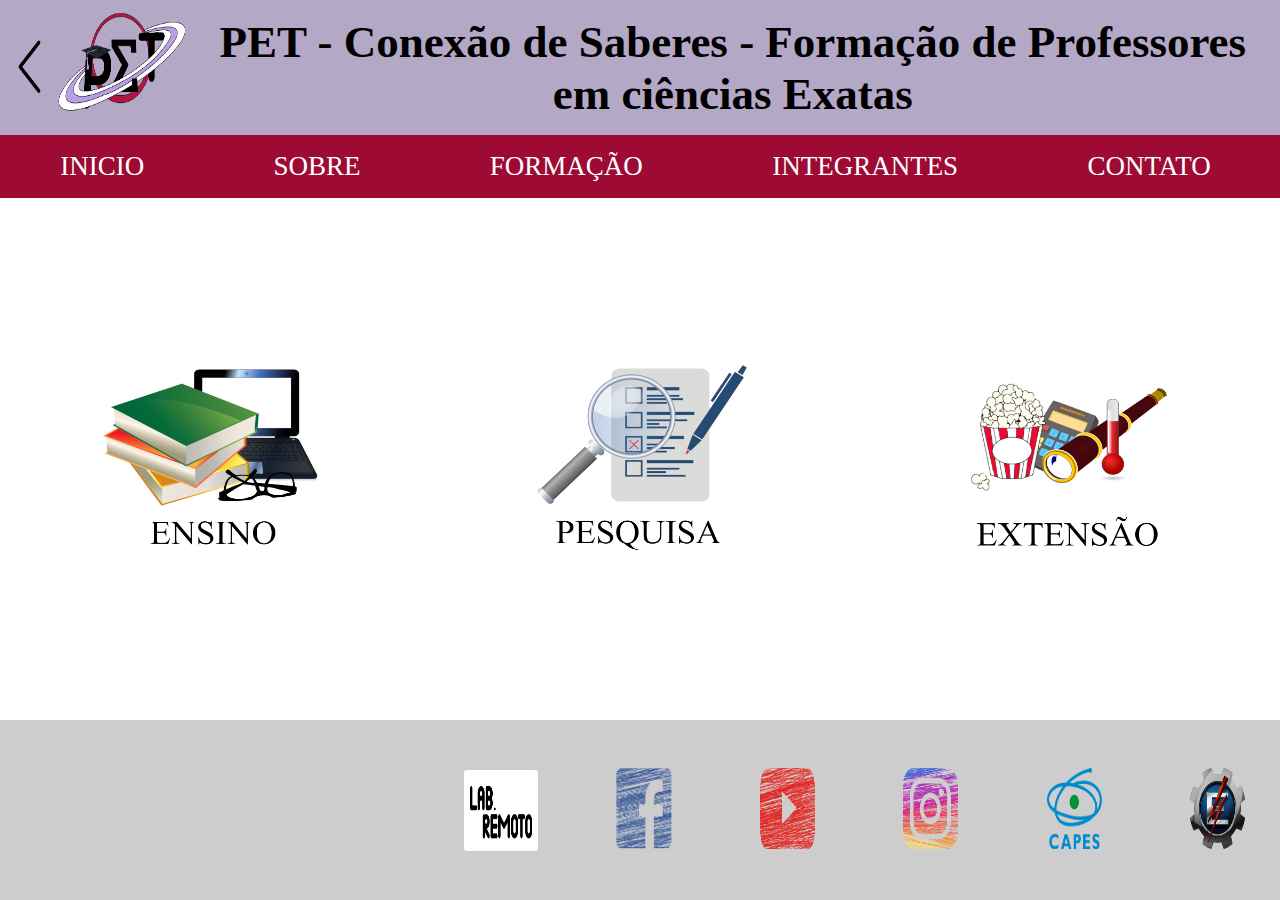
<file: index.html>
<!DOCTYPE html>
<html lang="pt-br">
	<link rel="shortcut icon" href="img/logo.ico">
	<head >
		<meta name="viewport" content="width=device-width, initial-scale=1.0">
		<title>PET LICENCIATURAS</title>
		<meta charset="utf-8"/>	
		<link rel="stylesheet" type="text/css" href="css/header_footer_nav.css">
		<link rel="stylesheet" type="text/css" href="css/reset.css">
		<link rel="stylesheet" type="text/css" href="css/index.css">
	</head>
	<div vw class="enabled">
    <div vw-access-button class="active"></div>
    <div vw-plugin-wrapper>
      <div class="vw-plugin-top-wrapper"></div>
    </div>
  </div>
  <script src="https://vlibras.gov.br/app/vlibras-plugin.js"></script>
  <script>
    new window.VLibras.Widget('https://vlibras.gov.br/app');
  </script>
	<body class="body-n0">
		<section class="body-n1">
			<header id="header-n0">
					<a href="index.html" class="voltar"><img class="voltar-ico" src="img/back-3.ico"></a>
					<img id="header-n1-img-logo" src="img/logo.png">
					<h1 id="title-index">PET - Conexão de Saberes - Formação de Professores em ciências Exatas</h1>
			</header>
			<nav class="nav-n0">
				<section class="nav-n1">
					<div class="nav-n2">
						<button class="nav-n3-but">
							<a class="nav-n4-but-txt" href="index.html">INICIO</a>
						</button>
					</div>
					<div class="nav-n2">
						<button class="nav-n3-but">
							<a class="nav-n4-but-txt" href="sobre.html">SOBRE</a>
						</button>
					</div>
					<div class="nav-n2">
						<button class="nav-n3-but">
							<a class="nav-n4-but-txt" href="formacao.html">FORMAÇÃO</a>
						</button>
					</div>
					<div class="nav-n2">
						<button class="nav-n3-but">
							<a class="nav-n4-but-txt" href="integrantes.html">INTEGRANTES</a>
						</button>
					</div>
					<div class="nav-n2">
						<button class="nav-n3-but">
							<a class="nav-n4-but-txt" href="contato.html">CONTATO</a>
						</button>
					</div>						
				</section>
				<div class="nav-portrait-menu">
					<p class="portrait-menu-txt">MENU</p>
				</div>		
			</nav>
			<article class="home">
				<div class="home-div">
					<a class="home-a" href="ensino.html" target="_self" id="pg.ensino">
						<img class="home-img" src="img/pg_en.png">
					</a>
					<a class="home-a" href="pesquisa.html" target="_self" id="pg.pesquisa">
						<img class="home-img" src="img/pg_pe.png">
					</a>
					<a class="home-a" href="extensao.html" target="_self">
						<img class="home-img" src="img/pg_ex.png">
					</a>
				</div>
			</article>
			<footer class="footer-n0">
				<section class="footer-n1">
					<div class="footer-n2-a">
						<a class="footer-n2-a-n1" href="http://www.espacointerciencias.com.br/" target="blank">
							<img class="footer-n2-a-n2-img animacao-footer"  src="img/inter3.png">
							<img class="footer-n2-a-n2-img animacao-footer"  src="img/inter4.png">
							<img class="footer-n2-a-n2-img animacao-footer"  src="img/inter2.png">
							<img class="footer-n2-a-n2-img animacao-footer"  src="img/inter1.png">
						</a>
					</div>
					<div class="footer-n2-b lab">
						<span class="lab-hover">
							<a class="footer-n2-a-n1" href="https://labremoto.unifei.edu.br/src/welcome.php" target="blank">
								<img class="footer-n2-b-n2-img" src="img/lab-remoto.png">
							</a>
						</span>
						<div class="lab_remoto">
							<div class="lab_remoto-div">								
								<div class="lab-div-txt">
									<p class="lab-txt bold center">LABORATÓRIO REMOTO - UNIFEI</p>
									<p class="lab-txt justify">Em parceria com o nosso PET, ele busca disponibilizar experimentos reais que podem ser operados de forma remota, através da internet, diretamente de sua casa ou de qualquer outro lugar com acesso.</p>
								</div>
								<div class="lab-div-2">
									<img class="lab-img animacao-footer"  src="img/lab_remoto4.png">
									<img class="lab-img animacao-footer"  src="img/lab_remoto2.png">
									<img class="lab-img animacao-footer"  src="img/lab_remoto1.png">
									<img class="lab-img animacao-footer"  src="img/lab_remoto3.png">
								</div>								
							</div>
						</div>												
					</div>	
					<div class="footer-n2-b">
						<button>
							<a class="footer-n2-b-n1" href="https://pt-br.facebook.com/petlicenciaturas" target="blank">
								<img class="footer-n2-b-n2-img" src="img/f.png">
							</a>
						</button>
					</div>
					<div class="footer-n2-b">
						<button>
							<a class="footer-n2-b-n1" href="" target="blank">
									<img class="footer-n2-b-n2-img" src="img/y.png">
							</a>
						</button>
					</div>
					<div class="footer-n2-b">
						<button>
							<a class="footer-n2-b-n1" href="https://www.instagram.com/petlicenciaturas_unifei/" target="blank">
								<img class="footer-n2-b-n2-img" src="img/i.png">
							</a>
						</button>
					</div>
					
					<div class="footer-n2-b">
						<button>
							<a class="footer-n2-b-n1" href="https://www.capes.gov.br/" target="blank">
								<img class="footer-n2-b-n2-img" src="img/c.png">
							</a>
						</button>
					</div>
					<div class="footer-n2-b">
						<button>
							<a href="https://unifei.edu.br/" target="blank">
								<img class="footer-n2-b-n2-img" src="img/u.png">
							</a>
						</button>
					</div>
				</section>
			</footer>
		</section>
	</body>
</html>
</file>
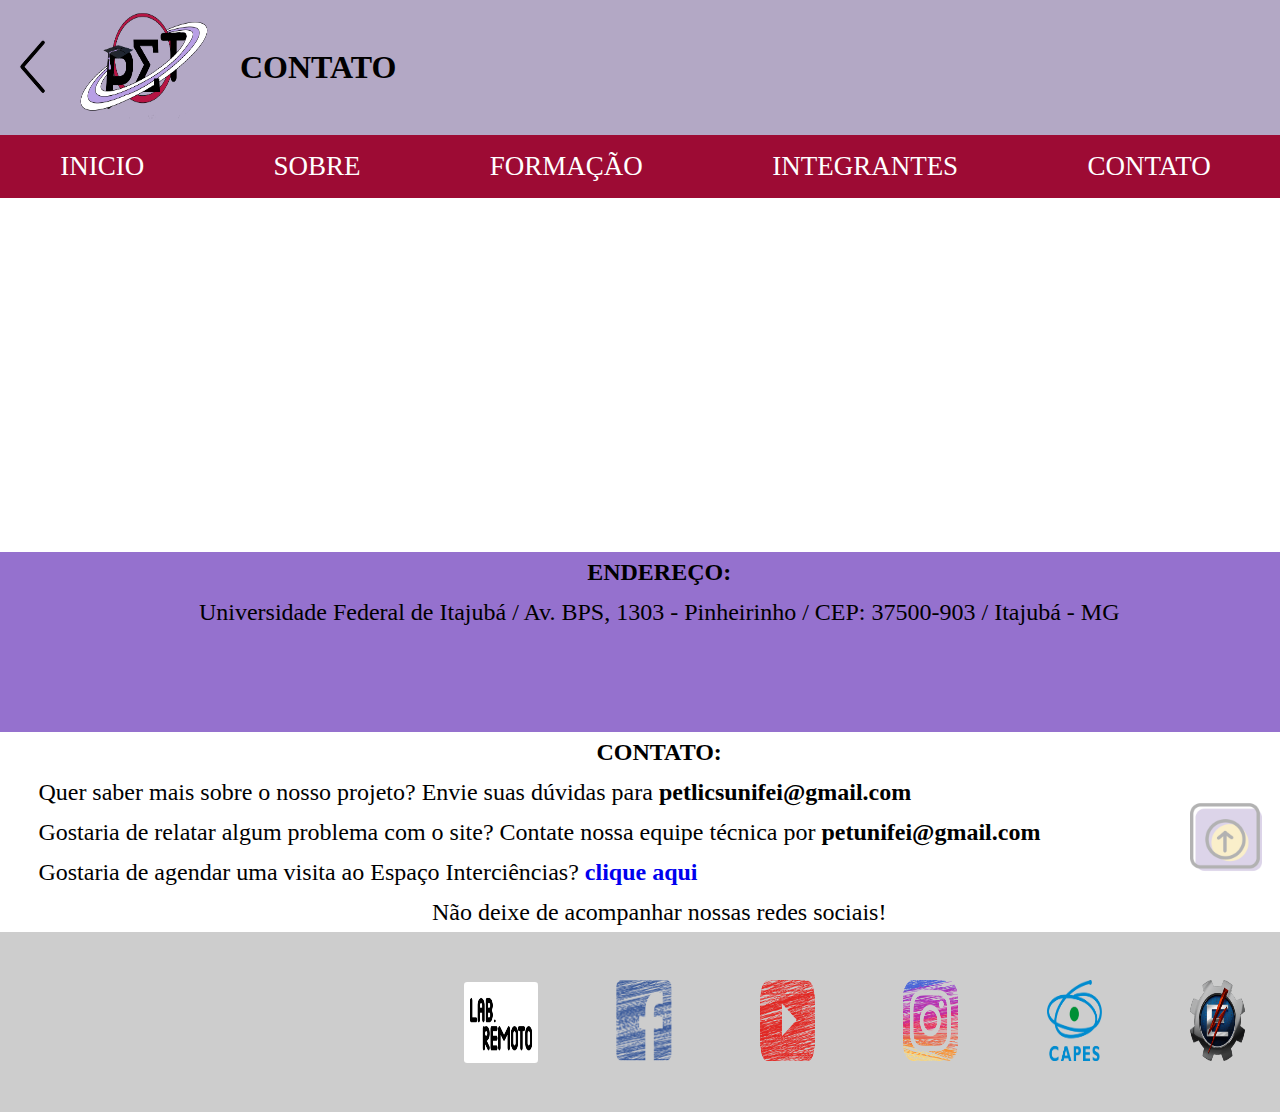
<file: contato.html>
<!DOCTYPE html>
<html lang="pt-br">
	<link rel="shortcut icon" href="img/logo.ico">
	<head >
		<meta name="viewport" content="width=device-width, initial-scale=1.0">
		<title>PET LICENCIATURAS</title>
		<meta charset="utf-8"/>	
		<link rel="stylesheet" type="text/css" href="css/header_footer_nav.css">
		<link rel="stylesheet" type="text/css" href="css/reset.css">
		<link rel="stylesheet" type="text/css" href="css/contato.css">
	</head>
	<div vw class="enabled">
    <div vw-access-button class="active"></div>
    <div vw-plugin-wrapper>
      <div class="vw-plugin-top-wrapper"></div>
    </div>
  </div>
  <script src="https://vlibras.gov.br/app/vlibras-plugin.js"></script>
  <script>
    new window.VLibras.Widget('https://vlibras.gov.br/app');
  </script>
	<body class="body-n0">
		<a class="top" href="#top">
			<img class="up" src="img/up.ico">
		</a>
		<section class="body-n1">
			<header id="header-n0">
					<a href="index.html" class="voltar"><img class="voltar-ico" src="img/back-3.ico"></a>
					<img id="header-n1-img-logo" src="img/logo.png">
					<h1 id="header-n1-txt-title">CONTATO</h1>
			</header>
			<nav class="nav-n0">
				<section class="nav-n1">
					<div class="nav-n2">
						<button class="nav-n3-but">
							<a class="nav-n4-but-txt" href="index.html">INICIO</a>
						</button>
					</div>
					<div class="nav-n2">
						<button class="nav-n3-but">
							<a class="nav-n4-but-txt" href="sobre.html">SOBRE</a>
						</button>
					</div>
					<div class="nav-n2">
						<button class="nav-n3-but">
							<a class="nav-n4-but-txt" href="formacao.html">FORMAÇÃO</a>
						</button>
					</div>
					<div class="nav-n2">
						<button class="nav-n3-but">
							<a class="nav-n4-but-txt" href="integrantes.html">INTEGRANTES</a>
						</button>
					</div>
					<div class="nav-n2">
						<button class="nav-n3-but">
							<a class="nav-n4-but-txt" href="contato.html">CONTATO</a>
						</button>
					</div>						
				</section>
				<div class="nav-portrait-menu">
					<p class="portrait-menu-txt">MENU</p>
				</div>
			</nav>
			<article class="contato">
				<div class="map">
					<iframe src="https://www.google.com/maps/embed?pb=!1m18!1m12!1m3!1d3688.36945389523!2d-45.450526986458144!3d-22.41511608526405!2m3!1f0!2f0!3f0!3m2!1i1024!2i768!4f13.1!3m3!1m2!1s0x94cb64ab195f9db1%3A0x5ebcb72360b68ce7!2sInterci%C3%AAncias%20-%20UNIFEI!5e0!3m2!1spt-BR!2sbr!4v1612625817252!5m2!1spt-BR!2sbr" width="100%" height="350" frameborder="0" style="border:0;" allowfullscreen="" aria-hidden="false" tabindex="0"></iframe>
				</div>
				<div class="info color2">
					<p class="c-txt center"><strong>ENDEREÇO:</strong></p>
					<p class="c-txt center">Universidade Federal de Itajubá / Av. BPS, 1303 - Pinheirinho / CEP: 37500-903 / Itajubá - MG</p>
				</div>
				<div class="info color1">
					<p class="c-txt center"><strong>CONTATO:</strong></p>
					<p class="c-txt">Quer saber mais sobre o nosso projeto? Envie suas dúvidas para <strong>petlicsunifei@gmail.com</strong></p>
					<p class="c-txt">Gostaria de relatar algum problema com o site? Contate nossa equipe técnica por <strong>petunifei@gmail.com</strong></p>
					<p class="c-txt">Gostaria de agendar uma visita ao Espaço Interciências? 
						<a href="http://www.espacointerciencias.com.br/"><strong>clique aqui</strong></a>
					</p>
					<p class="c-txt center">Não deixe de acompanhar nossas redes sociais!</p>
				</div>
			</article>
			<footer class="footer-n0">
				<section class="footer-n1">
					<div class="footer-n2-a">
						<a class="footer-n2-a-n1" href="http://www.espacointerciencias.com.br/" target="blank">
							<img class="footer-n2-a-n2-img animacao-footer"  src="img/inter3.png">
							<img class="footer-n2-a-n2-img animacao-footer"  src="img/inter4.png">
							<img class="footer-n2-a-n2-img animacao-footer"  src="img/inter2.png">
							<img class="footer-n2-a-n2-img animacao-footer"  src="img/inter1.png">
						</a>
					</div>
					<div class="footer-n2-b lab">
						<span class="lab-hover">
							<a class="footer-n2-a-n1" href="https://labremoto.unifei.edu.br/src/welcome.php" target="blank">
								<img class="footer-n2-b-n2-img" src="img/lab-remoto.png">
							</a>
						</span>
					</div>						
					<div class="footer-n2-b">
						<button>
							<a class="footer-n2-b-n1" href="https://pt-br.facebook.com/petlicenciaturas" target="blank">
								<img class="footer-n2-b-n2-img" src="img/f.png">
							</a>
						</button>
					</div>
					<div class="footer-n2-b">
						<button>
							<a class="footer-n2-b-n1" href="" target="blank">
									<img class="footer-n2-b-n2-img" src="img/y.png">
							</a>
						</button>
					</div>
					<div class="footer-n2-b">
						<button>
							<a class="footer-n2-b-n1" href="https://www.instagram.com/petlicenciaturas_unifei/" target="blank">
								<img class="footer-n2-b-n2-img" src="img/i.png">
							</a>
						</button>
					</div>
					
					<div class="footer-n2-b">
						<button>
							<a class="footer-n2-b-n1" href="https://www.capes.gov.br/" target="blank">
								<img class="footer-n2-b-n2-img" src="img/c.png">
							</a>
						</button>
					</div>
					<div class="footer-n2-b">
						<button>
							<a href="https://unifei.edu.br/" target="blank">
								<img class="footer-n2-b-n2-img" src="img/u.png">
							</a>
						</button>
					</div>
				</section>
			</footer>
		</section>
	</body>
</html>
</file>
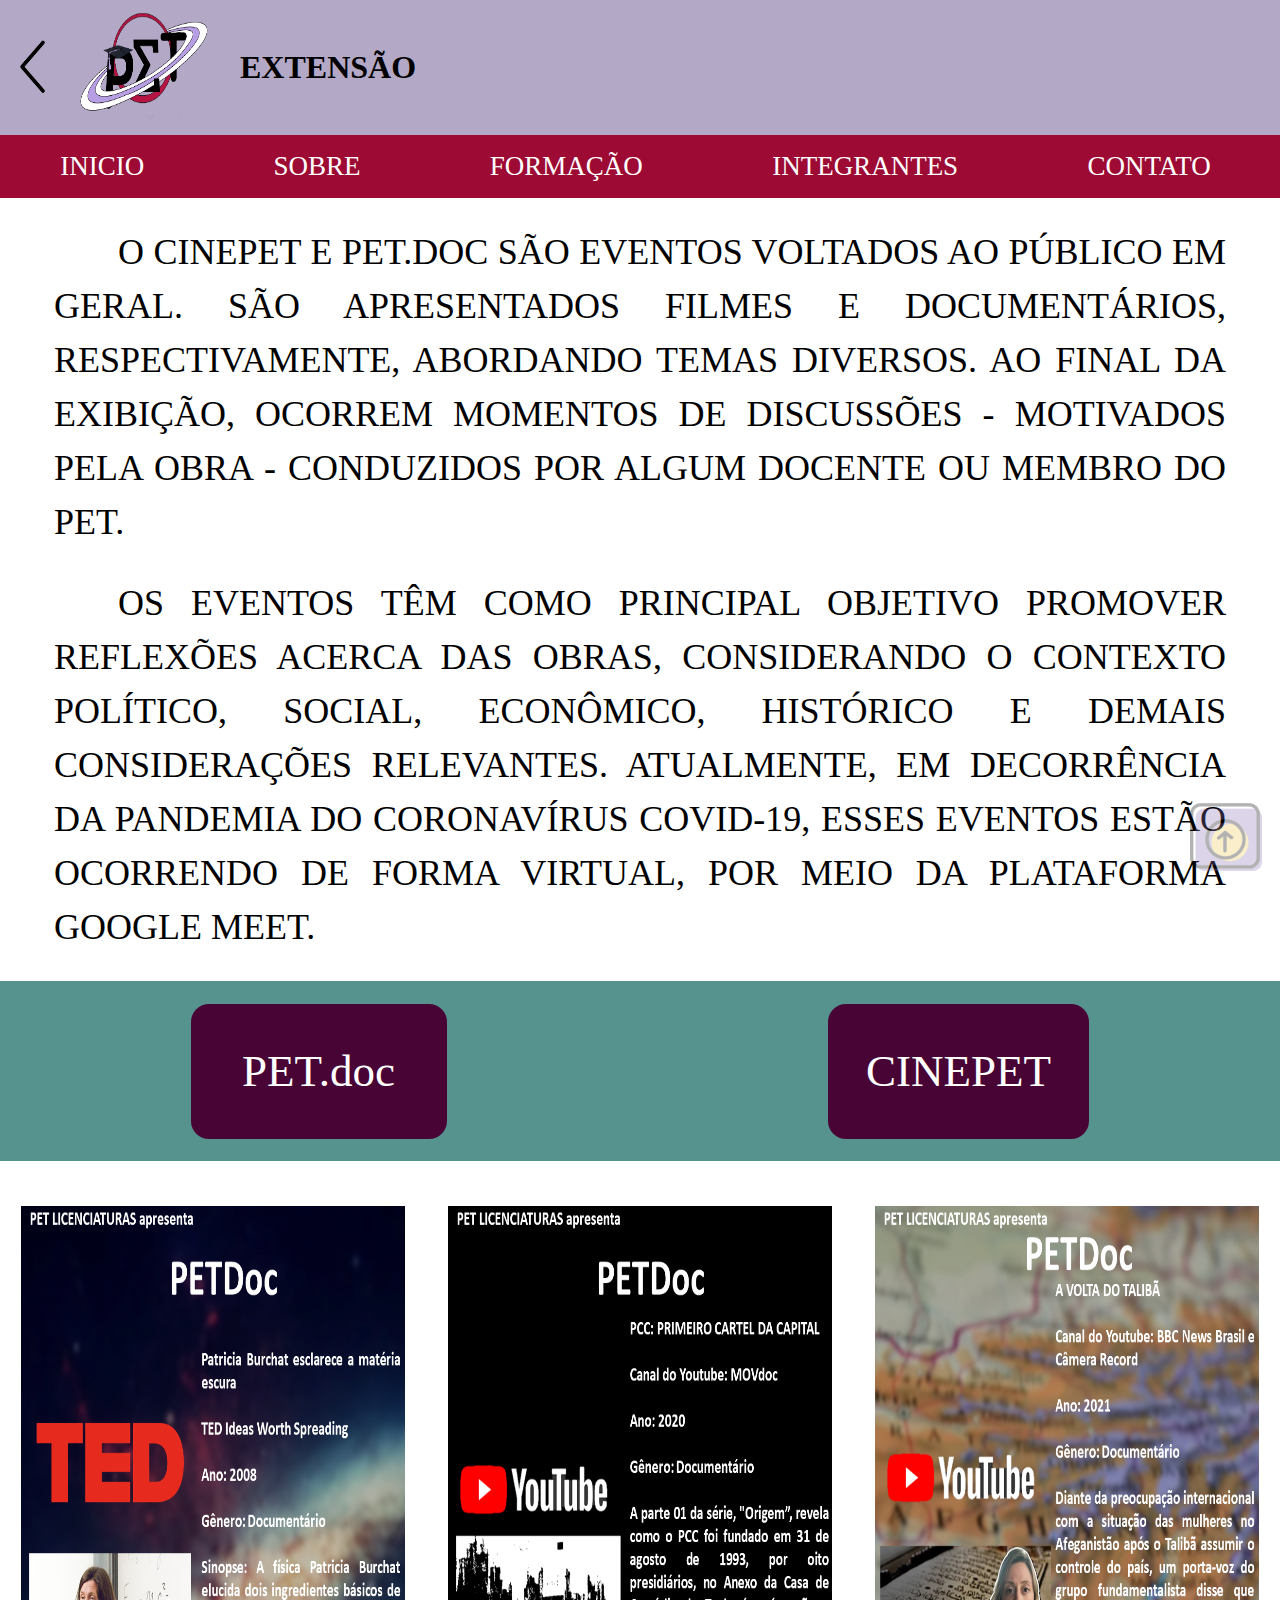
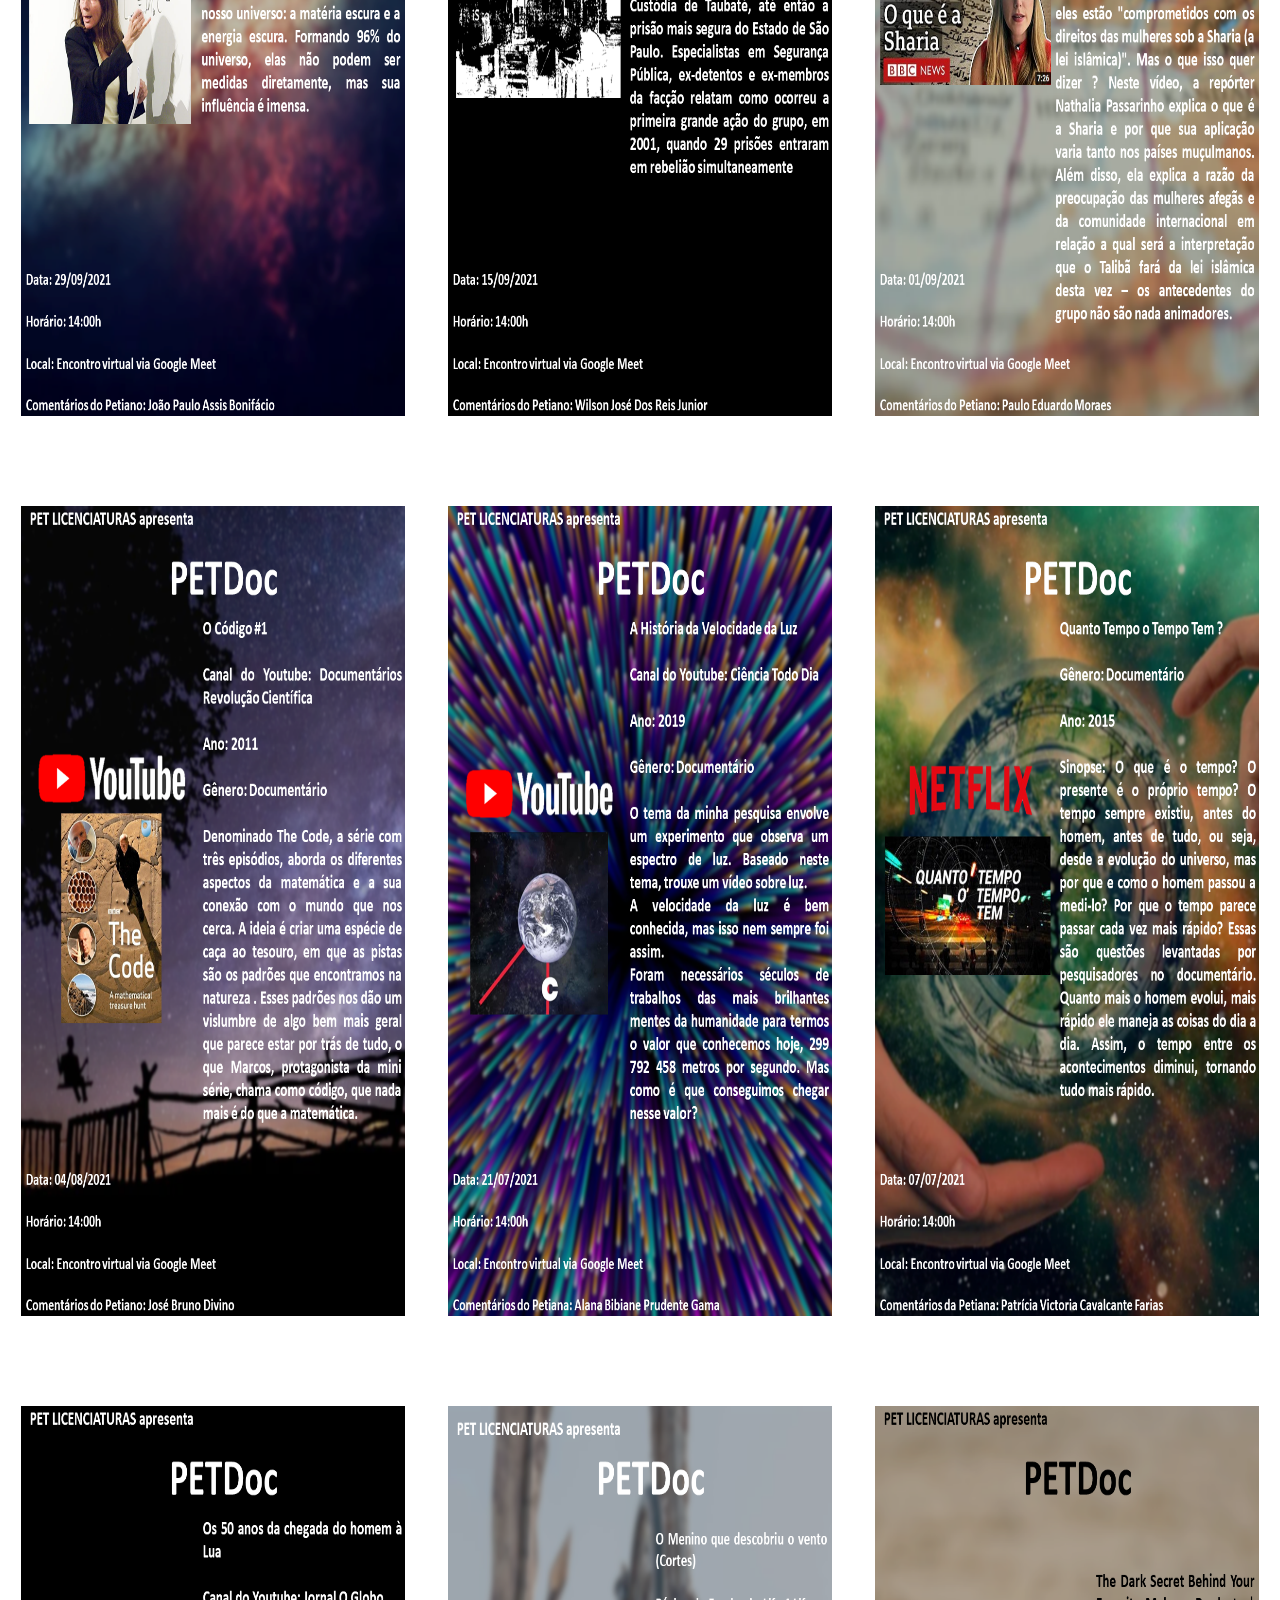
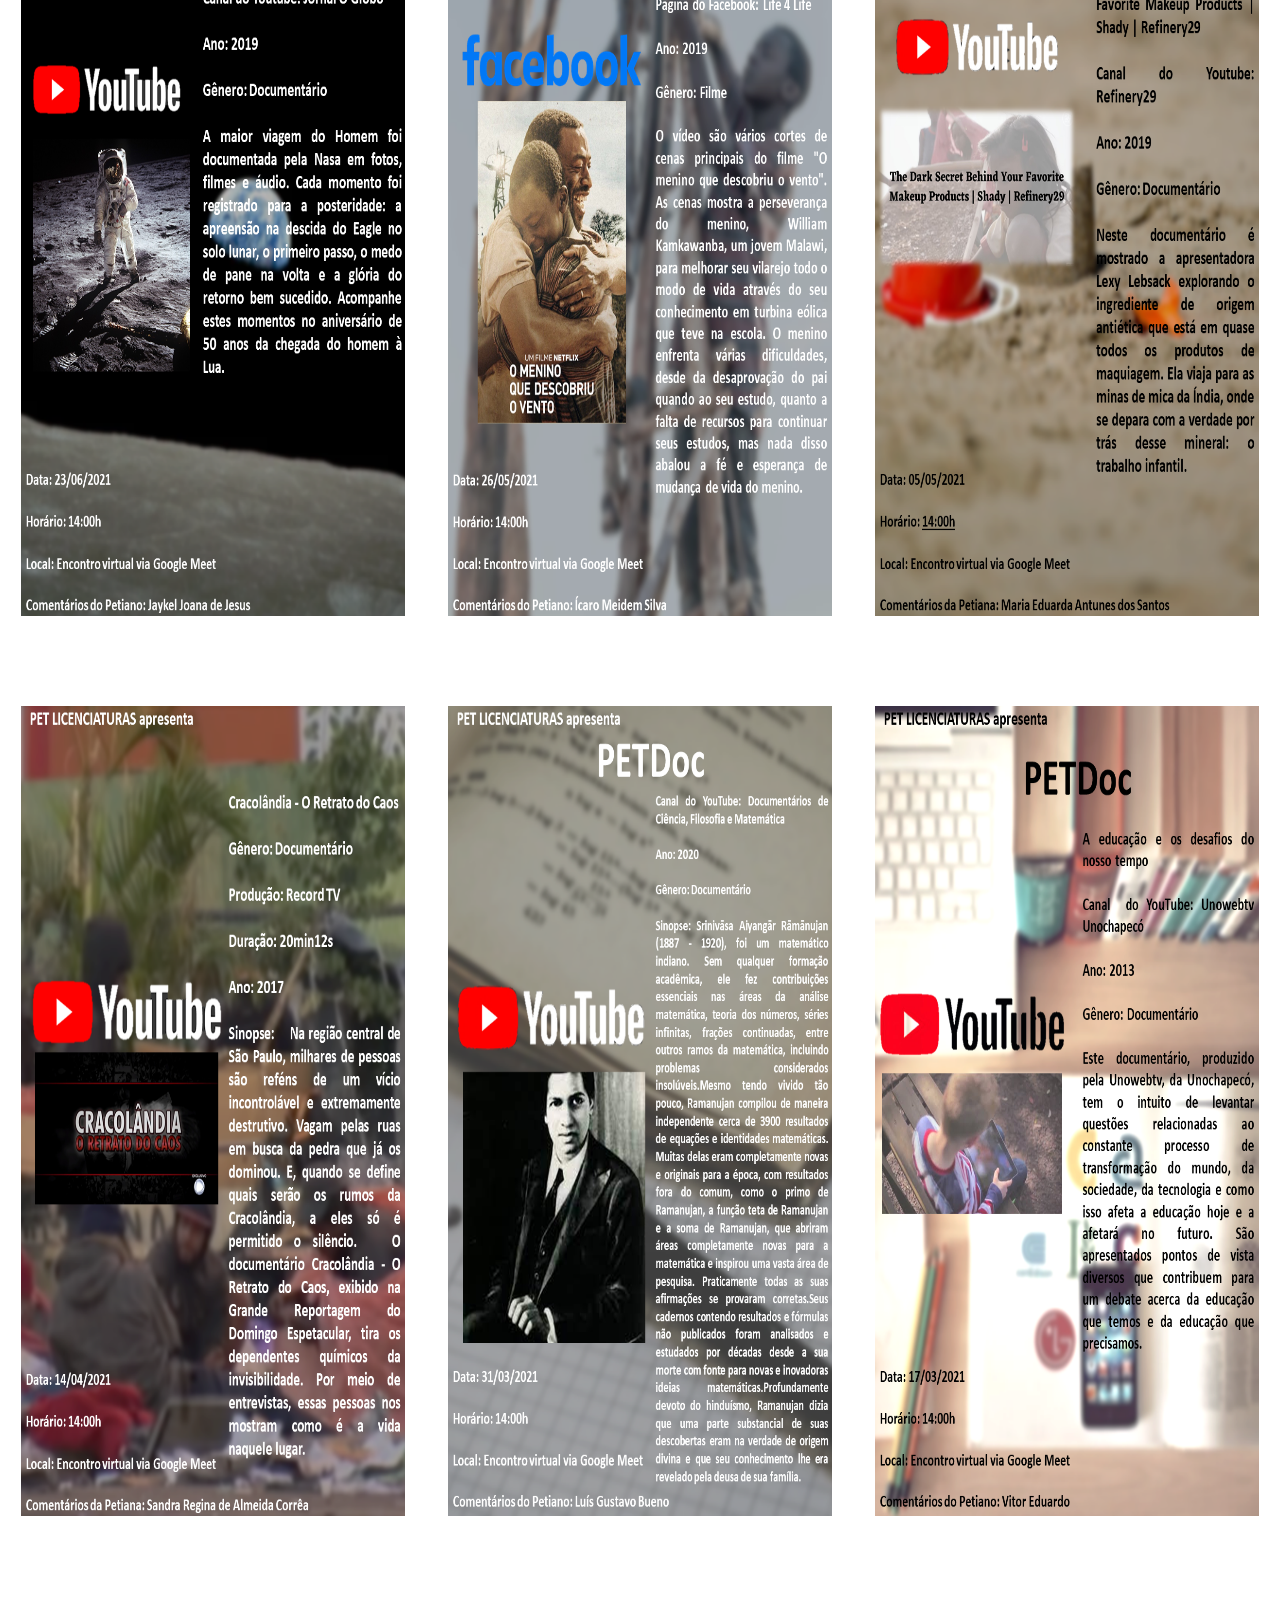
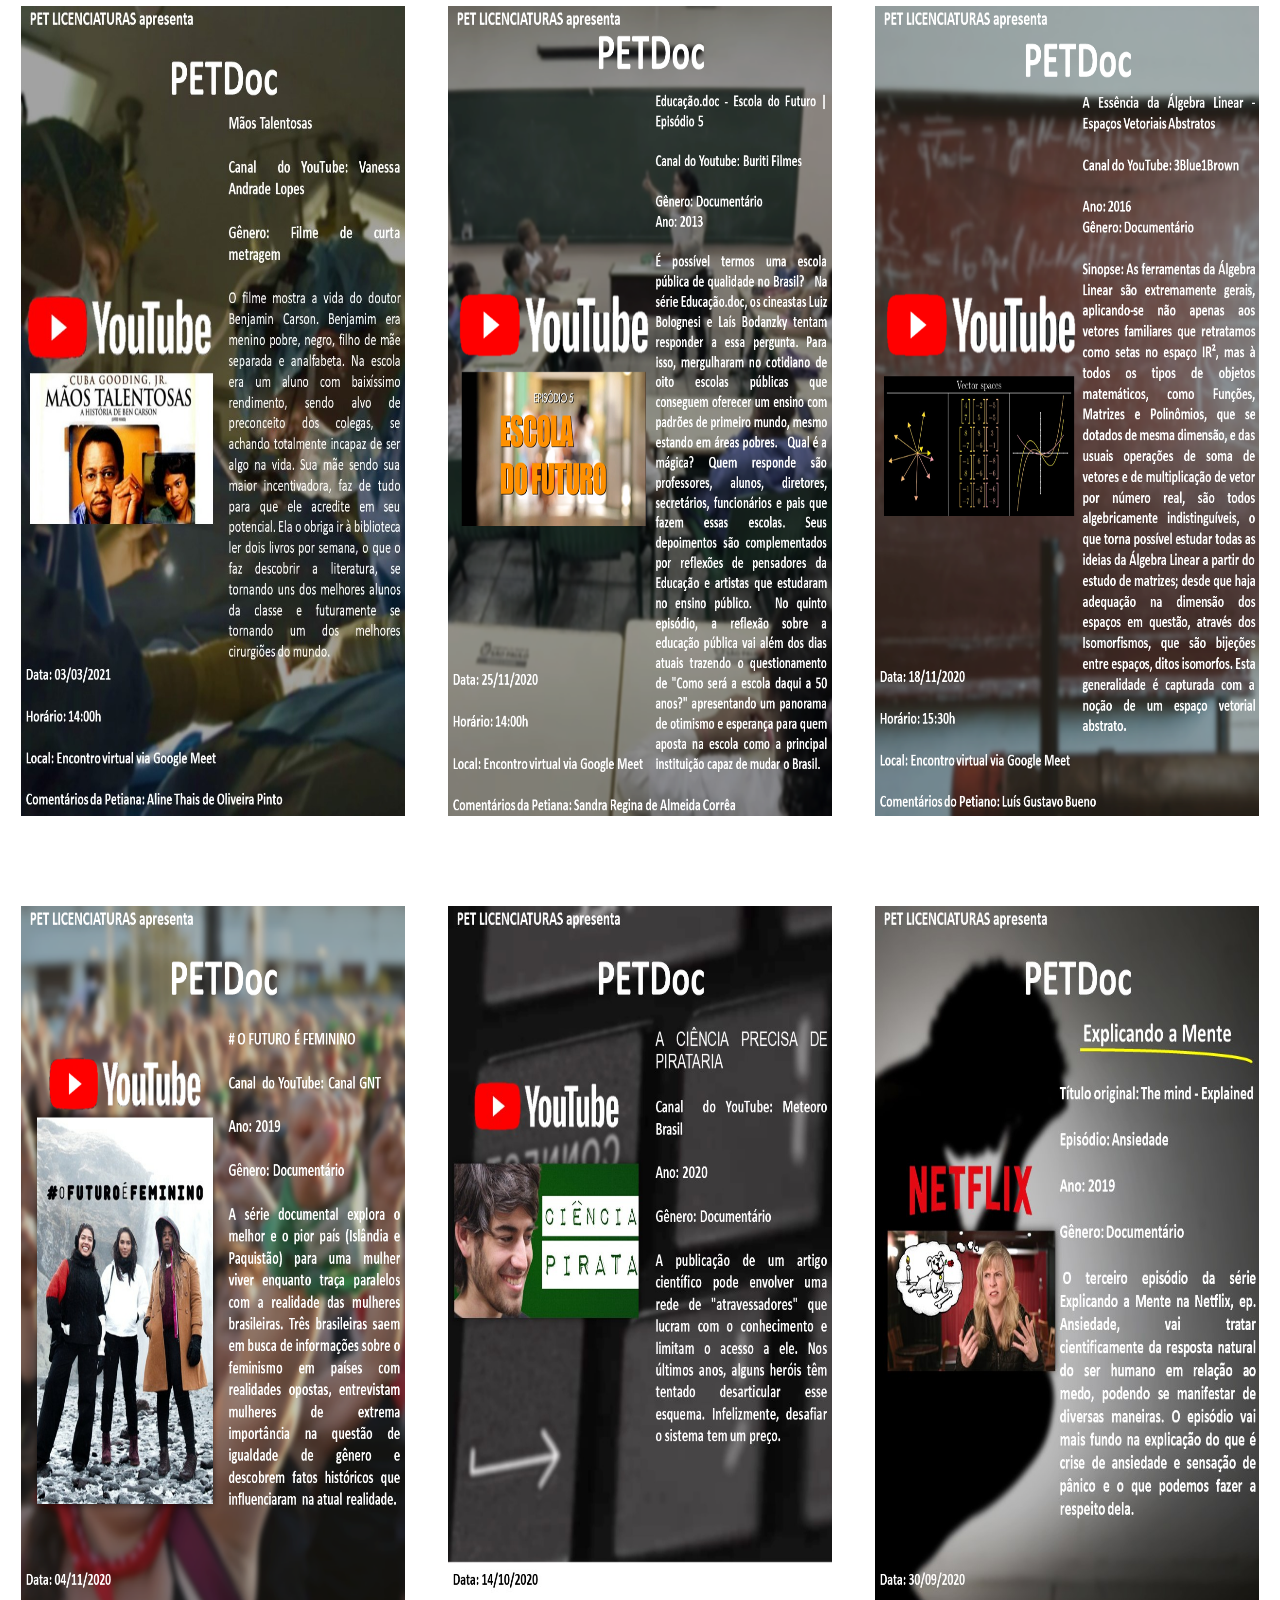
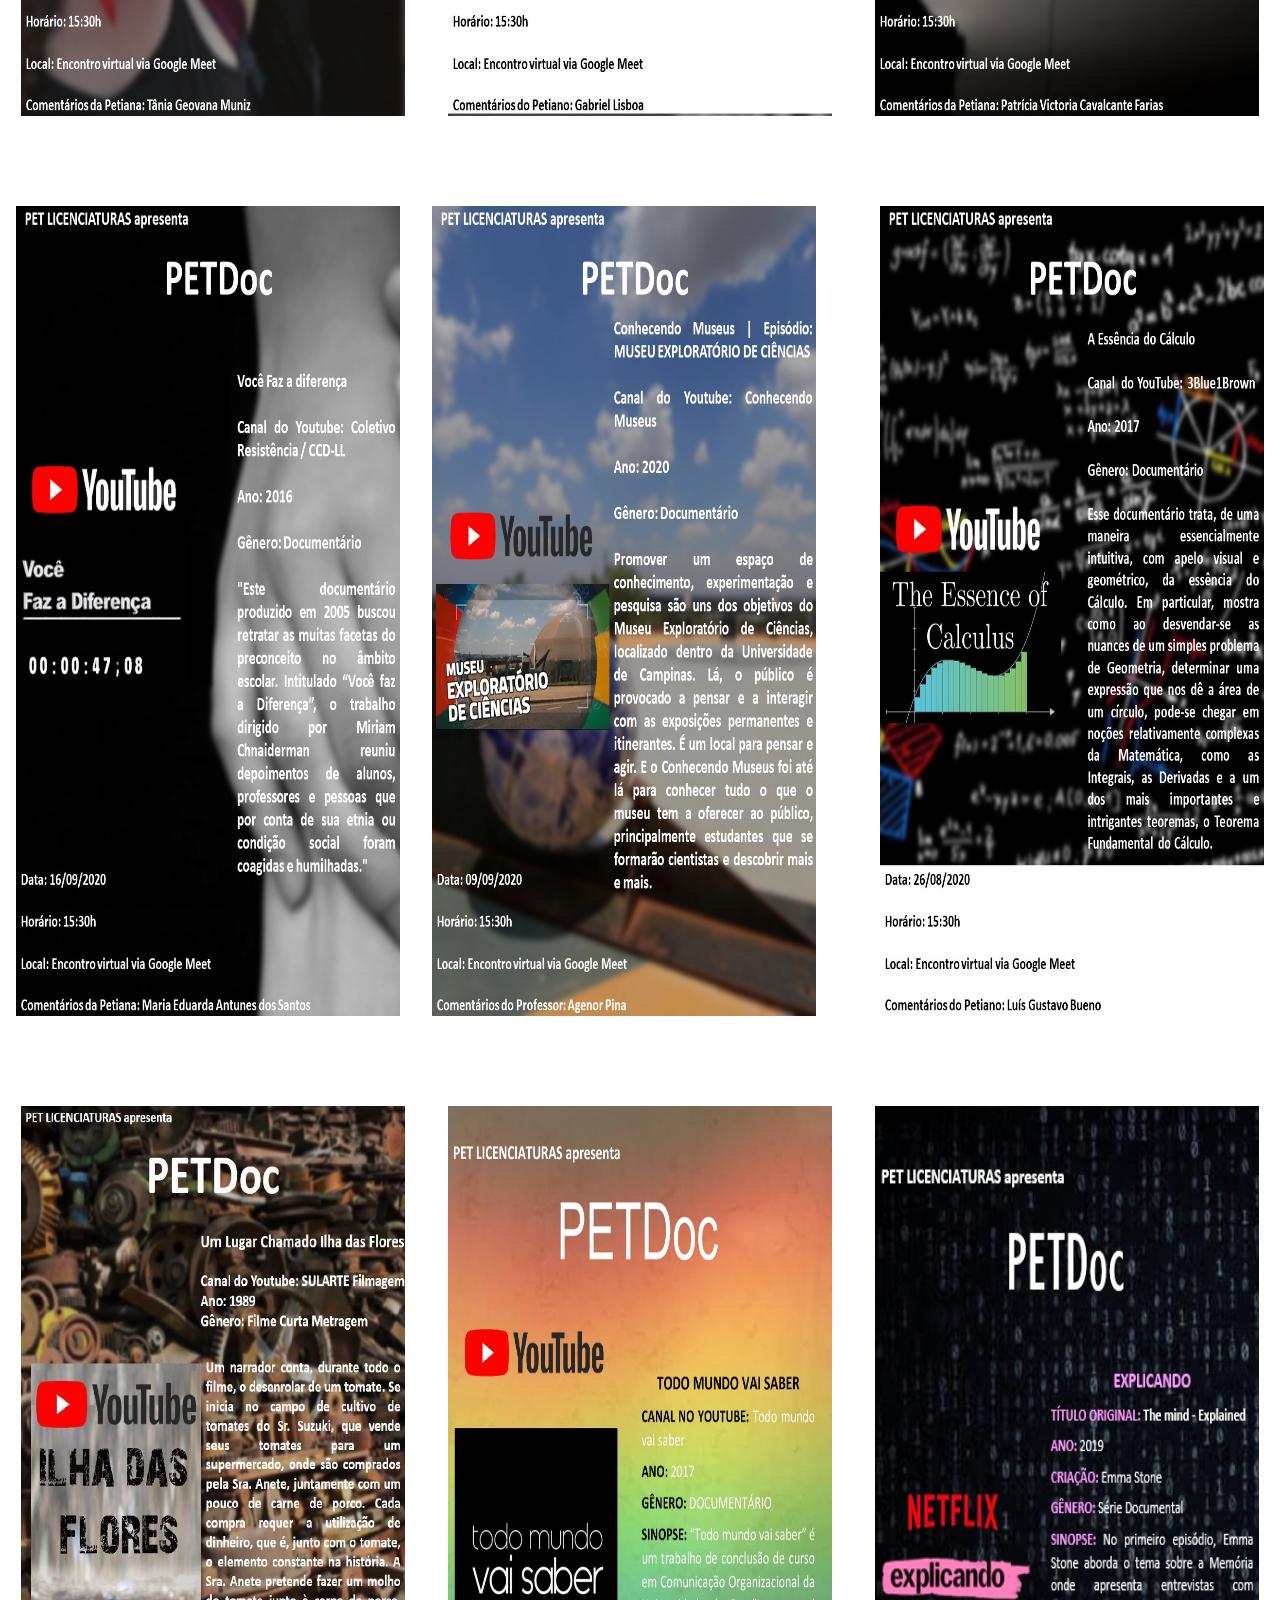
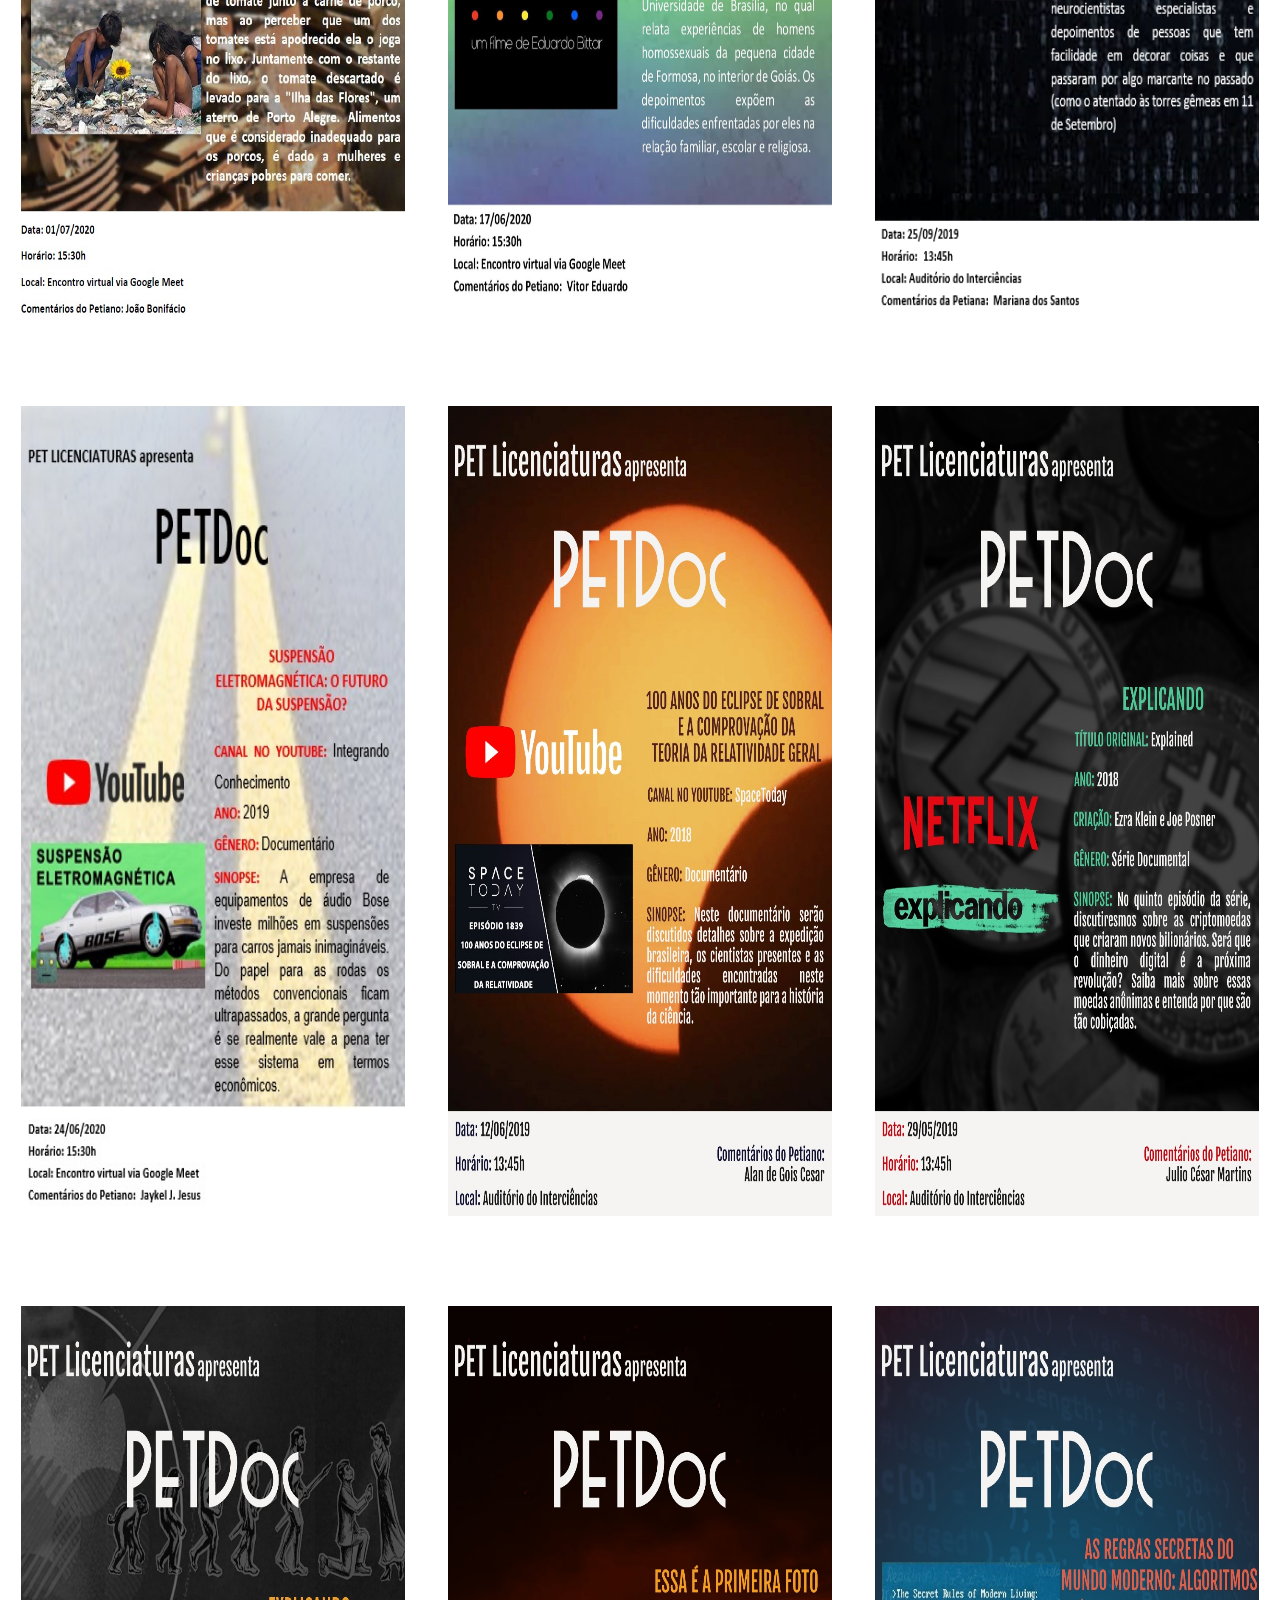
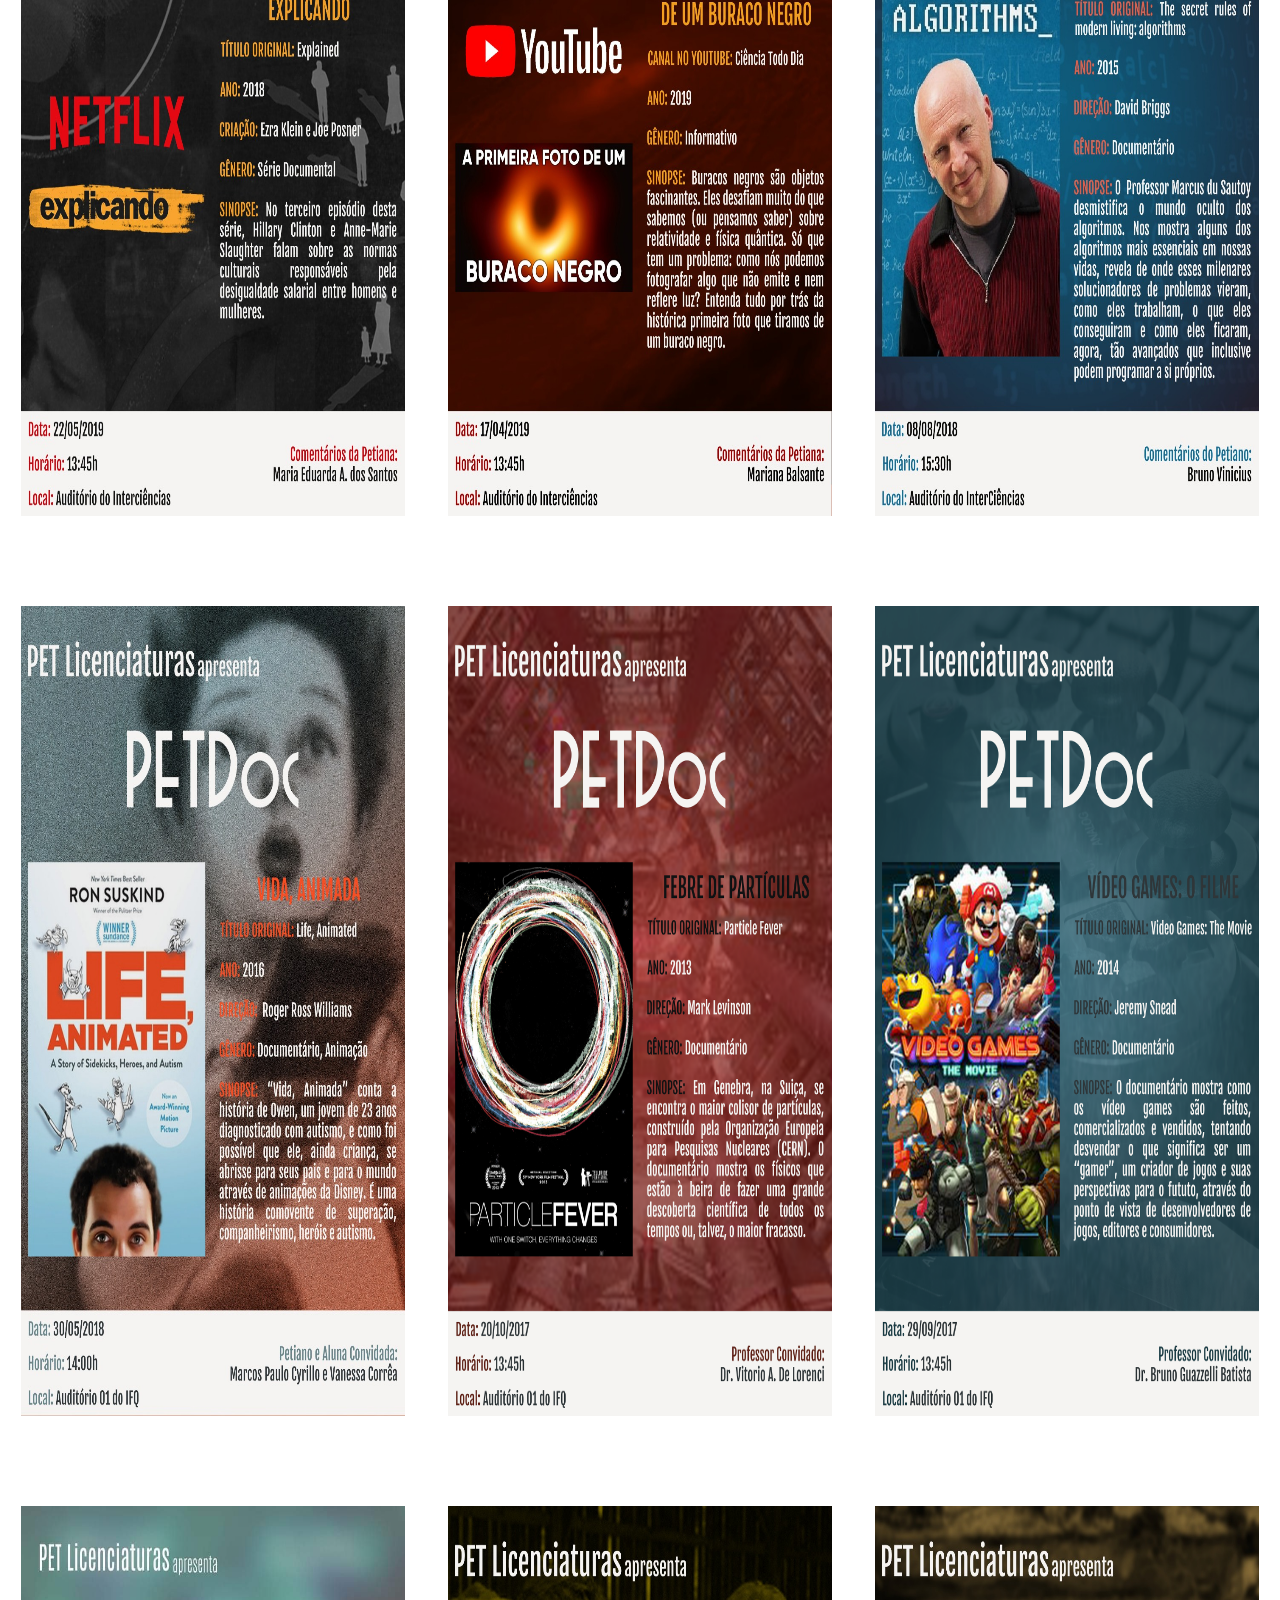
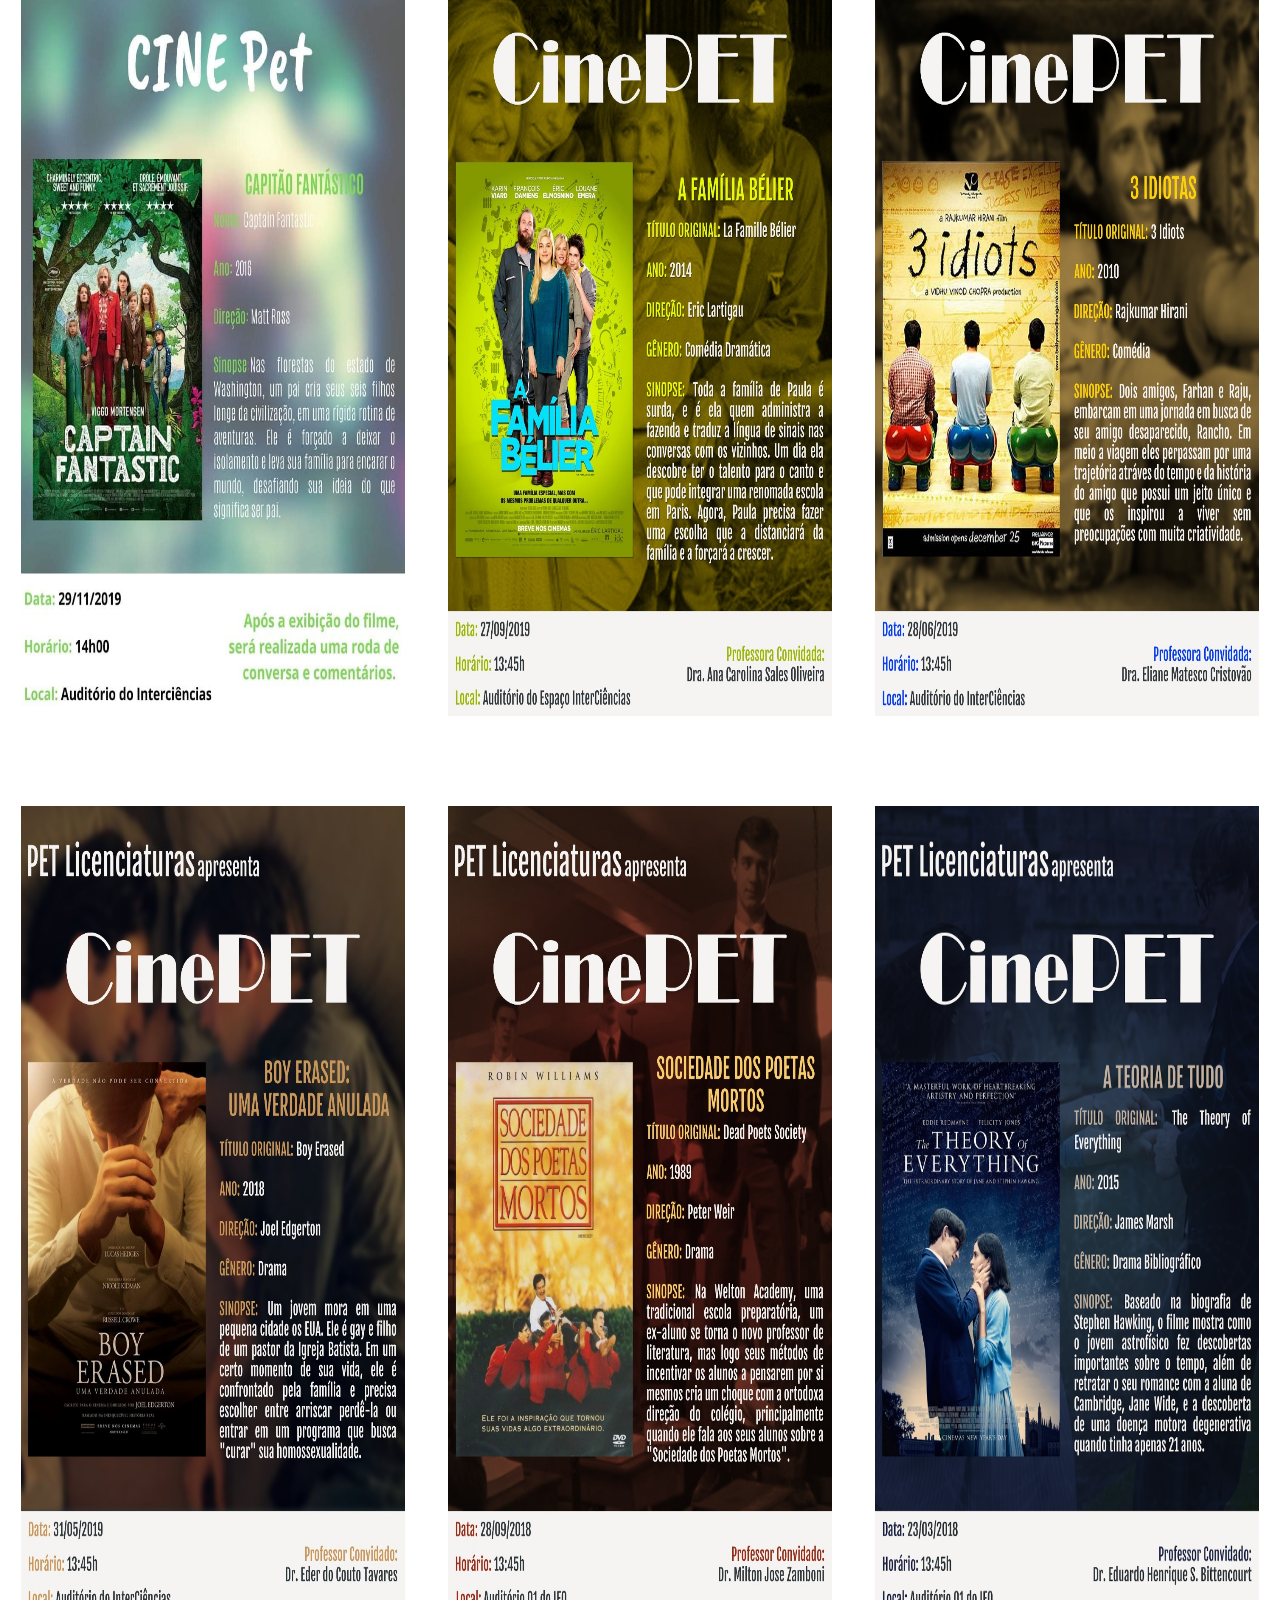
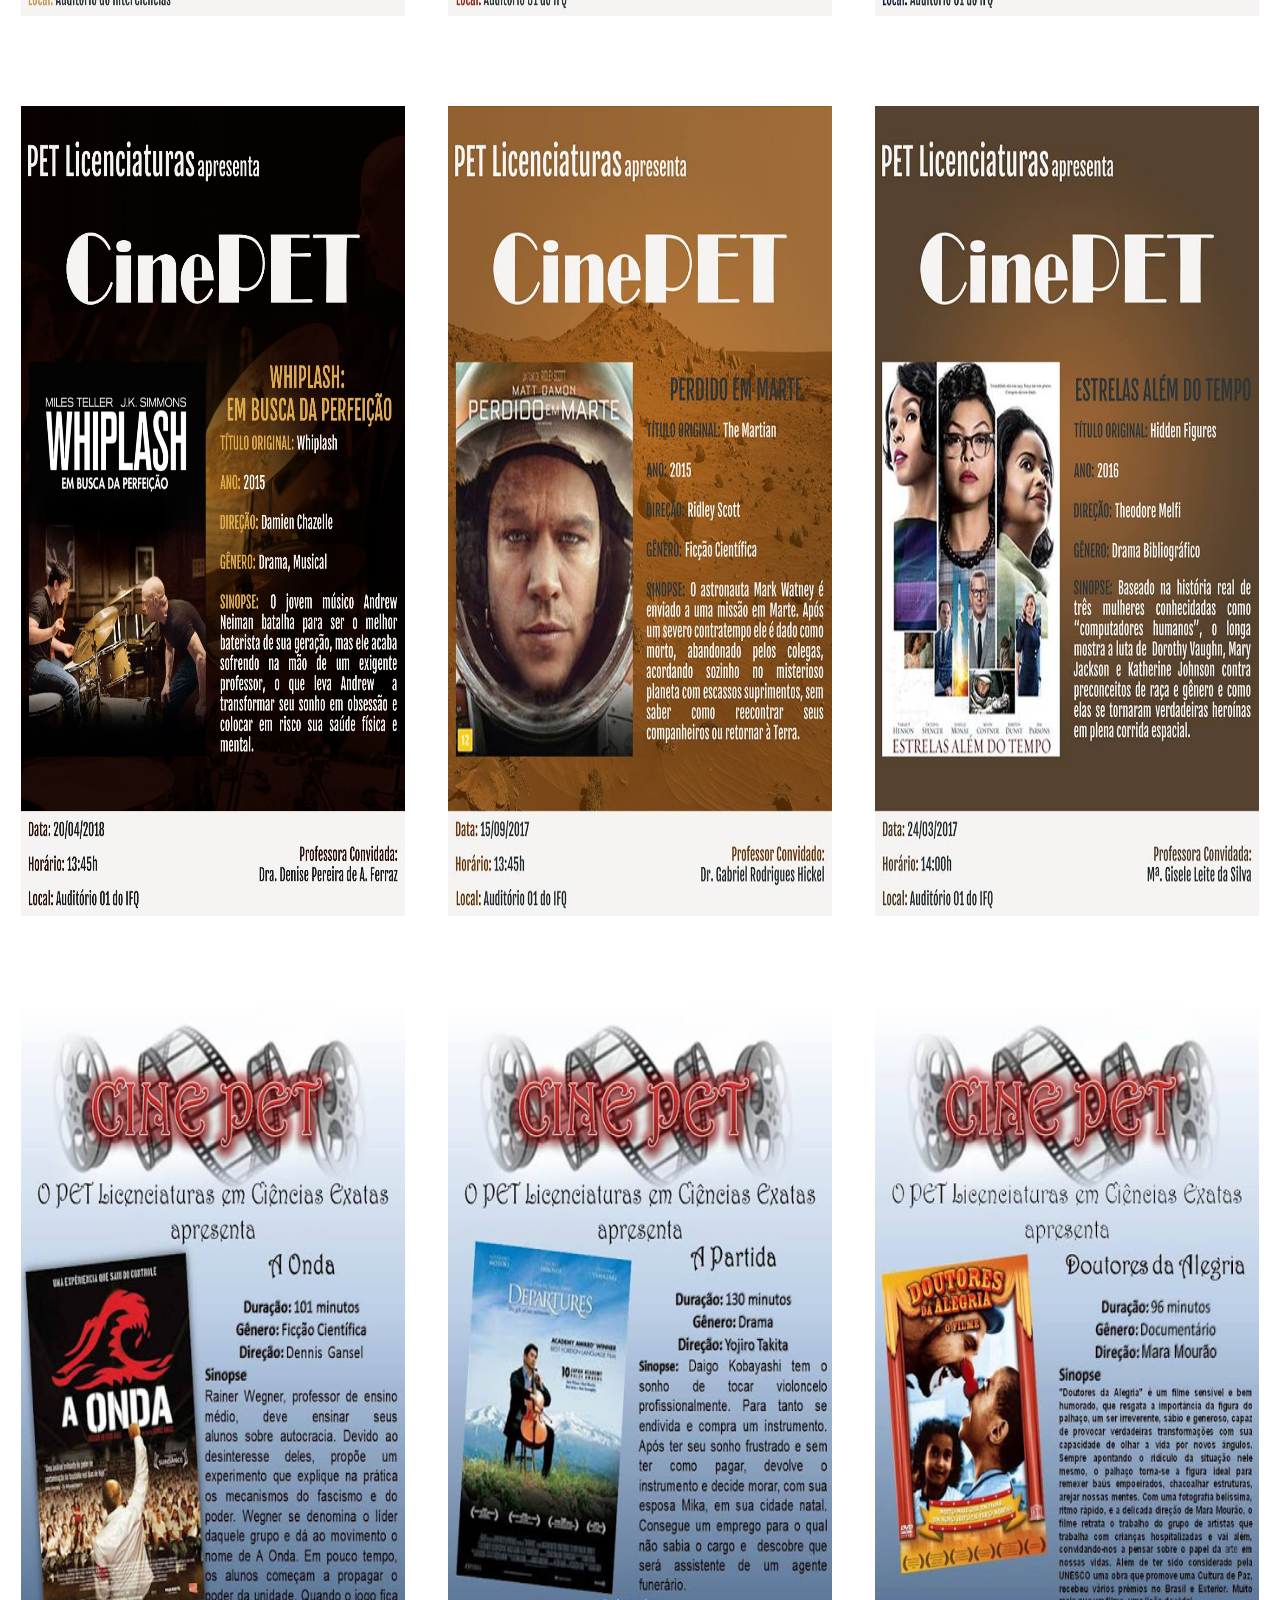
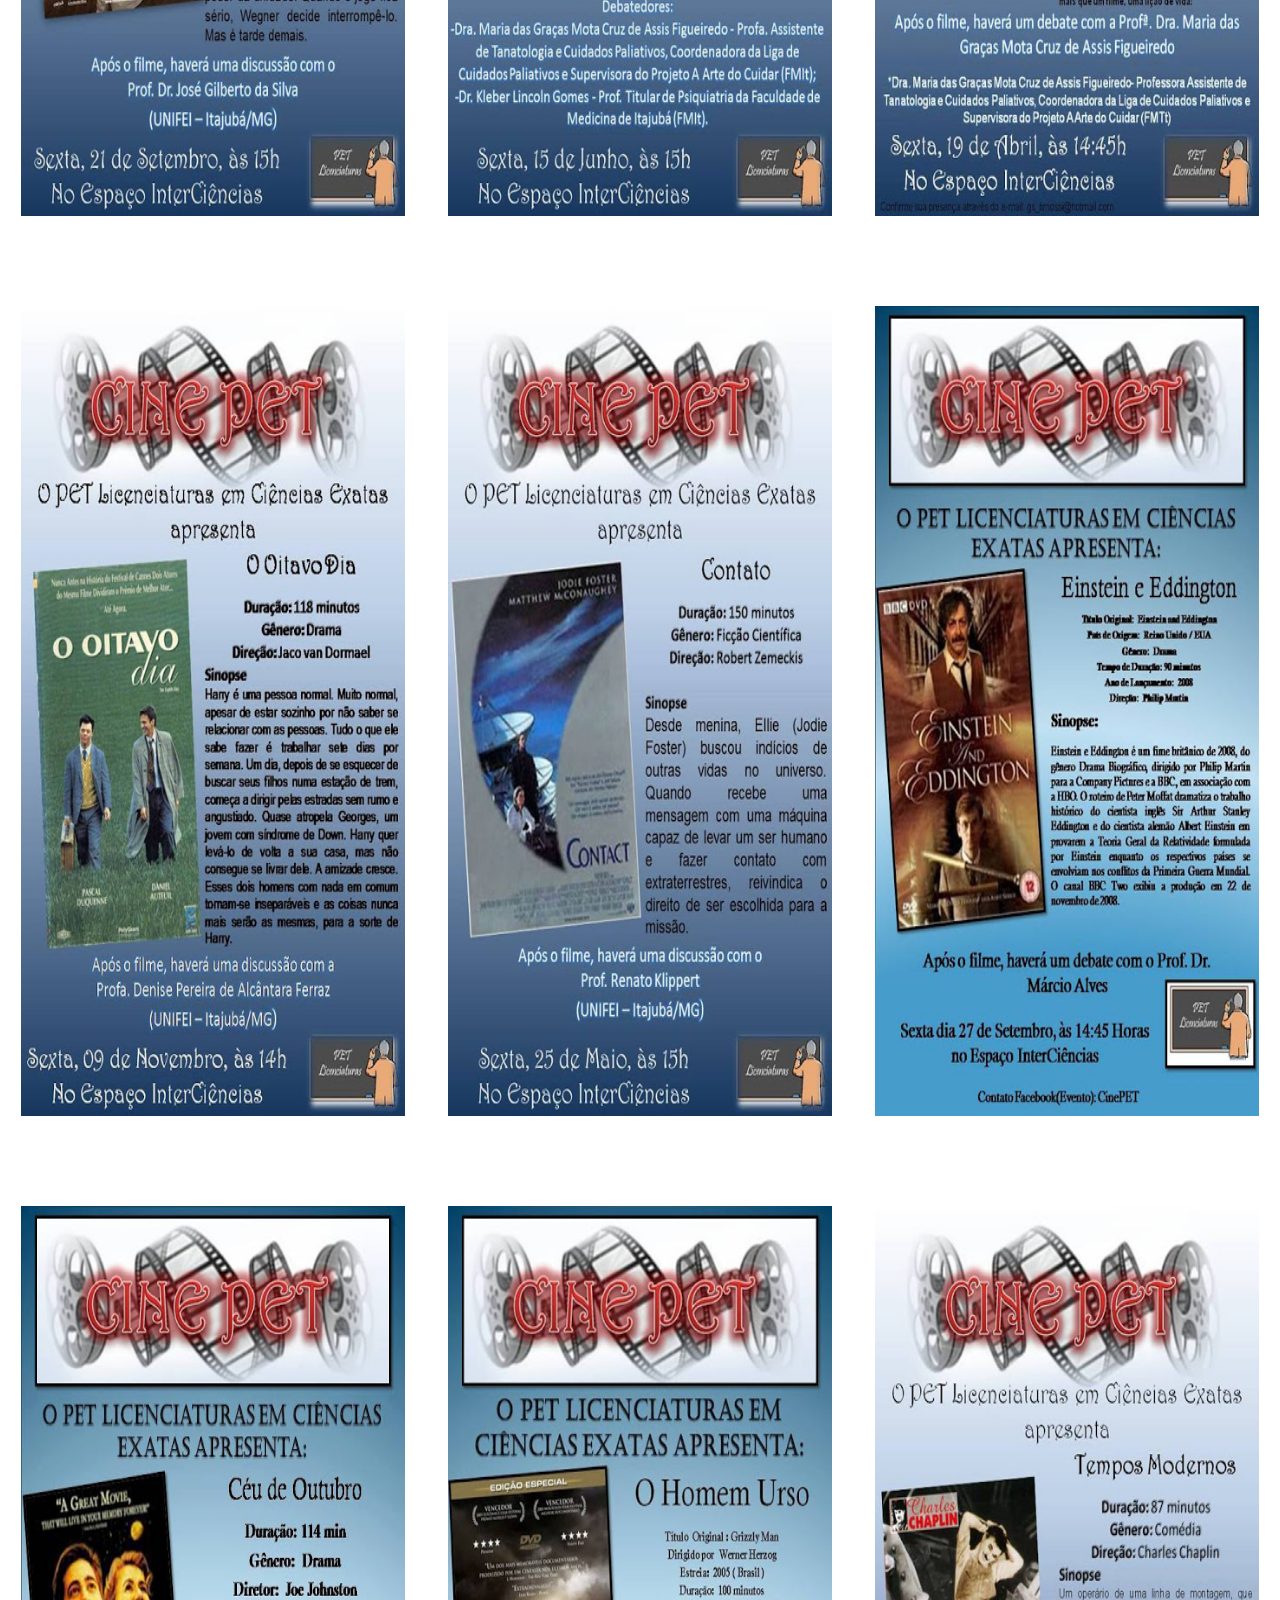
<file: extensao.html>
<!DOCTYPE html>
<html lang="pt-br">
	<link rel="shortcut icon" href="img/logo.ico">
	<head >
		<meta name="viewport" content="width=device-width, initial-scale=1.0">
		<title>PET LICENCIATURAS</title>
		<meta charset="utf-8"/>	
		<link rel="stylesheet" type="text/css" href="css/header_footer_nav.css">
		<link rel="stylesheet" type="text/css" href="css/reset.css">
		<link rel="stylesheet" type="text/css" href="css/extensao.css">
	</head>
	<div vw class="enabled">
    <div vw-access-button class="active"></div>
    <div vw-plugin-wrapper>
      <div class="vw-plugin-top-wrapper"></div>
    </div>
  </div>
  <script src="https://vlibras.gov.br/app/vlibras-plugin.js"></script>
  <script>
    new window.VLibras.Widget('https://vlibras.gov.br/app');
  </script>
	<body class="body-n0">
		<a class="top" href="#top">
			<img class="up" src="img/up.ico">
		</a>
		<section class="body-n1">
			<header id="header-n0">
					<a href="index.html" class="voltar"><img class="voltar-ico" src="img/back-3.ico"></a>
					<img id="header-n1-img-logo" src="img/logo.png">
					<h1 id="header-n1-txt-title">EXTENSÃO</h1>
			</header>
			<nav class="nav-n0">
				<section class="nav-n1">
					<div class="nav-n2">
						<button class="nav-n3-but">
							<a class="nav-n4-but-txt" href="index.html">INICIO</a>
						</button>
					</div>
					<div class="nav-n2">
						<button class="nav-n3-but">
							<a class="nav-n4-but-txt" href="sobre.html">SOBRE</a>
						</button>
					</div>
					<div class="nav-n2">
						<button class="nav-n3-but">
							<a class="nav-n4-but-txt" href="formacao.html">FORMAÇÃO</a>
						</button>
					</div>
					<div class="nav-n2">
						<button class="nav-n3-but">
							<a class="nav-n4-but-txt" href="integrantes.html">INTEGRANTES</a>
						</button>
					</div>
					<div class="nav-n2">
						<button class="nav-n3-but">
							<a class="nav-n4-but-txt" href="contato.html">CONTATO</a>
						</button>
					</div>						
				</section>
				<div class="nav-portrait-menu">
					<p class="portrait-menu-txt">MENU</p>
				</div>		
			</nav>
			<article class="ext-0">				
				<section class="ext-1-title" id="top">
					<div class="ext-2-title">
							<p>O CinePET e PET.doc são eventos voltados ao público em geral. São apresentados filmes e documentários, respectivamente, abordando temas diversos. Ao final da exibição, ocorrem momentos de discussões - motivados pela obra - conduzidos por algum docente ou membro do pet.</p>

							<p>Os eventos têm como principal objetivo promover reflexões acerca das obras, considerando o contexto político, social, econômico, histórico e demais considerações relevantes. Atualmente, em decorrência da pandemia do coronavírus Covid-19, esses eventos  estão ocorrendo de forma virtual, por meio da plataforma Google Meet.</p>	
					</div>
					
					<div class="ext-2-nav">
						<button class="ext-n3-but">
							<a class="ext-n3-but-txt" href="#petdoc">PET.doc</a>
						</button>
						<button class="ext-n3-but">
							<a class="ext-n3-but-txt" href="#cinepet">CINEPET</a>
						</button>
					</div>

				</section>
				<section class="ext-1-petdoc" id="petdoc">
					<div class="ext-2-div">
						<a class="ext-2-div-a" target="blank" href="img/extensao/petdoc/29-09-2021.png">
							<img class="ext-3-img" src="img/extensao/petdoc/29-09-2021.png">
						</a>
					</div>
					
					
					<div class="ext-2-div">
						<a class="ext-2-div-a" target="blank" href="img/extensao/petdoc/15-09-2021.png">
							<img class="ext-3-img" src="img/extensao/petdoc/15-09-2021.png">
						</a>
					</div>
					
					<div class="ext-2-div">
						<a class="ext-2-div-a" target="blank" href="img/extensao/petdoc/01-09-2021.png">
							<img class="ext-3-img" src="img/extensao/petdoc/01-09-2021.png">
						</a>
					</div>
					
					<div class="ext-2-div">
						<a class="ext-2-div-a" target="blank" href="img/extensao/petdoc/04-08-2021.png">
							<img class="ext-3-img" src="img/extensao/petdoc/04-08-2021.png">
						</a>
					</div>
					
					<div class="ext-2-div">
						<a class="ext-2-div-a" target="blank" href="img/extensao/petdoc/21-07-2021.png">
							<img class="ext-3-img" src="img/extensao/petdoc/21-07-2021.png">
						</a>
					</div>
					
					<div class="ext-2-div">
						<a class="ext-2-div-a" target="blank" href="img/extensao/petdoc/07-07-2021.png">
							<img class="ext-3-img" src="img/extensao/petdoc/07-07-2021.png">
						</a>
					</div>
					
					<div class="ext-2-div">
						<a class="ext-2-div-a" target="blank" href="img/extensao/petdoc/23-06-2021.png">
							<img class="ext-3-img" src="img/extensao/petdoc/23-06-2021.png">
						</a>
					</div>
					
					<div class="ext-2-div">
						<a class="ext-2-div-a" target="blank" href="img/extensao/petdoc/26-05-2021.png">
							<img class="ext-3-img" src="img/extensao/petdoc/26-05-2021.png">
						</a>
					</div>
					<div class="ext-2-div">
						<a class="ext-2-div-a" target="blank" href="img/extensao/petdoc/05-05-2021.png">
							<img class="ext-3-img" src="img/extensao/petdoc/05-05-2021.png">
						</a>
					</div>
					<div class="ext-2-div">
						<a class="ext-2-div-a" target="blank" href="img/extensao/petdoc/14-04-2021.png">
							<img class="ext-3-img" src="img/extensao/petdoc/14-04-2021.png">
						</a>
					</div>
					<div class="ext-2-div">
						<a class="ext-2-div-a" target="blank" href="img/extensao/petdoc/31-03-2021.png">
							<img class="ext-3-img" src="img/extensao/petdoc/31-03-2021.png">
						</a>
					</div>
					<div class="ext-2-div">
						<a class="ext-2-div-a" target="blank" href="img/extensao/petdoc/17-03-2021.png">
							<img class="ext-3-img" src="img/extensao/petdoc/17-03-2021.png">
						</a>
					</div>
					<div class="ext-2-div">
						<a class="ext-2-div-a" target="blank" href="img/extensao/petdoc/03-03-2021.jpg">
							<img class="ext-3-img" src="img/extensao/petdoc/03-03-2021.jpg">
						</a>
					</div>
					<div class="ext-2-div">
						<a class="ext-2-div-a" target="blank" href="img/extensao/petdoc/25-11-2020.png">
							<img class="ext-3-img" src="img/extensao/petdoc/25-11-2020.png">
						</a>
					</div>
					<div class="ext-2-div">
						<a class="ext-2-div-a" target="blank" href="img/extensao/petdoc/18-11-2020.png">
							<img class="ext-3-img" src="img/extensao/petdoc/18-11-2020.png">
						</a>
					</div>
					<div class="ext-2-div">
						<a class="ext-2-div-a" target="blank" href="img/extensao/petdoc/04-11-2020.png">
							<img class="ext-3-img" src="img/extensao/petdoc/04-11-2020.png">
						</a>
					</div>
					<div class="ext-2-div">
						<a class="ext-2-div-a" target="blank" href="img/extensao/petdoc/14-10-2020.jpg">
							<img class="ext-3-img" src="img/extensao/petdoc/14-10-2020.jpg">
						</a>
					</div>
					<div class="ext-2-div">
						<a class="ext-2-div-a" target="blank" href="img/extensao/petdoc/30-09-2020.jpg">
							<img class="ext-3-img" src="img/extensao/petdoc/30-09-2020.jpg">
						</a>
					</div>
					<div class="ext-2-div">
						<a class="ext-2-div-a" target="blank" href="img/extensao/petdoc/16-09-2020.jpg">
							<img class="ext-3-img" src="img/extensao/petdoc/16-09-2020.jpg">
						</a>
					</div>
					<div class="ext-2-div">
						<a class="ext-2-div-a" target="blank" href="img/extensao/petdoc/09-09-2020.JPG">
							<img class="ext-3-img" src="img/extensao/petdoc/09-09-2020.JPG">
						<a/>
					</div>
					<div class="ext-2-div">
						<a class="ext-2-div-a" target="blank" href="img/extensao/petdoc/26-08-2020.JPG">
							<img class="ext-3-img" src="img/extensao/petdoc/26-08-2020.JPG">
						</a>
					</div>
					<div class="ext-2-div">
						<a class="ext-2-div-a" target="blank" href="img/extensao/petdoc/01-07-2020.jpeg">
							<img class="ext-3-img" src="img/extensao/petdoc/01-07-2020.jpeg">
						</a>
					</div>
					<div class="ext-2-div">
						<a class="ext-2-div-a" target="blank" href="img/extensao/petdoc/17-06-2020.jpg">
							<img class="ext-3-img" src="img/extensao/petdoc/17-06-2020.jpg">
						</a>
					</div>
					<div class="ext-2-div">
						<a class="ext-2-div-a" target="blank" href="img/extensao/petdoc/25-09-2019.png">
							<img class="ext-3-img" src="img/extensao/petdoc/25-09-2019.png">
						</a>
					</div>
					<div class="ext-2-div">
						<a class="ext-2-div-a" target="blank" href="img/extensao/petdoc/24-06-2019.jpeg">
							<img class="ext-3-img" src="img/extensao/petdoc/24-06-2019.jpeg">
						</a>
					</div>
					<div class="ext-2-div">
						<a class="ext-2-div-a" target="blank" href="img/extensao/petdoc/12-06-2019.jpeg">
							<img class="ext-3-img" src="img/extensao/petdoc/12-06-2019.jpeg">
						</a>
					</div>
					<div class="ext-2-div">
						<a class="ext-2-div-a" target="blank" href="img/extensao/petdoc/29-05-2019.jpeg">
							<img class="ext-3-img" src="img/extensao/petdoc/29-05-2019.jpeg">
						</a>
					</div>
					<div class="ext-2-div">
						<a class="ext-2-div-a" target="blank" href="img/extensao/petdoc/20-05-2019.jpeg">
							<img class="ext-3-img" src="img/extensao/petdoc/20-05-2019.jpeg">
						</a>
					</div>
					<div class="ext-2-div">
						<a class="ext-2-div-a" target="blank" href="img/extensao/petdoc/17-04-2019.jpg">
							<img class="ext-3-img" src="img/extensao/petdoc/17-04-2019.jpg">
						</a>
					</div>
					<div class="ext-2-div">
						<a class="ext-2-div-a" target="blank" href="img/extensao/petdoc/08-08-2018.jpeg">
							<img class="ext-3-img" src="img/extensao/petdoc/08-08-2018.jpeg">
						</a>
					</div>	
					<div class="ext-2-div">
						<a class="ext-2-div-a" target="blank" href="img/extensao/petdoc/30-05-2018.jpeg">
							<img class="ext-3-img" src="img/extensao/petdoc/30-05-2018.jpeg">
						</a>
					</div>	
					<div class="ext-2-div">
						<a class="ext-2-div-a" target="blank" href="img/extensao/petdoc/20-10-2017.png">
							<img class="ext-3-img" src="img/extensao/petdoc/20-10-2017.png">
						</a>
					</div>
					<div class="ext-2-div">
						<a class="ext-2-div-a" target="blank" href="img/extensao/petdoc/29-09-2017.png">
							<img class="ext-3-img" src="img/extensao/petdoc/29-09-2017.png">
						</a>
					</div>
				</section>
				<section class="ext-1-cinepet" id="cinepet">
					<div class="ext-2-div">
						<a class="ext-2-div-a" target="blank" href="img/extensao/cinepet/29-11-2019.jpeg">
							<img class="ext-3-img" src="img/extensao/cinepet/29-11-2019.jpeg">
						</a>
					</div>
					<div class="ext-2-div">
						<a class="ext-2-div-a" target="blank" href="img/extensao/cinepet/27-09-2019.jpeg">
							<img class="ext-3-img" src="img/extensao/cinepet/27-09-2019.jpeg">
						</a>
					</div>
					<div class="ext-2-div">
						<a class="ext-2-div-a" target="blank" href="img/extensao/cinepet/28-06-2019.jpeg">
							<img class="ext-3-img" src="img/extensao/cinepet/28-06-2019.jpeg">
						</a>
					</div>
					<div class="ext-2-div">
						<a class="ext-2-div-a" target="blank" href="img/extensao/cinepet/31-05-2019.jpeg">
							<img class="ext-3-img" src="img/extensao/cinepet/31-05-2019.jpeg">
						</a>
					</div>
					<div class="ext-2-div">
						<a class="ext-2-div-a" target="blank" href="img/extensao/cinepet/28-09-2018.jpeg">
							<img class="ext-3-img" src="img/extensao/cinepet/28-09-2018.jpeg">
						</a>
					</div>
					<div class="ext-2-div">
						<a class="ext-2-div-a" target="blank" href="img/extensao/cinepet/23-03-2018.png">
							<img class="ext-3-img" src="img/extensao/cinepet/23-03-2018.png">
						</a>
					</div>
					<div class="ext-2-div">
						<a class="ext-2-div-a" target="blank" href="img/extensao/cinepet/20-04-2018.jpeg">
							<img class="ext-3-img" src="img/extensao/cinepet/20-04-2018.jpeg">
						</a>
					</div>
					<div class="ext-2-div">
						<a class="ext-2-div-a" target="blank" href="img/extensao/cinepet/15-09-2017.jpg">
							<img class="ext-3-img" src="img/extensao/cinepet/15-09-2017.jpg">
						</a>
					</div>					
					<div class="ext-2-div">
						<a class="ext-2-div-a" target="blank" href="img/extensao/cinepet/24-03-2017.jpg">
							<img class="ext-3-img" src="img/extensao/cinepet/24-03-2017.jpg">
						</a>
					</div>				
					<div class="ext-2-div">
						<a class="ext-2-div-a" target="blank" href="img/extensao/cinepet/1.jpg">
							<img class="ext-3-img" src="img/extensao/cinepet/1.jpg">
						</a>
					</div>	
					<div class="ext-2-div">
						<a class="ext-2-div-a" target="blank" href="img/extensao/cinepet/2.jpg">
							<img class="ext-3-img" src="img/extensao/cinepet/2.jpg">
						</a>
					</div>
					<div class="ext-2-div">
						<a class="ext-2-div-a" target="blank" href="img/extensao/cinepet/3.jpg">
							<img class="ext-3-img" src="img/extensao/cinepet/3.jpg">
						</a>
					</div>
					<div class="ext-2-div">
						<a class="ext-2-div-a" target="blank" href="img/extensao/cinepet/4.jpg">
							<img class="ext-3-img" src="img/extensao/cinepet/4.jpg">
						</a>
					</div>	
					<div class="ext-2-div">
						<a class="ext-2-div-a" target="blank" href="img/extensao/cinepet/5.jpg">
							<img class="ext-3-img" src="img/extensao/cinepet/5.jpg">
						</a>
					</div>
					<div class="ext-2-div">
						<a class="ext-2-div-a" target="blank" href="img/extensao/cinepet/6.jpg">
							<img class="ext-3-img" src="img/extensao/cinepet/6.jpg">
						</a>
					</div>	
					<div class="ext-2-div">
						<a class="ext-2-div-a" target="blank" href="img/extensao/cinepet/7.jpg">
							<img class="ext-3-img" src="img/extensao/cinepet/7.jpg">
						</a>
					</div>	
					<div class="ext-2-div">
						<a class="ext-2-div-a" target="blank" href="img/extensao/cinepet/8.jpg">
							<img class="ext-3-img" src="img/extensao/cinepet/8.jpg">
						</a>
					</div>
					<div class="ext-2-div">
						<a class="ext-2-div-a" target="blank" href="img/extensao/cinepet/9.jpg">
							<img class="ext-3-img" src="img/extensao/cinepet/9.jpg">
						</a>
					</div>
					<div class="ext-2-div">
						<a class="ext-2-div-a" target="blank" href="img/extensao/cinepet/10.jpg">
							<img class="ext-3-img" src="img/extensao/cinepet/10.jpg">
						</a>
					</div>	
					<div class="ext-2-div">
						<a class="ext-2-div-a" target="blank" href="img/extensao/cinepet/11.jpg">
							<img class="ext-3-img" src="img/extensao/cinepet/11.jpg">
						</a>
					</div>
					<div class="ext-2-div">
						<a class="ext-2-div-a" target="blank" href="img/extensao/cinepet/12.jpg">
							<img class="ext-3-img" src="img/extensao/cinepet/12.jpg">
						</a>
					</div>
					<div class="ext-2-div">
						<a class="ext-2-div-a" target="blank" href="img/extensao/cinepet/13.jpg">
							<img class="ext-3-img" src="img/extensao/cinepet/13.jpg">
						</a>
					</div>	
					<div class="ext-2-div">
						<a class="ext-2-div-a" target="blank" href="img/extensao/cinepet/14.jpg">
							<img class="ext-3-img" src="img/extensao/cinepet/14.jpg">
						</a> 
					</div>									
				</section>
			</article>
			<footer class="footer-n0">
				<section class="footer-n1">
					<div class="footer-n2-a">
						<a class="footer-n2-a-n1" href="http://www.espacointerciencias.com.br/" target="blank">
							<img class="footer-n2-a-n2-img animacao-footer"  src="img/inter3.png">
							<img class="footer-n2-a-n2-img animacao-footer"  src="img/inter4.png">
							<img class="footer-n2-a-n2-img animacao-footer"  src="img/inter2.png">
							<img class="footer-n2-a-n2-img animacao-footer"  src="img/inter1.png">
						</a>
					</div>
					<div class="footer-n2-b">
						<button>
							<a class="footer-n2-b-n1" href="https://pt-br.facebook.com/petlicenciaturas" target="blank">
								<img class="footer-n2-b-n2-img" src="img/f.png">
							</a>
						</button>
					</div>
					<div class="footer-n2-b">
						<button>
							<a class="footer-n2-b-n1" href="" target="blank">
									<img class="footer-n2-b-n2-img" src="img/y.png">
							</a>
						</button>
					</div>
					<div class="footer-n2-b">
						<button>
							<a class="footer-n2-b-n1" href="https://www.instagram.com/petlicenciaturas_unifei/" target="blank">
								<img class="footer-n2-b-n2-img" src="img/i.png">
							</a>
						</button>
					</div>
					<div class="footer-n2-b">
						<button>
							<a class="footer-n2-b-n1" href="" target="blank">
								<img class="footer-n2-b-n2-img" src="img/t.png">
							</a>
						</button>
					</div>
					<div class="footer-n2-b">
						<button>
							<a class="footer-n2-b-n1" href="https://www.capes.gov.br/" target="blank">
								<img class="footer-n2-b-n2-img" src="img/c.png">
							</a>
						</button>
					</div>
					<div class="footer-n2-b">
						<button>
							<a href="https://unifei.edu.br/" target="blank">
								<img class="footer-n2-b-n2-img" src="img/u.png">
							</a>
						</button>
					</div>
				</section>
			</footer>
		</section>
	</body>
</html>
</file>
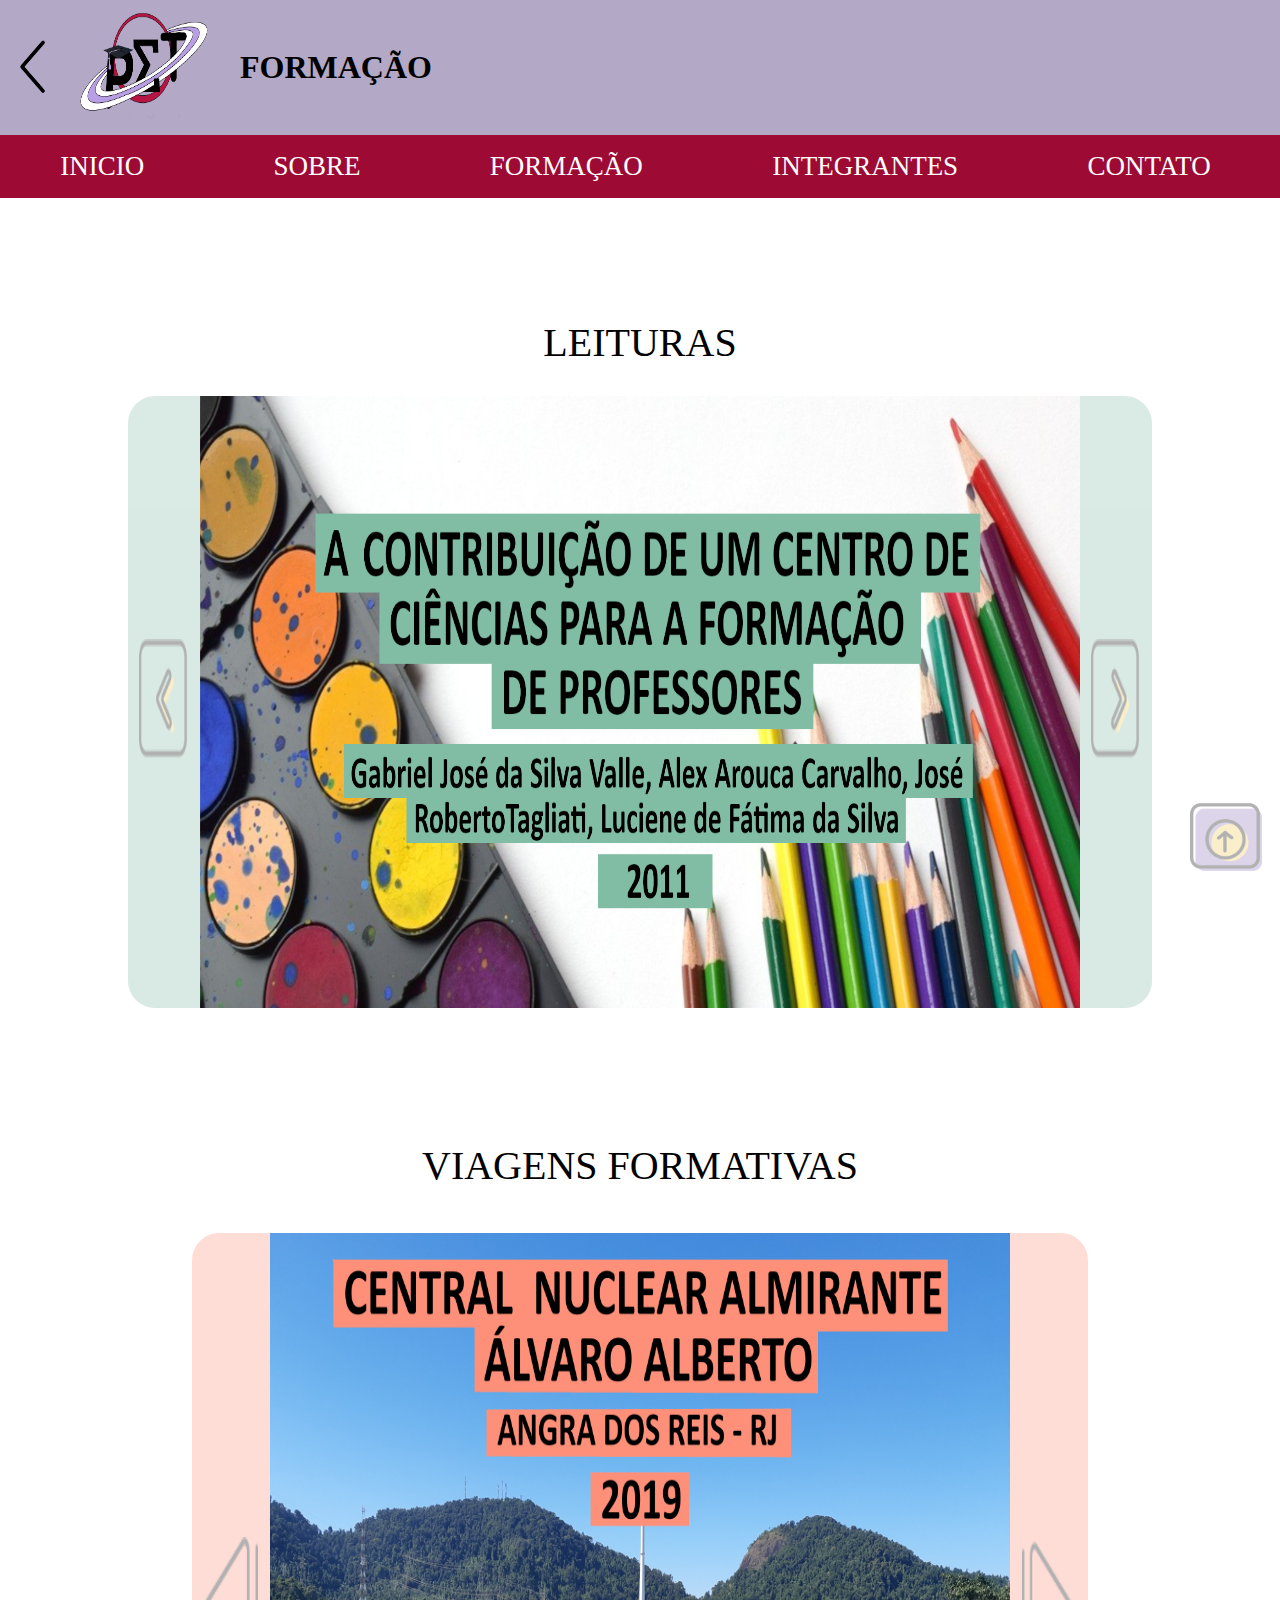
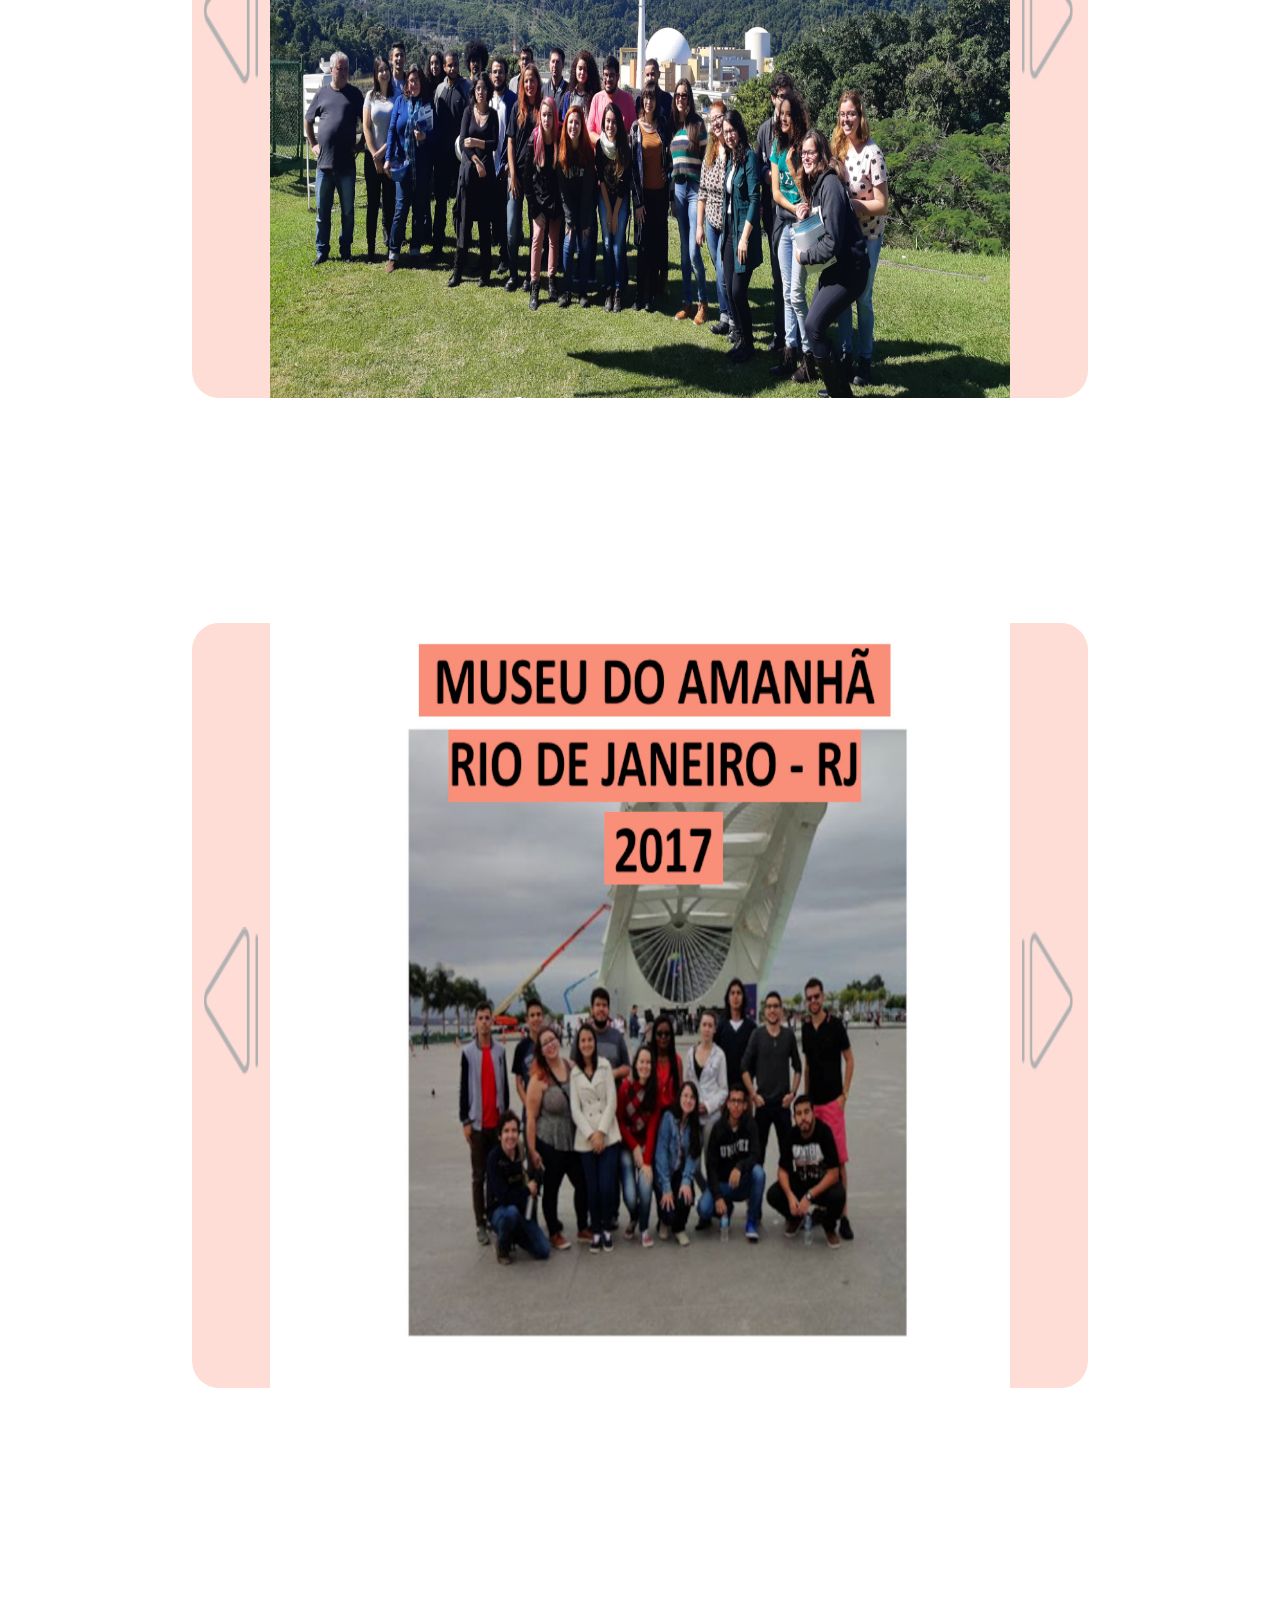
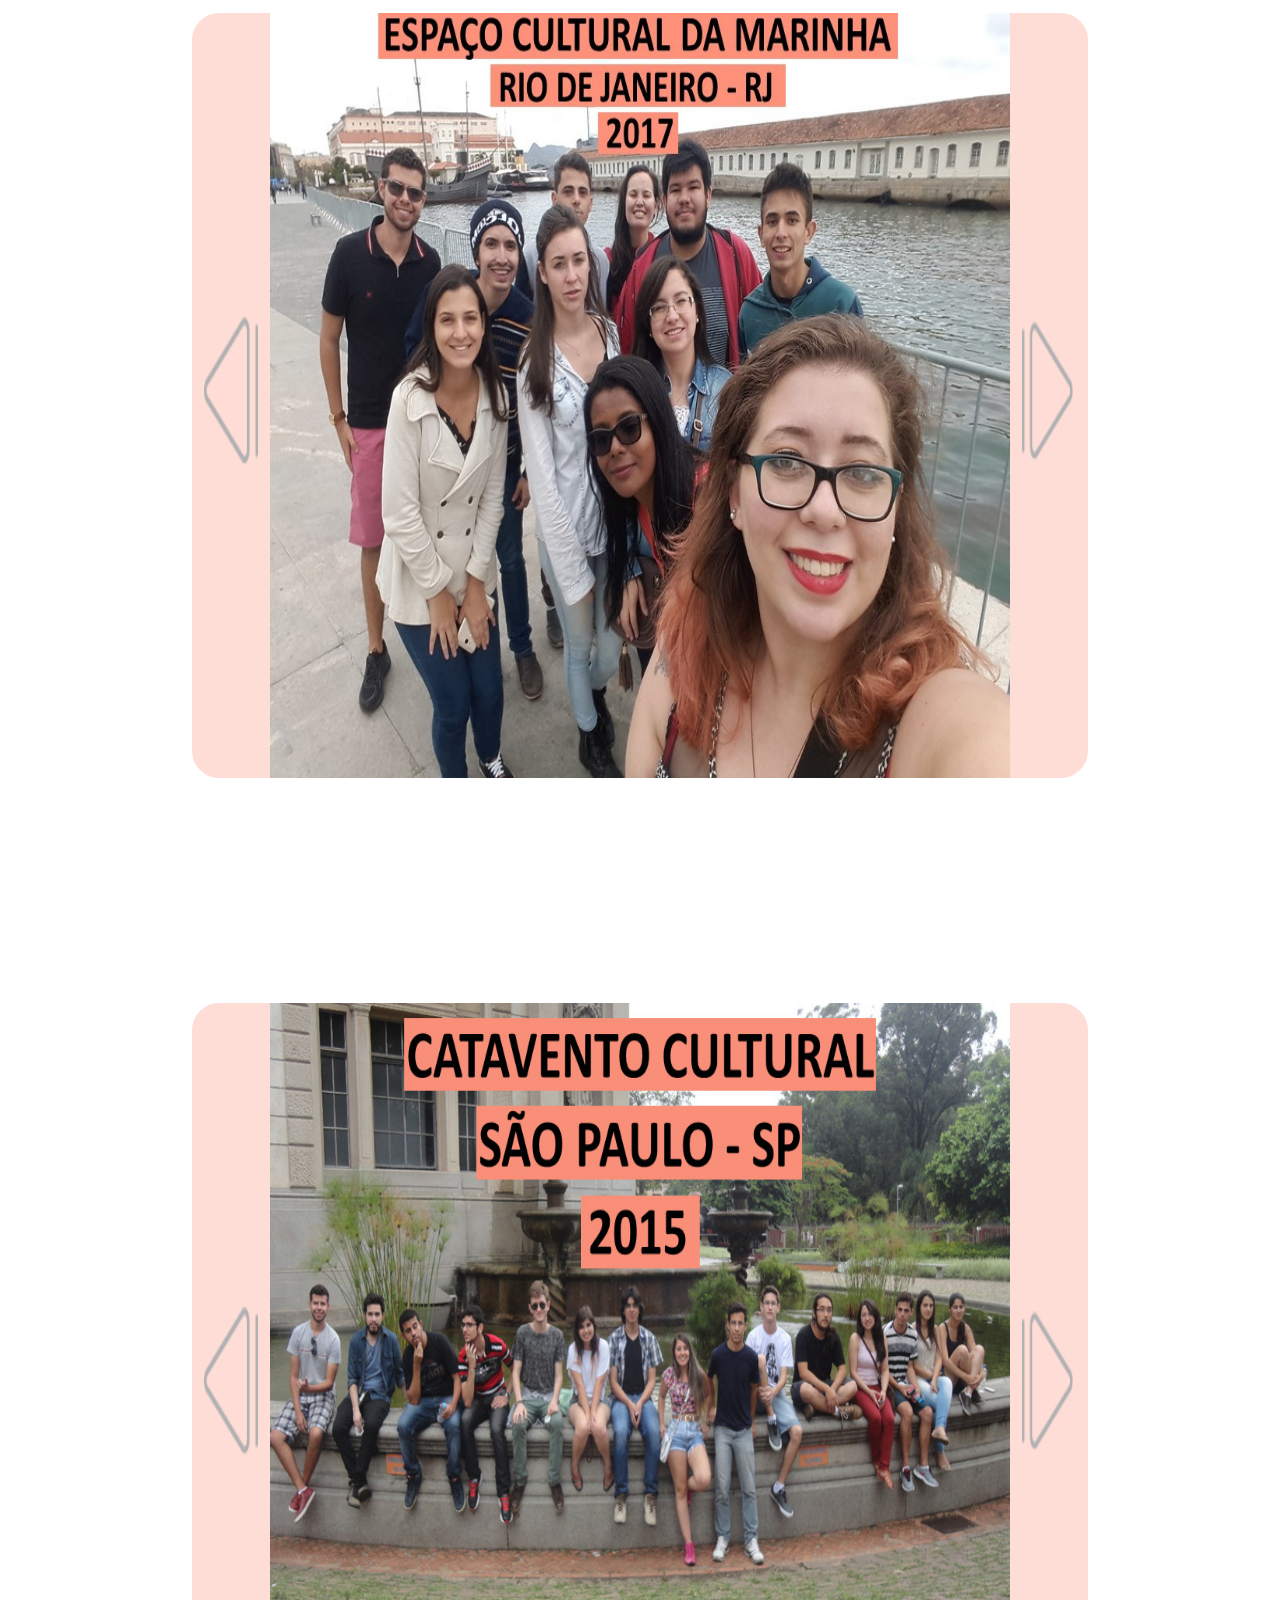
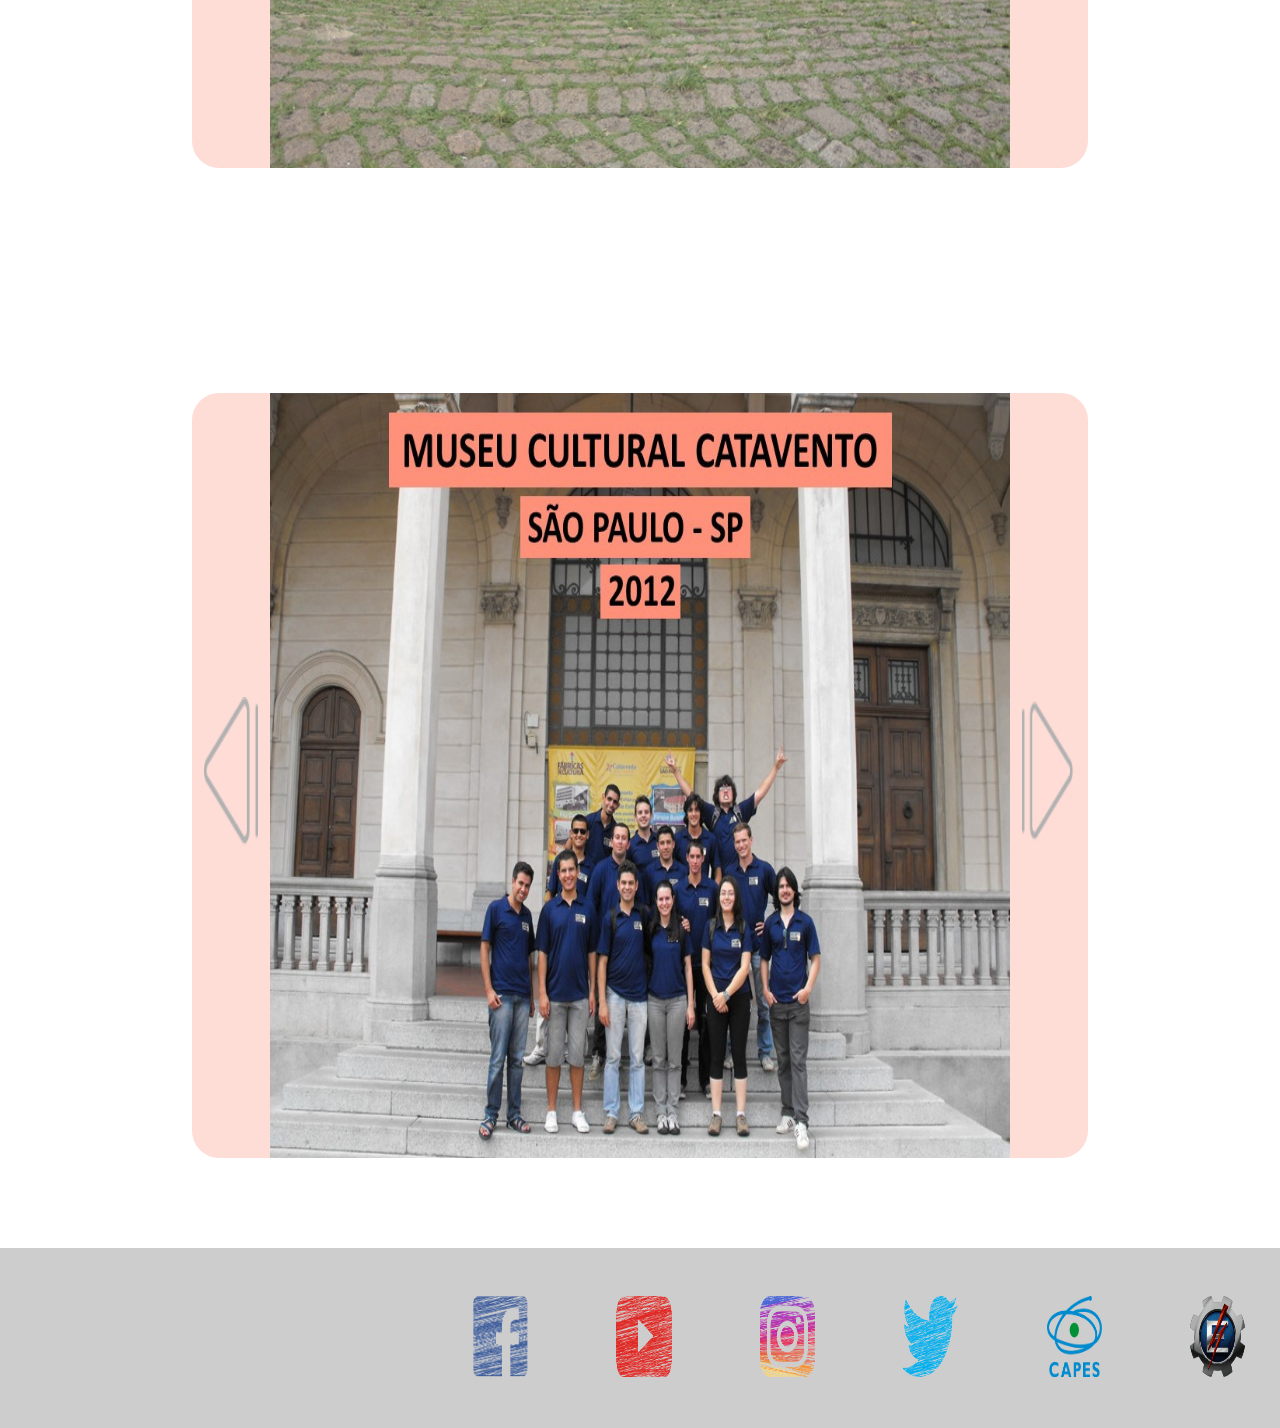
<file: formacao.html>
<!DOCTYPE html>
<html lang="pt-br">
	<link rel="shortcut icon" href="img/logo.ico">
	<head >
		<meta name="viewport" content="width=device-width, initial-scale=1.0">
		<title>PET LICENCIATURAS</title>
		<meta charset="utf-8"/>	
		<link rel="stylesheet" type="text/css" href="css/header_footer_nav.css">
		<link rel="stylesheet" type="text/css" href="css/reset.css">
		<link rel="stylesheet" type="text/css" href="css/formacao.css">
	</head>
	<div vw class="enabled">
    <div vw-access-button class="active"></div>
    <div vw-plugin-wrapper>
      <div class="vw-plugin-top-wrapper"></div>
    </div>
  </div>
  <script src="https://vlibras.gov.br/app/vlibras-plugin.js"></script>
  <script>
    new window.VLibras.Widget('https://vlibras.gov.br/app');
  </script>
	<body class="body-n0">
		<a class="top" href="#top">
			<img class="up" src="img/up.ico">
		</a>
		<section class="body-n1">
			<header id="header-n0">
					<a href="index.html" class="voltar"><img class="voltar-ico" src="img/back-3.ico"></a>
					<img id="header-n1-img-logo" src="img/logo.png">
					<h1 id="header-n1-txt-title">FORMAÇÃO</h1>
			</header>
			<nav class="nav-n0">
				<section class="nav-n1">
					<div class="nav-n2">
						<button class="nav-n3-but">
							<a class="nav-n4-but-txt" href="index.html">INICIO</a>
						</button>
					</div>
					<div class="nav-n2">
						<button class="nav-n3-but">
							<a class="nav-n4-but-txt" href="">SOBRE</a>
						</button>
					</div>
					<div class="nav-n2">
						<button class="nav-n3-but">
							<a class="nav-n4-but-txt" href="">FORMAÇÃO</a>
						</button>
					</div>
					<div class="nav-n2">
						<button class="nav-n3-but">
							<a class="nav-n4-but-txt" href="integrantes.html">INTEGRANTES</a>
						</button>
					</div>
					<div class="nav-n2">
						<button class="nav-n3-but">
							<a class="nav-n4-but-txt" href="contato.html">CONTATO</a>
						</button>
					</div>						
				</section>
				<div class="nav-portrait-menu">
					<p class="portrait-menu-txt">MENU</p>
				</div>
			</nav>
			<article class="form-n0">
<!--leitura-->
				<section class="leitura-n1">
					<div class="leitura-n2-title">
						<p class="leitura-n2-title-txt">LEITURAS</p>
					</div>
					<div class="leitura-n2-content">
						<button class="leitura-n3-but-1" onclick="plusDivs(-1)"><img class="leitura-n3-but-ico" src="img/back.ico"></button>
						<div class="leitura-n3 grey">

							<a class="leitura-n3-img" target="blank" href="http://files.petlicenciaturas.webnode.com.br/200000014-53cb754c0b/A%20contribui%C3%A7%C3%A3o%20de%20um%20Centro%20de%20Ci%C3%AAncias%20para%20a%20forma%C3%A7%C3%A3o%20de%20professores.pdf">
								<div class="leitura-n4-info">
									<p class="viagem-n4-desc-title bold center black">SÍNTESE</p>
									<p class="viagem-n4-desc justify">O artigo investiga a contribuição para a formação docente de licenciandos do curso de Física num centro de ciências. No espaço, é realizado experimentos diariamente para os estudantes que visitam os laboratórios e também conduzem brinquedos científicos através da diversão para despertar a curiosidade. As ações tem porte teórico das ideias de Vygotsky desenvolvidas por Alberto Gaspar.</p>
								</div>
								<img class="leitura-n4-img" src="img/formacao/txt/txt_1.png">
							</a>	


							<a class="leitura-n3-img" target="blank" href="http://files.petlicenciaturas.webnode.com.br/200000024-eb7d2ec774/A%20Educa%C3%A7%C3%A3o%20Formal%20e%20a%20Educa%C3%A7%C3%A3o%20Informal%20em%20Ci%C3%AAncias.pdf">
								<div class="leitura-n4-info">
									<p class="viagem-n4-desc-title bold center black">SÍNTESE</p>
									<p class="viagem-n4-desc justify">A educação está ligada no desenvolvimento das mais antigas civilizações e continuam a se desenvolver nos tempos de hoje. O artigo demonstra a importância de se preservar o conhecimento gerado pelas civilizações para o desenvolvimento de especialidades e também expõe o conhecimento informal caracterizado como a escola da vida.</p>
								</div>
								<img class="leitura-n4-img" src="img/formacao/txt/txt_2.png">
							</a>

							<a class="leitura-n3-img" target="blank" href="http://files.petlicenciaturas.webnode.com.br/200000015-b2c44b3452/Divulga%C3%A7%C3%A3o%20Cient%C3%ADfica%20em%20Centros%20e%20Museus%20de%20ci%C3%AAncias.pdf">
								<div class="leitura-n4-info">
									<p class="viagem-n4-desc-title bold center black">SÍNTESE</p>
									<p class="viagem-n4-desc justify">A comunicação é chave para divulgar a ciência para o maior número de pessoas. A linguagem simples amplia a conexão do cidadão com o meio científico, no entanto, os investimentos são tão baixos que agravam os problemas da divulgação de ciências e na educação. Os poucos meios de divulgação acaba subjetivando a divulgação da ciência e afastando a maioria da população, deixando deficiências no sistema educacional.</p>
								</div>
								<img class="leitura-n4-img" src="img/formacao/txt/txt_3.png">
							</a>

							<a class="leitura-n3-img" target="blank" href="http://files.petlicenciaturas.webnode.com.br/200000021-c4efdc5ea1/Educa%C3%A7%C3%A3o%20em%20Centros%20de%20Ci%C3%AAncias%20-%20Visitas%20escolares%20ao%20observat%C3%B3rio%20astron%C3%B4mico%20do%20CDCC-USP%20.pdf">
								<div class="leitura-n4-info">
									<p class="viagem-n4-desc-title bold center black">SÍNTESE</p>
									<p class="viagem-n4-desc justify">O artigo apresenta os objetivos da influencia e a motivação da atividade na aprendizagem de conceitos astronômicos. A análise é feita no Observatório Astronômico do Centro de Divulgação e Cultural (CDCC) com alunos do ensino fundamental.</p>
								</div>
								<img class="leitura-n4-img" src="img/formacao/txt/txt_4.png">
							</a>

							<a class="leitura-n3-img" target="blank" href="http://files.petlicenciaturas.webnode.com.br/200000098-7ee807f63d/O%20papel%20educacional%20do%20Museu%20de%20Ci%C3%AAncias%20-%20desafios%20e%20transforma%C3%A7%C3%B5es%20conceituais.pdf">
								<div class="leitura-n4-info">
									<p class="viagem-n4-desc-title bold center black">SÍNTESE</p>
									<p class="viagem-n4-desc justify">O seguinte artigo apresenta as dimensões educativas dos museus de ciências que vem sendo produzidas por fóruns internacionais e por cientistas de várias formações. A partir do século XX as instituições passaram a crescer e assumiram um compromisso institucional com a educação, buscando assim novos meios de comunicação com os visitantes para romper os meios tradicionais de transmissão de conhecimento.</p>
								</div>
								<img class="leitura-n4-img" src="img/formacao/txt/txt_5.png">
							</a>

							<a class="leitura-n3-img" target="blank" href="http://files.petlicenciaturas.webnode.com.br/200000016-e863de8e21/Forma%C3%A7%C3%A3o%20de%20Monitores%20do%20Museu%20de%20Ci%C3%AAncias%20da%20DICA%20-%20Preparo%20al%C3%A9m%20da%20pr%C3%A1tica.PDF">
								<div class="leitura-n4-info">
									<p class="viagem-n4-desc-title bold center black">SINTESE</p>
									<p class="viagem-n4-desc justify">Os Museus de Ciências são espaços que vem se popularizando no país caracterizados como educação não formal, onde a arte e a ciência acabam se tornando mais acessível para a população. Como há poucas pesquisas voltadas para os educadores, a formação acaba ocorrendo de maneira informal, acarretando em informações erradas, manuseio inadequado dos experimentos e dificuldades no atendimento com o público.</p>
								</div>
								<img class="leitura-n4-img" src="img/formacao/txt/txt_6.png">
							</a>

							<a class="leitura-n3-img" target="blank" href="http://files.petlicenciaturas.webnode.com.br/200000018-60c2b61ba7/Popularizacao%20da%20Ci%C3%AAncia%20-%20Uma%20Revis%C3%A3o%20Conceitual.pdf">
								<div class="leitura-n4-info">
									<p class="viagem-n4-desc-title bold center black">SÍNTESE</p>
									<p class="viagem-n4-desc justify">O seguinte trabalho apresenta os objetivos de uma melhor aproximação do conceito de popularização da ciência. Um dos procedimentos é reconhecer as diferenças e semelhanças dos termos usados, procurando fundamentos na produção Teórica na Educação Popular e enfrentar o problema do conceito popular do povo.</p>
								</div>
								<img class="leitura-n4-img" src="img/formacao/txt/txt_7.png">
							</a>

							<a class="leitura-n3-img" target="blank" href="http://files.petlicenciaturas.webnode.com.br/200000020-71927728c5/Popularizacao%20da%20Ciencia%20no%20Brasil.pdf">
								<div class="leitura-n4-info">
									<p class="viagem-n4-desc-title bold center black">SÍNTESE</p>
									<p class="viagem-n4-desc justify">Os Centros de Museus de Ciências desempenham um papel importante em contexto de informação do povo. Além de informar, o público acaba vivenciando as maravilhas e os problemas da ciência. Os de Centros e Museus de Ciência através de programas de capacitação profissional, apresentam novas atitudes pedagógicas e estimulam os alunos a demandarem mais de suas escolas e de seus professores, incentivando o interesse pela Ciência.</p>
								</div>
								<img class="leitura-n4-img" src="img/formacao/txt/txt_8.png">
							</a>

							<a class="leitura-n3-img" target="blank" href="http://files.petlicenciaturas.webnode.com.br/200000019-9b5bf9bd97/Redes%20cotidianas%20de%20conhecimentos%20e%20os%20Museus%20de%20Ci%C3%AAncia.pdf">
								<div class="leitura-n4-info">
									<p class="viagem-n4-desc-title bold center black">SÍNTESE</p>
									<p class="viagem-n4-desc justify">Os avanços da tecnologia e informação acabam gerando grandes desafios para a educação, pois há uma grande demanda da ampliação da cultura científica da sociedade. Os Museus de Ciências apresentam seu papel social das redes de conhecimento para ampliar e contribuir para a ampliação do conhecimento científico.</p>
								</div>
								<img class="leitura-n4-img" src="img/formacao/txt/txt_9.png">
							</a>

							<a class="leitura-n3-img" target="blank" href="http://www.geenf.fe.usp.br/v2/wp-content/uploads/2015/08/A-crian%C3%A7a-e-os-museus-analise-da-exposi%C3%A7%C3%A3o-mundo-da-crian%C3%A7a-MCTPUCRS.pdf">
								<div class="leitura-n4-info">
									<p class="viagem-n4-desc-title bold center black">SÍNTESE</p>
									<p class="viagem-n4-desc justify">O trabalho analisa as ideias expressas das crianças e infância na exposição do Museu de Ciências. Usou-se o histórico-social de Vygotsky para compreender o desenvolvimento das contradições vividas medidas com a interação com outras crianças, adultos e objetos culturais. A pesquisa é investigar o ‘Mundo da Criança’ entre 3 e 6 anos de idade, onde o espaço apresenta espaços para promover o desenvolvimento da criança.</p>
								</div>
								<img class="leitura-n4-img" src="img/formacao/txt/txt_10.png">
							</a>

							<a class="leitura-n3-img" target="blank" href="https://www.br-ie.org/pub/index.php/sbie/article/view/6731/4618">
								<div class="leitura-n4-info">
									<p class="viagem-n4-desc-title bold center black">SÍNTESE</p>
									<p class="viagem-n4-desc justify">Os espaços dos Museus de Ciências possibilitam que o público entre em contato com o entendimento científico de forma participativa e dinâmica. O Museu Cultural Catavento oferece atividades interativas apresentadas em formato de jogos, que além de propagar uma experiência agradável, verificou-se que ajudou no processo de aprendizagem de assuntos relacionados à física e matemática.</p>
								</div>
								<img class="leitura-n4-img" src="img/formacao/txt/txt_11.png">
							</a>

							<a class="leitura-n3-img" target="blank" href="http://files.petlicenciaturas.webnode.com.br/200000017-a8b45aa13e/Interfaces%20na%20rela%C3%A7%C3%A3o%20Museu-Escola.PDF">
								<div class="leitura-n4-info">
									<p class="viagem-n4-desc-title bold center black">SÍNTESE</p>
									<p class="viagem-n4-desc justify">Neste trabalho é feito uma reflexão sobre a relação entre museu e escola, ela foi feita a partir de uma visita pedagógica de uma turma de oitava série. Demonstrou que as possibilidades de relação entre museus de ciências e escolas são muitas.  Afirmando a tendência da escola utilizar dos museus, e ele criar expectativa que a escola o utilize de maneira dinâmica e criativa. Além de apresentar algumas possibilidades de articulações entre elas.</p>
								</div>
								<img class="leitura-n4-img" src="img/formacao/txt/txt_14.png">
							</a>

							<a class="leitura-n3-img" target="blank" href="http://files.petlicenciaturas.webnode.com.br/200000099-55f6f56741/Tendencias%20Pedagogicas%20das%20Exposi%C3%A7%C3%B5es%20de%20um%20Museu%20de%20Ci%C3%AAncias.pdf">
								<div class="leitura-n4-info">
									<p class="viagem-n4-desc-title bold center black">SÍNTESE</p>
									<p class="viagem-n4-desc justify">O trabalho teve como objetivo demonstrar que a educação de ciências nos dias de hoje vai além do contexto estritamente escolar, educadores em ciências, enfatiza o papel de espaços de educação não formal, como museus de ciência e tecnologia, para a alfabetização científica dos indivíduos. Por isso o trabalho foi dividido em três momentos de estudo: analisar essas tendências pedagógicas na educação: quais são elas e como se expressam na educação de ciências; identificam-se características das tendências da educação presentes nas exposições e como estão presentes nas exposições do museu de astronomia e ciências.</p>
								</div>
								<img class="leitura-n4-img" src="img/formacao/txt/txt_15.png">
							</a>

							<a class="leitura-n3-img" target="blank" href="http://files.petlicenciaturas.webnode.com.br/200000100-1e5dd1ede7/Museus%20e%20Divulga%C3%A7%C3%A3o%20Cient%C3%ADfica%20-%20Singularidades%20da%20Tranfer%C3%AAncia%20da%20Informa%C3%A7%C3%A3o%20Cient%C3%ADfica%20em%20Ambiente%20Museol%C3%B3gico.pdf">
								<div class="leitura-n4-info">
									<p class="viagem-n4-desc-title bold center black">SÍNTESE</p>
									<p class="viagem-n4-desc justify">O artigo trata-se de uma reflexão teórica de cunho exploratório e tem como objetivo analisar a transferência de informação científica em museus, enfatizando seu papel de mediador entre a produção da ciência e a sociedade a partir de uma das vertentes privilegiadas pela Ciência da Informação: a Divulgação Científica.</p>
								</div>
								<img class="leitura-n4-img" src="img/formacao/txt/txt_16.png">
							</a>

							<a class="leitura-n3-img" target="blank" href="http://files.petlicenciaturas.webnode.com.br/200000104-af2dcb027c/Levantamento%20das%20Exposis%C3%A7%C3%B5es%20e%20A%C3%A7%C3%B5es%20Educativas%20realizadas%20para%20o%20P%C3%BAblico%20Infantil%20nos%20Museus%20de%20Ci%C3%AAncias.pdf">
								<div class="leitura-n4-info">
									<p class="viagem-n4-desc-title bold center black">SÍNTESE</p>
									<p class="viagem-n4-desc justify">O trabalho apresentado é parte de uma pesquisa de mestrado, que tem como foco analisar que tendências pedagógicas da Educação Infantil estão presentes na elaboração de exposições direcionadas ao público infantil em um museu de ciência.</p>
								</div>
								<img class="leitura-n4-img" src="img/formacao/txt/txt_19.png">
							</a>


							<a class="leitura-n3-img" target="blank" href="http://files.petlicenciaturas.webnode.com.br/200000171-a6798a6f89/Quem%20s%C3%A3o%20e%20o%20que%20pensam%20os%20visitantes%20de%20fins%20de%20semana%20do%20Museu%20da%20Vida.%20Comparativo%20entre%20os%20resultados%20das%20pesquisas%20de%202005%20e%202009....pdf">
								<div class="leitura-n4-info">
									<p class="viagem-n4-desc-title bold center black">SÍNTESE</p>
									<p class="viagem-n4-desc justify">Neste trabalho, é realizado um estudo do público visitante de finais de semana do Museu da Vida, analisando e comparando o perfil e a opinião dos mesmos nos anos de 2005 e 2009, sendo observado também as respostas obtidas nos demais museus que participaram da pesquisa OMCC (Observatório de Museus e Centro Culturais) em 2005. O objetivo desse estudo longitudinal é acompanhar o processo de visitação não agendada ao Museu da Vida e obter subsídios para possibilitar seu aprimoramento e facilitar a melhoria de seu processo gerencial. Para isso, são coletadas informações sob quatro aspectos básicos: o perfil dos visitantes (sexo, faixas etárias, níveis de escolaridade, níveis socioeconômicos e origem geográfica); os hábitos de visitas a museus e centros culturais; os antecedentes e as circunstâncias da vista; e as opiniões e níveis de satisfação a respeito da visita realizada e suas expectativas.</p>
								</div>
								<img class="leitura-n4-img" src="img/formacao/txt/txt_23.png">
							</a>

							<a class="leitura-n3-img" target="blank" href="http://files.petlicenciaturas.webnode.com.br/200000185-ade5bae63a/Atividade%20de%20Pr%C3%A9-Visita%20para%20professores%20educadores%20MCT%20PUCRS%20Qualificando%20o%20Trabalho%20no%20Espa%C3%A7o%20Museal.pdf">
								<div class="leitura-n4-info">
									<p class="viagem-n4-desc-title bold center black">SÍNTESE</p>
									<p class="viagem-n4-desc justify">Neste relato de experiência, é descrito como foi criado o programa de Pré-Visita, em 2009, que objetiva a preparação, a orientação e sugestão sobre formas de trabalho no MCT-PUCRS (Museu de Ciências e Tecnologia da PUCRS), que pretende contribuir para a melhoria do ensino formal de ciências. Essa atividade consiste em um momento para que professores e educadores se preparem para utilizar a estrutura oferecida pela MCT-PUCRS como estratégia pedagógica.</p>
								</div>
								<img class="leitura-n4-img" src="img/formacao/txt/txt_25.png">
							</a>

							<a class="leitura-n3-img" target="blank" href="http://files.petlicenciaturas.webnode.com.br/200000507-cc9c7cd965/O%20show%20da%20quimica%20Motivando%20o%20interesse%20cientif%C3%ADco.pdf">
								<div class="leitura-n4-info">
									<p class="viagem-n4-desc-title bold center black">SÍNTESE</p>
									<p class="viagem-n4-desc justify">Devido à baixa procura dos jovens pelos cursos de Ciências Básicas (Química, Física e Matemática), e com o intuito de divulgar de maneira informal a Química por meio de experimentos, despertando a curiosidade e incentivando o interesse dos alunos nesse área, foi elaborado o “Show de Química com Música”, desenvolvido por alunos de Pós-Graduação do IQSC/USP. Essa modalidade consiste em trazer uma linguagem audiovisual, pela sua força de conseguir dizer muito mais do que captamos, juntamente com a experimentação, que desperta o interesse entre os alunos, independentemente do nível de escolarização. Sendo assim, o objetivo deste trabalho é avaliar o impacto deste tipo de atividade na divulgação da Química.</p>
								</div>
								<img class="leitura-n4-img" src="img/formacao/txt/txt_26.png">
							</a>

							<a class="leitura-n3-img" target="blank" href="http://files.petlicenciaturas.webnode.com.br/200000508-1ee6f1fe05/Educa%C3%A7%C3%A3o%20em%20museus%20e%20divulga%C3%A7%C3%A3o%20cient%C3%ADfica.pdf">
								<div class="leitura-n4-info">
									<p class="viagem-n4-desc-title bold center black">SÍNTESE</p>
									<p class="viagem-n4-desc justify">Este artigo aponta as especificidades da educação em museus, que por conta dessas características particulares recebe o nome de educação não formal. Essas especificidades referem-se a basicamente quatro elementos, sendo eles: o objeto, o tempo, o espaço e a linguagem. Além disso, é comentado sobre a diferença da educação em museus da educação escolar, apesar de terem os mesmos objetos.</p>
								</div>
								<img class="leitura-n4-img" src="img/formacao/txt/txt_27.png">
							</a>

							<a class="leitura-n3-img" target="blank" href="http://files.petlicenciaturas.webnode.com.br/200000530-e69d3e7974/factsreports-933-special-issue-3-interacao-museu-escola-a-importancia-dos-programas-de-formacao-continuada-de-professores-em-municipios-afastados-dos-centros-urbanos.pdf">
								<div class="leitura-n4-info">
									<p class="viagem-n4-desc-title bold center black">SÍNTESE</p>
									<p class="viagem-n4-desc justify">Os centros e museus de ciências surgem, principalmente, com a proposta de romper com a ideia de que a ciência é algo inatingível, ou reservado apenas para uma parte especial da sociedade. Além de terem a função de desfazer tais paradigmas, esses espaços desenvolvem atividades com vistas à inclusão social, porém, a maior parte desses espaços encontram-se nos grandes centros urbanos, o que dificulta a participação das camadas menos favorecidas da sociedade. Sendo assim, neste trabalho, é apresentado um relato de um programa piloto de formação continuada de professores, desenvolvido pelo Espaço Ciência InterAtiva do IFRJ, um museu de ciências localizado em uma região periférica do Rio de Janeiro.</p>
								</div>
								<img class="leitura-n4-img" src="img/formacao/txt/txt_29.png">
							</a>

							<a class="leitura-n3-img" target="blank" href="http://files.petlicenciaturas.webnode.com.br/200000531-693dc69bc2/comunicacao_ciencia_museu_ciencia.pdf">
								<div class="leitura-n4-info">
									<p class="viagem-n4-desc-title bold center black">SÍNTESE</p>
									<p class="viagem-n4-desc justify">Após uma breve contextualização histórica da divulgação científica no Brasil, o trabalho foca nos museus e centros interativos de ciência brasileiros, discutindo iniciativas que visam a apropriação social da ciência nessas organizações. É discutido quatro modelos de compreensão pública da ciência, para, então, ser apresentado quatro exemplos de iniciativas que visam dar voz e protagonismo a distintos públicos. Por fim, é enfatizado a necessidade de os museus interativos de ciência serem em espaços de debates em torno de temas de ciência e tecnologia e de formação cidadã.</p>
								</div>
								<img class="leitura-n4-img" src="img/formacao/txt/txt_30.png">
							</a>



						</div>						 
						<button class="leitura-n3-but-2" onclick="plusDivs(1)"><img class="leitura-n3-but-ico" src="img/next.ico"></button>
					</div>					
					<script>
						var slideIndex = 1;
						showDivs(slideIndex);

						function plusDivs(n) {
						  showDivs(slideIndex += n);
						}
						function showDivs(n) {
						  var i;
						  var x = document.getElementsByClassName("leitura-n3-img");
						  if (n > x.length) {slideIndex = 1}
						  if (n < 1) {slideIndex = x.length}
						  for (i = 0; i < x.length; i++) {
						    x[i].style.display = "none";  
						  }
						  x[slideIndex-1].style.display = "block";  
						}
					</script>
				</section>
<!--leitura-fim-->

<!--alterar: 2 botões viagem2019 e 1 no script, mudar o script show_viagem_2019 (são 3), olhar na class das img (e no <a> para o roteiro) (dentro de class=viagem-n3) e trocar o ultimo numero e no script tem uma modificação tbm-->

<!--viagem 2019-->
				<section class="viagem-n1">					
					<div class="leitura-n2-title">
						<p class="leitura-n2-title-txt">VIAGENS FORMATIVAS</p>
					</div>
					<div class="viagem-n2-content">
						<button class="viagem-n3-but-1" onclick="viagem2019(-1)"><img class="viagem-n3-but-ico" src="img/back-2.ico"></button>
						<div class="viagem-n3 overflow-auto grey" >
						  <a href="img/formacao/2019/1.jpg">
						  	<img class="viagem-n3-1" src="img/formacao/2019/1.jpg">
						  </a>
						  <a href="img/formacao/2019/2.jpg">
						  	<img class="viagem-n3-1" src="img/formacao/2019/2.jpg">
						  </a>
						  <a href="img/formacao/2019/3.jpg">
						  	<img class="viagem-n3-1" src="img/formacao/2019/3.jpg">
						  </a>
						  <a href="img/formacao/2019/4.jpg">
						  	<img class="viagem-n3-1" src="img/formacao/2019/4.jpg">
						  </a>
						  <a href="img/formacao/2019/5.jpg">
						  	<img class="viagem-n3-1" src="img/formacao/2019/5.jpg">
						  </a>
						  <a href="img/formacao/2019/6.jpg">
						  	<img class="viagem-n3-1" src="img/formacao/2019/6.jpg">
						  </a>
						  <a class="viagem-n3-1 margin-auto">
						  	<p class="viagem-n4-desc-title bold center">ROTEIRO</p>
						  	<p class="viagem-n4-desc justify">Durante essa viagem, os Petianos tiveram a oportunidade de conhecer o processo de produção de energia elétrica em uma usina Termonuclear.</p> 
						  	<p class="viagem-n4-desc justify">Inicialmente, o grupo assistiu uma palestra no Observatório Nuclear - espaço destinado ao diálogo entre visitantes e a instituição. Foram apresentados os processos utilizados para a produção de eletricidade, bem como fornecido instruções para a realização da visita.</p>
						  	<p class="viagem-n4-desc justify">Em seguida, o grupo teve acesso às instalações da usina Angra 2. Visitou-se o hangar das turbinas, o lado externo da sala de controle e o pátio do prédio. Todos utilizaram capacete de proteção e protetores auriculares. Após o almoço, finalizando a viagem, o grupo foi conduzido para conhecer o simulador. Esse local, situado em uma comunidade próxima, tinha por objetivo auxiliar no treinamento da quipe. jkcçkdsjnkjsdb</p>
						  </a>
						</div>
						<button class="viagem-n3-but-2" onclick="viagem2019(1)"><img class="viagem-n3-but-ico" src="img/next-2.ico"></button>
					</div>					
					<script>
						var slideIndex = 1;
						show_viagem_2019(slideIndex);

						function viagem2019(n) {
						  show_viagem_2019(slideIndex += n);
						}
						function show_viagem_2019(n) {
						  var i;
						  var x = document.getElementsByClassName("viagem-n3-1");
						  if (n > x.length) {slideIndex = 1}
						  if (n < 1) {slideIndex = x.length}
						  for (i = 0; i < x.length; i++) {
						    x[i].style.display = "none";  
						  }
						  x[slideIndex-1].style.display = "block";  
						}
					</script>
				</section>
<!--viagem 2019-fim-->

<!--viagem 2017 Museu do amanhã-->
				<section class="viagem-n1">					
					<div class="leitura-n2-title">
						<p class="leitura-n2-title-txt"></p>
					</div>
					<div class="viagem-n2-content">
						<button class="viagem-n3-but-1" onclick="viagem2017(-1)"><img class="viagem-n3-but-ico" src="img/back-2.ico"></button>
						<div class="viagem-n3 overflow-auto grey" >
						  <a href="img/formacao/2017/1.jpg">
						  	<img class="viagem-n3-2" src="img/formacao/2017/1.jpg">
						  </a>
						  <a href="img/formacao/2017/2.jpg">
						  	<img class="viagem-n3-2" src="img/formacao/2017/2.jpg">
						  </a>
						  <a href="img/formacao/2017/3.jpg">
						  	<img class="viagem-n3-2" src="img/formacao/2017/3.jpg">
						  </a>
						  <a href="img/formacao/2017/4.jpg">
						  	<img class="viagem-n3-2" src="img/formacao/2017/4.jpg">
						  </a>
						  <a href="img/formacao/2017/5.jpg">
						  	<img class="viagem-n3-2" src="img/formacao/2017/5.jpg">
						  </a>
						  <a href="img/formacao/2017/6.jpg">
						  	<img class="viagem-n3-2" src="img/formacao/2017/6.jpg">
						  </a>
						  <a href="img/formacao/2017/7.jpg">
						  	<img class="viagem-n3-2" src="img/formacao/2017/7.jpg">
						  </a>
						  <a href="img/formacao/2017/8.jpg">
						  	<img class="viagem-n3-2" src="img/formacao/2017/8.jpg">
						  </a>
						  <a href="img/formacao/2017/9.jpg">
						  	<img class="viagem-n3-2" src="img/formacao/2017/9.jpg">
						  </a>
						  <a href="img/formacao/2017/10.jpg">
						  	<img class="viagem-n3-2" src="img/formacao/2017/10.jpg">
						  </a>
						  <a class="viagem-n3-2 margin-auto">
						  	<p class="viagem-n4-desc-title bold center">ROTEIRO</p>
						  	<p class="viagem-n4-desc justify">Durante essa viagem, os Petianos tiveram a oportunidade de conhecer o Museu do Amanhã que se localiza na cidade do Rio de Janeiro.</p> 
						  </a>
						</div>
						<button class="viagem-n3-but-2" onclick="viagem2017(1)"><img class="viagem-n3-but-ico" src="img/next-2.ico"></button>
					</div>				
					<script>
						var slideIndex = 1;
						show_viagem_2017(slideIndex);

						function viagem2017(n) {
						  show_viagem_2017(slideIndex += n);
						}
						function show_viagem_2017(n) {
						  var i;
						  var x = document.getElementsByClassName("viagem-n3-2");
						  if (n > x.length) {slideIndex = 1}
						  if (n < 1) {slideIndex = x.length}
						  for (i = 0; i < x.length; i++) {
						    x[i].style.display = "none";  
						  }
						  x[slideIndex-1].style.display = "block";  
						}
					</script>					
				</section>
<!--viagem 2017-fim-->

<!--viagem 2017 Museu da Marinha-->
				<section class="viagem-n1">					
					<div class="leitura-n2-title">
						<p class="leitura-n2-title-txt"></p>
					</div>
					<div class="viagem-n2-content">
						<button class="viagem-n3-but-1" onclick="viagem2017e1(-1)"><img class="viagem-n3-but-ico" src="img/back-2.ico"></button>
						<div class="viagem-n3 overflow-auto grey" >
						  <a href="img/formacao/2017/1.jpg">
						  	<img class="viagem-n3-3" src="img/formacao/2017/Museu da Marinha/1.jpg">
						  </a>
						  <a href="img/formacao/2017/2.jpg">
						  	<img class="viagem-n3-3" src="img/formacao/2017/Museu da Marinha/2.jpg">
						  </a>
						  <a href="img/formacao/2017/3.jpg">
						  	<img class="viagem-n3-3" src="img/formacao/2017/Museu da Marinha/3.jpg">
						  </a>
						  <a href="img/formacao/2017/4.jpg">
						  	<img class="viagem-n3-3" src="img/formacao/2017/Museu da Marinha/4.jpg">
						  </a>
						  <a href="img/formacao/2017/5.jpg">
						  	<img class="viagem-n3-3" src="img/formacao/2017/Museu da Marinha/5.jpg">
						  </a>
						  <a href="img/formacao/2017/6.jpg">
						  	<img class="viagem-n3-3" src="img/formacao/2017/Museu da Marinha/6.jpg">
						  </a>
						  <a href="img/formacao/2017/7.jpg">
						  	<img class="viagem-n3-3" src="img/formacao/2017/Museu da Marinha/7.jpeg">
						  </a>
						  </a>
						  <a class="viagem-n3-3 margin-auto">
						  	<p class="viagem-n4-desc-title bold center">ROTEIRO</p>
						  	<p class="viagem-n4-desc justify">Durante essa viagem, os Petianos tiveram a oportunidade de conhecer o Espaço Cultural da Marinha Brasileira, que se localiza na cidade do Rio de Janeiro.</p> 
						  	<p class="viagem-n4-desc justify">O grupo teve a oportunidade de conhecer as antigas instalações da Marinha Brasileira e também entender a história do início da navegação no Brasil.</p>
						  </a>
						</div>
						<button class="viagem-n3-but-2" onclick="viagem2017e1(1)"><img class="viagem-n3-but-ico" src="img/next-2.ico"></button>
					</div>				
					<script>
						var slideIndex = 1;
						show_viagem_2017e1(slideIndex);

						function viagem2017e1(n) {
						  show_viagem_2017e1(slideIndex += n);
						}
						function show_viagem_2017e1(n) {
						  var i;
						  var x = document.getElementsByClassName("viagem-n3-3");
						  if (n > x.length) {slideIndex = 1}
						  if (n < 1) {slideIndex = x.length}
						  for (i = 0; i < x.length; i++) {
						    x[i].style.display = "none";  
						  }
						  x[slideIndex-1].style.display = "block";  
						}
					</script>					
				</section>
<!--viagem 2017-fim-->

<!--viagem 2015 CATAVENTO-->
				<section class="viagem-n1">					
					<div class="leitura-n2-title">
						<p class="leitura-n2-title-txt"></p>
					</div>
					<div class="viagem-n2-content">
						<button class="viagem-n3-but-1" onclick="viagem2015(-1)"><img class="viagem-n3-but-ico" src="img/back-2.ico"></button>
						<div class="viagem-n3 overflow-auto grey" >
						  <a href="img/formacao/2015/1.jpg">
						  	<img class="viagem-n3-4" src="img/formacao/2015/1.jpeg">
						  </a>
						  <a href="img/formacao/2015/2.jpg">
						  	<img class="viagem-n3-4" src="img/formacao/2015/2.jpeg">
						  </a>
						  <a href="img/formacao/2015/3.jpg">
						  	<img class="viagem-n3-4" src="img/formacao/2015/3.jpeg">
						  </a>
						  <a href="img/formacao/2015/4.jpg">
						  	<img class="viagem-n3-4" src="img/formacao/2015/4.jpeg">
						  </a>
						  <a href="img/formacao/2015/5.jpg">
						  	<img class="viagem-n3-4" src="img/formacao/2015/5.jpeg">
						  </a>
						  <a href="img/formacao/2015/6.jpg">
						  	<img class="viagem-n3-4" src="img/formacao/2015/6.jpeg">
						  </a>
						   <a href="img/formacao/2015/7.jpg">
						  	<img class="viagem-n3-4" src="img/formacao/2015/7.jpeg">
						  </a>
						  <a class="viagem-n3-4 margin-auto">
						  	<p class="viagem-n4-desc-title bold center">ROTEIRO</p>
						  	<p class="viagem-n4-desc justify">O grupo retornou ao Museu Cultural Catavento com novos integrantes após três anos da primeira viagem.</p> 
						  	<p class="viagem-n4-desc justify">Vale destacar que eles passaram pelo mesma experiência que os Petianos da viagem anterior, mas que desta vez tiveream o previçégio de se interagi com novos conteúdos que o Museu oferece.</p>
						  </a>
						</div>
						<button class="viagem-n3-but-2" onclick="viagem2015(1)"><img class="viagem-n3-but-ico" src="img/next-2.ico"></button>
					</div>				
					<script>
						var slideIndex = 1;
						show_viagem_2015(slideIndex);

						function viagem2015(n) {
						  show_viagem_2015(slideIndex += n);
						}
						function show_viagem_2015(n) {
						  var i;
						  var x = document.getElementsByClassName("viagem-n3-4");
						  if (n > x.length) {slideIndex = 1}
						  if (n < 1) {slideIndex = x.length}
						  for (i = 0; i < x.length; i++) {
						    x[i].style.display = "none";  
						  }
						  x[slideIndex-1].style.display = "block";  
						}
					</script>					
				</section>
<!--viagem 2015-fim-->

<!--viagem 2012 CATAVENTO-->
				<section class="viagem-n1">					
					<div class="leitura-n2-title">
						<p class="leitura-n2-title-txt"></p>
					</div>
					<div class="viagem-n2-content">
						<button class="viagem-n3-but-1" onclick="viagem2012(-1)"><img class="viagem-n3-but-ico" src="img/back-2.ico"></button>
						<div class="viagem-n3 overflow-auto grey" >
						  <a href="img/formacao/2012/1.jpg">
						  	<img class="viagem-n3-6" src="img/formacao/2012/1.JPG">
						  </a>
						  <a href="img/formacao/2012/2.jpg">
						  	<img class="viagem-n3-6" src="img/formacao/2012/2.JPG">
						  </a>
						  <a href="img/formacao/2012/3.jpg">
						  	<img class="viagem-n3-6" src="img/formacao/2012/3.JPG">
						  </a>
						  <a class="viagem-n3-6 margin-auto">
						  	<p class="viagem-n4-desc-title bold center">ROTEIRO</p>
						  	<p class="viagem-n4-desc justify">Durante essa viagem, os Petianos tiveram a oportunidade de conhecer o Museu Cultural Catavento que se localiza na cidade de São Paulo.</p> 
						  	<p class="viagem-n4-desc justify">O grupo teve a oportunidade de conhecer as apresentações em ambientes de aprendizagem que são interativos e informais, onde se apresenta a população de diversas faixas etárias. O museu comporta experiências em diversas áreas como Física, Matemática, História, Biologia e entre outras.</p>
						  	<p class="viagem-n4-desc justify">Na visita, o grupo teve acesso às inúmeras salas com experimentos interativos e demonstrativos, sendo eles um dos principais destaques e razões para a visita ao Museu Cultural Catavento.</p>
						  </a>
						</div>
						<button class="viagem-n3-but-2" onclick="viagem2012(1)"><img class="viagem-n3-but-ico" src="img/next-2.ico"></button>
					</div>				
					<script>
						var slideIndex = 1;
						show_viagem_2012(slideIndex);

						function viagem2012(n) {
						  show_viagem_2012(slideIndex += n);
						}
						function show_viagem_2012(n) {
						  var i;
						  var x = document.getElementsByClassName("viagem-n3-6");
						  if (n > x.length) {slideIndex = 1}
						  if (n < 1) {slideIndex = x.length}
						  for (i = 0; i < x.length; i++) {
						    x[i].style.display = "none";  
						  }
						  x[slideIndex-1].style.display = "block";  
						}
					</script>					
				</section>
<!--viagem 2012-fim-->

<!--Rodapé-->
			</article>
			<footer class="footer-n0">
				<section class="footer-n1">
					<div class="footer-n2-a">
						<a class="footer-n2-a-n1" href="http://www.espacointerciencias.com.br/" target="blank">
							<img class="footer-n2-a-n2-img animacao-footer"  src="img/inter3.png">
							<img class="footer-n2-a-n2-img animacao-footer"  src="img/inter4.png">
							<img class="footer-n2-a-n2-img animacao-footer"  src="img/inter2.png">
							<img class="footer-n2-a-n2-img animacao-footer"  src="img/inter1.png">
						</a>
					</div>
					<div class="footer-n2-b">
						<button>
							<a class="footer-n2-a-n1" href="https://pt-br.facebook.com/petlicenciaturas" target="blank">
								<img class="footer-n2-b-n2-img" src="img/f.png">
							</a>
						</button>
					</div>
					<div class="footer-n2-b">
						<button>
							<a class="footer-n2-b-n1" href="" target="blank">
									<img class="footer-n2-b-n2-img" src="img/y.png">
							</a>
						</button>
					</div>
					<div class="footer-n2-b">
						<button>
							<a class="footer-n2-b-n1" href="https://www.instagram.com/petlicenciaturas_unifei/" target="blank">
								<img class="footer-n2-b-n2-img" src="img/i.png">
							</a>
						</button>
					</div>
					<div class="footer-n2-b">
						<button>
							<a class="footer-n2-b-n1" href="" target="blank">
								<img class="footer-n2-b-n2-img" src="img/t.png">
							</a>
						</button>
					</div>
					<div class="footer-n2-b">
						<button>
							<a class="footer-n2-b-n1" href="https://www.capes.gov.br/" target="blank">
								<img class="footer-n2-b-n2-img" src="img/c.png">
							</a>
						</button>
					</div>
					<div class="footer-n2-b">
						<button>
							<a href="https://unifei.edu.br/" target="blank">
								<img class="footer-n2-b-n2-img" src="img/u.png">
							</a>
						</button>
					</div>
				</section>
			</footer>
		</section>
	</body>
</html>
</file>
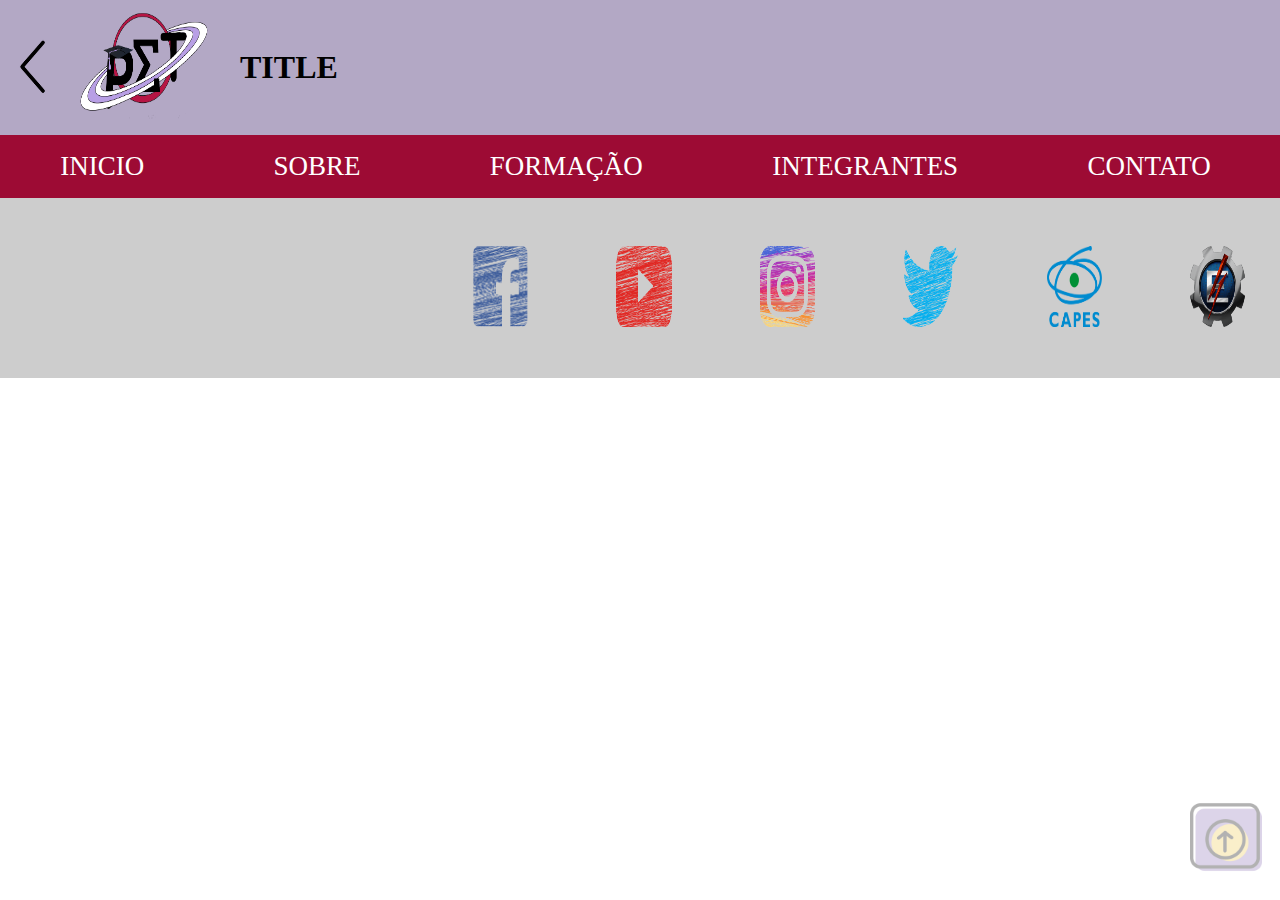
<file: header_footer_nav.html>
<!DOCTYPE html>
<html lang="pt-br">
	<link rel="shortcut icon" href="img/logo.ico">
	<head >
		<meta name="viewport" content="width=device-width, initial-scale=1.0">
		<title>PET LICENCIATURAS</title>
		<meta charset="utf-8"/>	
		<link rel="stylesheet" type="text/css" href="css/header_footer_nav.css">
		<link rel="stylesheet" type="text/css" href="css/reset.css">
	</head>
	<div vw class="enabled">
    <div vw-access-button class="active"></div>
    <div vw-plugin-wrapper>
      <div class="vw-plugin-top-wrapper"></div>
    </div>
  </div>
  <script src="https://vlibras.gov.br/app/vlibras-plugin.js"></script>
  <script>
    new window.VLibras.Widget('https://vlibras.gov.br/app');
  </script>
	<body class="body-n0">
		<a class="top" href="#top">
			<img class="up" src="img/up.ico">
		</a>
		<section class="body-n1">
			<header id="header-n0">
					<a href="index.html" class="voltar"><img class="voltar-ico" src="img/back-3.ico"></a>
					<img id="header-n1-img-logo" src="img/logo.png">
					<h1 id="header-n1-txt-title">TITLE</h1>
			</header>
			<nav class="nav-n0">
				<section class="nav-n1">
					<div class="nav-n2">
						<button class="nav-n3-but">
							<a class="nav-n4-but-txt" href="index.html">INICIO</a>
						</button>
					</div>
					<div class="nav-n2">
						<button class="nav-n3-but">
							<a class="nav-n4-but-txt" href="sobre.html">SOBRE</a>
						</button>
					</div>
					<div class="nav-n2">
						<button class="nav-n3-but">
							<a class="nav-n4-but-txt" href="formacao.html">FORMAÇÃO</a>
						</button>
					</div>
					<div class="nav-n2">
						<button class="nav-n3-but">
							<a class="nav-n4-but-txt" href="integrantes.html">INTEGRANTES</a>
						</button>
					</div>
					<div class="nav-n2">
						<button class="nav-n3-but">
							<a class="nav-n4-but-txt" href="contato.html">CONTATO</a>
						</button>
					</div>						
				</section>
				<div class="nav-portrait-menu">
					<p class="portrait-menu-txt">MENU</p>
				</div>
			</nav>
			<article class="">			
			</article>
			<footer class="footer-n0">
				<section class="footer-n1">
					<div class="footer-n2-a">
						<a class="footer-n2-a-n1" href="http://www.espacointerciencias.com.br/" target="blank">
							<img class="footer-n2-a-n2-img animacao-footer"  src="img/inter3.png">
							<img class="footer-n2-a-n2-img animacao-footer"  src="img/inter4.png">
							<img class="footer-n2-a-n2-img animacao-footer"  src="img/inter2.png">
							<img class="footer-n2-a-n2-img animacao-footer"  src="img/inter1.png">
						</a>
					</div>
					<div class="footer-n2-b">
						<button>
							<a class="footer-n2-a-n1" href="https://pt-br.facebook.com/petlicenciaturas" target="blank">
								<img class="footer-n2-b-n2-img" src="img/f.png">
							</a>
						</button>
					</div>
					<div class="footer-n2-b">
						<button>
							<a class="footer-n2-b-n1" href="" target="blank">
									<img class="footer-n2-b-n2-img" src="img/y.png">
							</a>
						</button>
					</div>
					<div class="footer-n2-b">
						<button>
							<a class="footer-n2-b-n1" href="https://www.instagram.com/petlicenciaturas_unifei/" target="blank">
								<img class="footer-n2-b-n2-img" src="img/i.png">
							</a>
						</button>
					</div>
					<div class="footer-n2-b">
						<button>
							<a class="footer-n2-b-n1" href="" target="blank">
								<img class="footer-n2-b-n2-img" src="img/t.png">
							</a>
						</button>
					</div>
					<div class="footer-n2-b">
						<button>
							<a class="footer-n2-b-n1" href="https://www.capes.gov.br/" target="blank">
								<img class="footer-n2-b-n2-img" src="img/c.png">
							</a>
						</button>
					</div>
					<div class="footer-n2-b">
						<button>
							<a href="https://unifei.edu.br/" target="blank">
								<img class="footer-n2-b-n2-img" src="img/u.png">
							</a>
						</button>
					</div>
				</section>
			</footer>
		</section>
	</body>
</html>
</file>
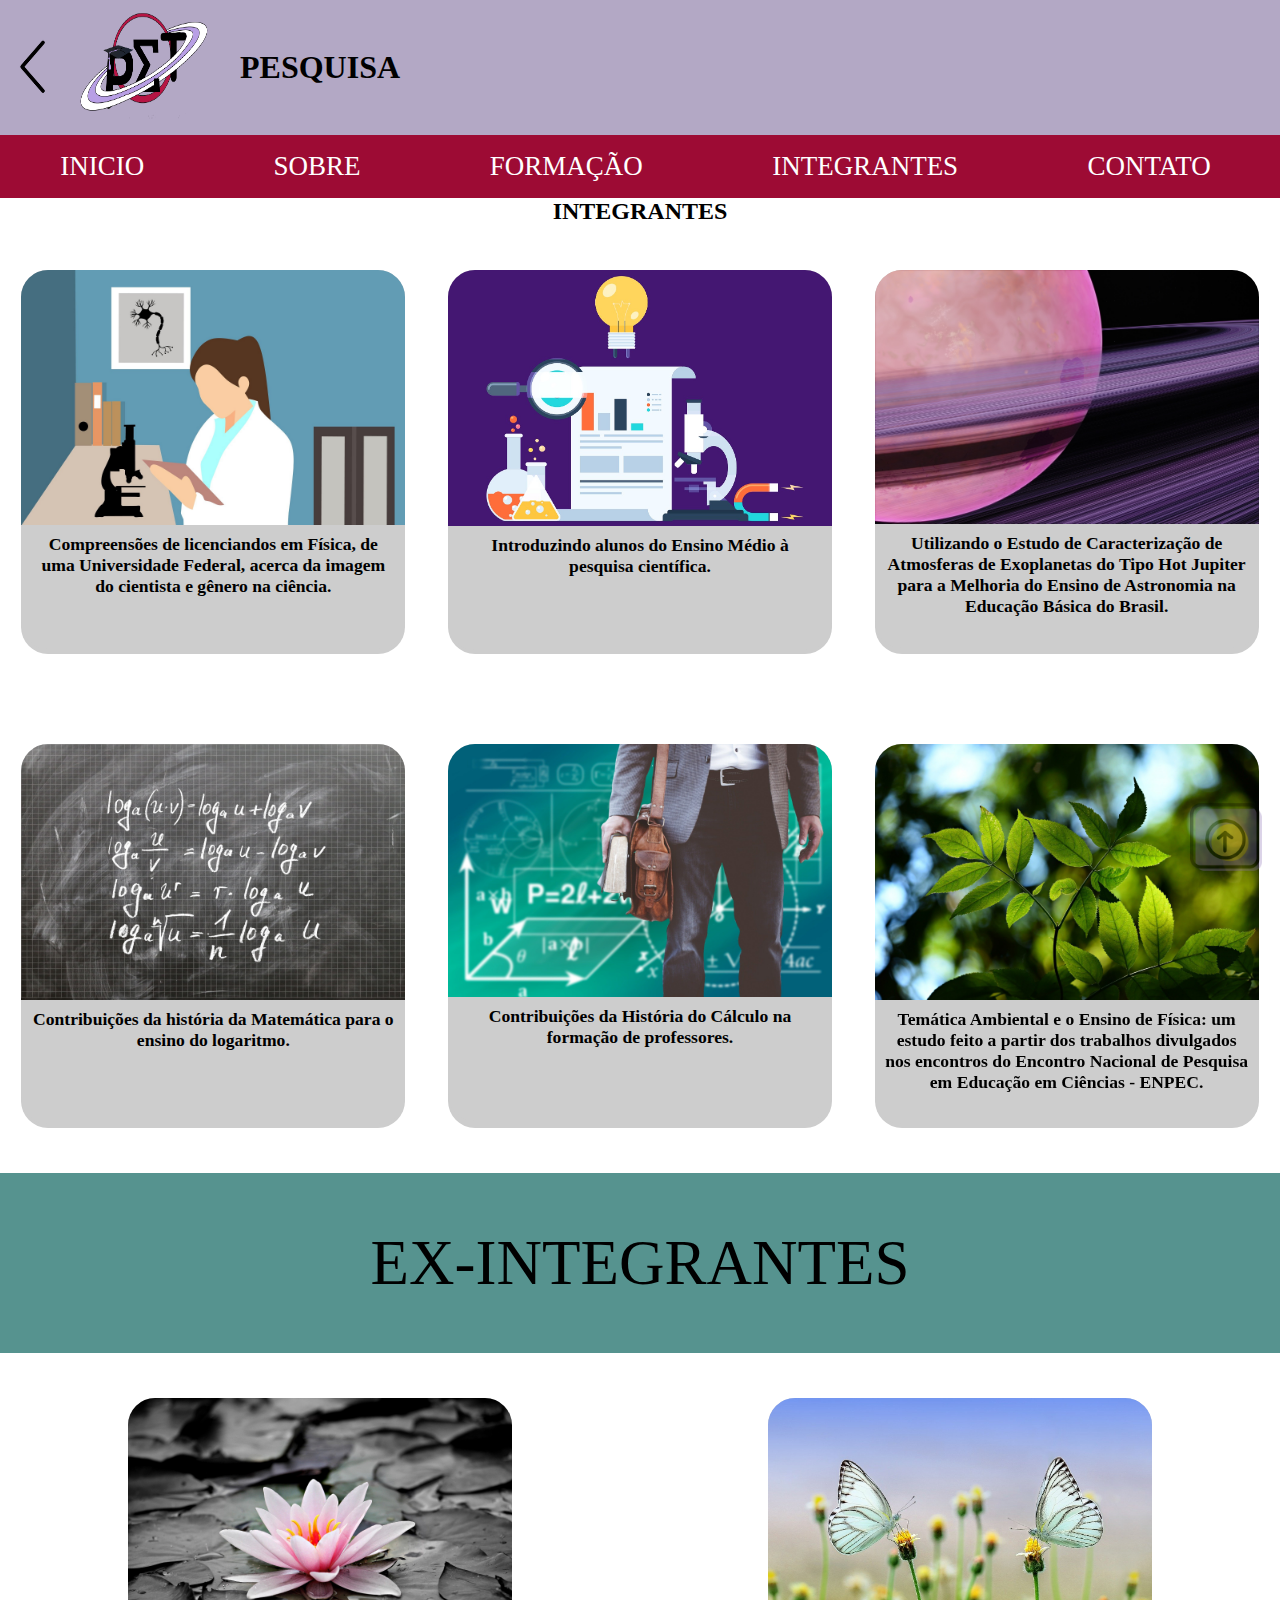
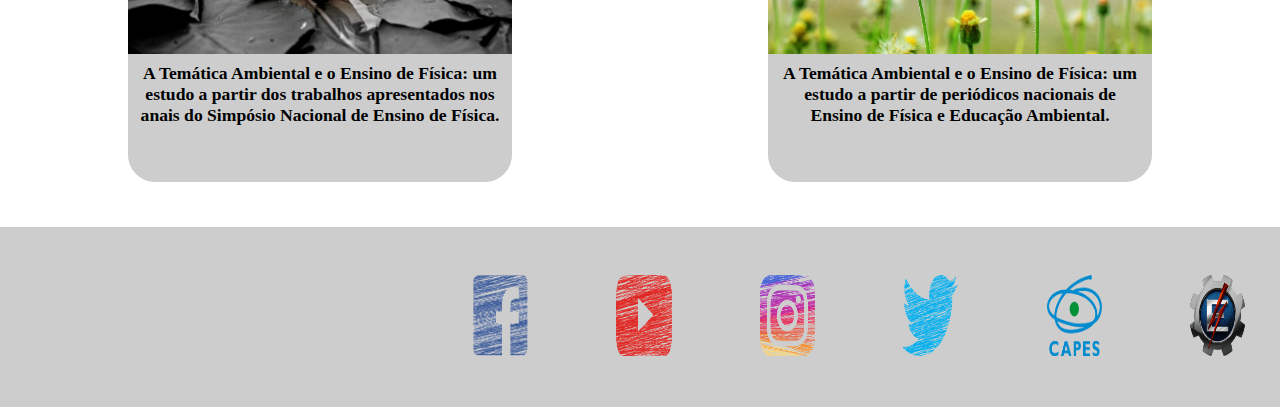
<file: pesquisa.html>
<!DOCTYPE html>
<html lang="pt-br">
	<link rel="shortcut icon" href="img/logo.ico">
	<head >
		<meta name="viewport" content="width=device-width, initial-scale=1.0">
		<title>PET LICENCIATURAS</title>
		<meta charset="utf-8"/>	
		<link rel="stylesheet" type="text/css" href="css/header_footer_nav.css">
		<link rel="stylesheet" type="text/css" href="css/reset.css">
		<link rel="stylesheet" type="text/css" href="css/pesquisa.css">
	</head>
	<div vw class="enabled">
    <div vw-access-button class="active"></div>
    <div vw-plugin-wrapper>
      <div class="vw-plugin-top-wrapper"></div>
    </div>
  </div>
  <script src="https://vlibras.gov.br/app/vlibras-plugin.js"></script>
  <script>
    new window.VLibras.Widget('https://vlibras.gov.br/app');
  </script>
	<body class="body-n0">
		<a class="top" href="#top">
			<img class="up" src="img/up.ico">
		</a>
		<section class="body-n1">
			<header id="header-n0">
					<a href="index.html" class="voltar"><img class="voltar-ico" src="img/back-3.ico"></a>
					<img id="header-n1-img-logo" src="img/logo.png">
					<h1 id="header-n1-txt-title">PESQUISA</h1>
			</header>
			<nav class="nav-n0">
				<section class="nav-n1">
					<div class="nav-n2">
						<button class="nav-n3-but">
							<a class="nav-n4-but-txt" href="index.html">INICIO</a>
						</button>
					</div>
					<div class="nav-n2">
						<button class="nav-n3-but">
							<a class="nav-n4-but-txt" href="sobre.html">SOBRE</a>
						</button>
					</div>
					<div class="nav-n2">
						<button class="nav-n3-but">
							<a class="nav-n4-but-txt" href="formacao.html">FORMAÇÃO</a>
						</button>
					</div>
					<div class="nav-n2">
						<button class="nav-n3-but">
							<a class="nav-n4-but-txt" href="integrantes.html">INTEGRANTES</a>
						</button>
					</div>
					<div class="nav-n2">
						<button class="nav-n3-but">
							<a class="nav-n4-but-txt" href="contato.html">CONTATO</a>
						</button>
					</div>						
				</section>
				<div class="nav-portrait-menu">
					<p class="portrait-menu-txt">MENU</p>
				</div>		
			</nav>
			<article>	
				<div class="pesquisa-txt-1"><p class="center bold txt-1-p"> INTEGRANTES </p> 
				</div>
				<section class="pesquisa-0">


<!--MARIA EDUARDA-->
					<div class="pesquisa-1">	
						<div class="pesq-2-a">
							<div class="pesq-2-a-dados">
								<p class="pesq-4-info-title"><strong>INFORMAÇÕES</strong></p>
								<p><strong>AUTORES:</strong></p>
								<p>Maria Eduarda Antunes dos Santos;</p>
								<p>Mariana Feiteiro Cavalari (Orientadora).</p> <br>
								<p><strong>DETALHES:</strong></p>	
								<p>Eixo temático: Imagem do Cientista e Gênero na Ciência;</p>							
								<P>Trabalho de Iniciação Científica (2019-2020).</P>
								<p> III Simpósio de Iniciação Científica - UNIFEI (vídeo);</p>
							</div>
							<img class="pesq-2-a-menu-img" src="img/touch.ico">
							<img class="pesq-3-img" src="img/pesquisa/EA_maria.jpg">							
						</div>
						<div class="pesq-2-b">
							<div class="abrir">
								<p>ABRIR</p>
							</div>
							<a class="pesq-3-txt" href="https://drive.google.com/file/d/1C4Wc62_hu3eiPSQ28FZjQ8j4afEhwKm-/view?usp=sharing" target="blank">Compreensões de licenciandos em Física, de uma Universidade Federal, acerca da imagem do cientista e gênero na ciência.</a>														
						</div>						
					</div>

<!--JAYKEL-->
					<div class="pesquisa-1">	
						<div class="pesq-2-a">
							<div class="pesq-2-a-dados">
								<p class="pesq-4-info-title"><strong>INFORMAÇÕES</strong></p>
								<p><strong>AUTORES:</strong></p>
								<p>Jaykel Joana de Jesus;</p>
								<p>Adhimar Flávio de Oliveira (Orientador).</p> <br>
								<p><strong>DETALHES:</strong></p>	
								<p>Eixo temático: Educação e Ensino de Ciências Exatas;</p>							
								<P>Trabalho de Iniciação Científica (2020-2021).</P>
							</div>
							<img class="pesq-2-a-menu-img" src="img/touch.ico">
							<img class="pesq-3-img" src="img/pesquisa/EA_jaykel.jpg">							
						</div>
						<div class="pesq-2-b">
							<div class="abrir">
								<p>ABRIR</p>
							</div>
							<a class="pesq-3-txt" href="" target="blank">Introduzindo alunos do Ensino Médio à pesquisa científica.</a>														
						</div>						
					</div>

<!--ICARO-->
					<div class="pesquisa-1">	
						<div class="pesq-2-a">
							<div class="pesq-2-a-dados">
								<p class="pesq-4-info-title"><strong>INFORMAÇÕES</strong></p>
								<p><strong>AUTORES:</strong></p>
								<p>Ícaro Meidem Silva;</p>
								<p>Tiago Costa Caetano (Orientador);</p>
								<p>Agenor Pina da Silva e Wagner Corradi Barbosa (Coorientador).</p><br>
								<p><strong>DETALHES:</strong></p>	
								<p>Eixo temático: Ensino de Astronomia;</p>							
								<P>Trabalho de Iniciação Científica (2021-2022).</P>
							</div>
							<img class="pesq-2-a-menu-img" src="img/touch.ico">
							<img class="pesq-3-img" src="img/pesquisa/EA_icaro.jpg">							
						</div>
						<div class="pesq-2-b">
							<div class="abrir">
								<p>ABRIR</p>
							</div>
							<a class="pesq-3-txt" href="" target="blank">Utilizando o Estudo de Caracterização de Atmosferas de Exoplanetas do Tipo Hot Jupiter para a Melhoria do Ensino de Astronomia na Educação Básica do Brasil.</a>														
						</div>						
					</div>										

<!--VITOR-->
					<div class="pesquisa-1">	
						<div class="pesq-2-a">
							<div class="pesq-2-a-dados">
								<p class="pesq-4-info-title"><strong>INFORMAÇÕES</strong></p>
								<p><strong>AUTORES:</strong></p>
								<p>Vitor Eduardo da Silva Fonseca;</p>
								<p>Mariana Feiteiro Cavalari (Orientadora).</p> <br>
								<p><strong>DETALHES:</strong></p>	
								<p>Eixo temático: História da Matemática;</p>							
								<P>Trabalho de Iniciação Científica (2020-2021).</P>
							</div>
							<img class="pesq-2-a-menu-img" src="img/touch.ico">
							<img class="pesq-3-img" src="img/pesquisa/EA_vitor.jpg">							
						</div>
						<div class="pesq-2-b">
							<div class="abrir">
								<p>ABRIR</p>
							</div>
							<a class="pesq-3-txt" href="" target="blank">Contribuições da história da Matemática para o ensino do logaritmo.</a>														
						</div>						
					</div>

<!--LUÍS-->
					<div class="pesquisa-1">	
						<div class="pesq-2-a">
							<div class="pesq-2-a-dados">
								<p class="pesq-4-info-title"><strong>INFORMAÇÕES</strong></p>
								<p><strong>AUTORES:</strong></p>
								<p>Luís Gustavo Sampaio Bueno;</p>
								<p>Mariana Feiteiro Cavalari (Orientadora).</p> <br>
								<p><strong>DETALHES:</strong></p>	
								<p>Eixo temático: História da Matemática;</p>							
								<P>Trabalho de Iniciação Científica (2020-2021).</P>
							</div>
							<img class="pesq-2-a-menu-img" src="img/touch.ico">
							<img class="pesq-3-img" src="img/pesquisa/EA_luis.jpg">							
						</div>
						<div class="pesq-2-b">
							<div class="abrir">
								<p>ABRIR</p>
							</div>
							<a class="pesq-3-txt" href="" target="blank">Contribuições da História do Cálculo na formação de professores.</a>														
						</div>						
					</div>

<!--PATRICIA-->
					<div class="pesquisa-1">	
						<div class="pesq-2-a">
							<div class="pesq-2-a-dados">
								<p class="pesq-4-info-title"><strong>INFORMAÇÕES</strong></p>
								<p><strong>AUTORES:</strong></p>
								<p>Patrícia Victória Cavalcante Farias;</p>
								<p>Luciano Fernandes Silva (Orientador).</p> <br>
								<p><strong>DETALHES:</strong></p>	
								<p>Eixo temático: Alfabetização Científica e Tecnológica e o Ensino de Física;</p>							
								<P>Trabalho de Iniciação Científica (2019-2020).</P>
								<p> III Simpósio de Iniciação Científica - UNIFEI (vídeo);</p>
							</div>
							<img class="pesq-2-a-menu-img" src="img/touch.ico">
							<img class="pesq-3-img" src="img/pesquisa/EA_patricia.jpg">							
						</div>
						<div class="pesq-2-b">
							<div class="abrir">
								<p>ABRIR</p>
							</div>
							<a class="pesq-3-txt" href="" target="blank">Temática Ambiental e o Ensino de Física: um estudo feito a partir dos trabalhos divulgados nos encontros do Encontro Nacional de Pesquisa em Educação em Ciências - ENPEC.</a>														
						</div>						
					</div>					


																				
				</section>
				<section class="ex-1">
					<div class="ex-2" id="ex">
						<a id="ex-txt">EX-INTEGRANTES</a>
					</div>

				
				<section class="pesquisa-0">

<!--GABRIEL1-->
					<div class="pesquisa-1">	
						<div class="pesq-2-a">
							<div class="pesq-2-a-dados">
								<p class="pesq-4-info-title"><strong>INFORMAÇÕES</strong></p>
								<p><strong>AUTORES:</strong></p>
								<p>Gabriel Lisboa de Melo;</p>
								<p>Luciano Fernandes Silva (Orientador).</p> <br>
								<p><strong>DETALHES:</strong></p>	
								<p>Eixo temático: CTSA no Ensino de Física;</p>							
								<P>Trabalho de Iniciação Científica (2017-2018).</P>
								<P>In: Revista de Ensino de Ciências e Matemática;</P>	
								<p> II Simpósio de Iniciação Científica - UNIFEI (poster);</p>
							</div>
							<img class="pesq-2-a-menu-img" src="img/touch.ico">
							<img class="pesq-3-img" src="img/pesquisa/EA_gabriel.jpg">							
						</div>
						<div class="pesq-2-b">
							<div class="abrir">
								<p>ABRIR</p>
							</div>
							<a class="pesq-3-txt" href="https://doi.org/10.26843/rencima.v10i3.1703" target="blank">A Temática Ambiental e o Ensino de Física: um estudo a partir dos trabalhos apresentados nos anais do Simpósio Nacional de Ensino de Física.</a>														
						</div>						
					</div>

<!--GABRIEL2-->
					<div class="pesquisa-1">	
						<div class="pesq-2-a">
							<div class="pesq-2-a-dados">
								<p class="pesq-4-info-title"><strong>INFORMAÇÕES</strong></p>
								<p><strong>AUTORES:</strong></p>
								<p>Gabriel Lisboa de Melo;</p>
								<p>Agenor Pina da Silva (Orientador);</p>
								<p>Luciano Fernandes Silva (Coorientador).<p> <br>
								<p><strong>DETALHES:</strong></p>	
								<p>Eixo temático: CTSA;</p>							
								<P>Trabalho de Iniciação Científica (2018-2019).</P>
								<P>I EMEFis - Encontro Mineiro de Ensino de Física;</P>	
								<p> Simpósio de Iniciação Científica - UNIFEI (poster);</p>
							</div>
							<img class="pesq-2-a-menu-img" src="img/touch.ico">
							<img class="pesq-3-img" src="img/pesquisa/EA_gabriel_2.jpg">							
						</div>
						<div class="pesq-2-b">
							<div class="abrir">
								<p>ABRIR</p>
							</div>
							<a class="pesq-3-txt" href="https://doi.org/10.26843/rencima.v10i3.1703" target="blank">A Temática Ambiental e o Ensino de Física: um estudo a partir de periódicos nacionais de Ensino de Física e Educação Ambiental.</a>														
						</div>						
					</div>

																				
				</section>
			</article>
			<footer class="footer-n0">
				<section class="footer-n1">
					<div class="footer-n2-a">
						<a class="footer-n2-a-n1" href="http://www.espacointerciencias.com.br/" target="blank">
							<img class="footer-n2-a-n2-img animacao-footer"  src="img/inter3.png">
							<img class="footer-n2-a-n2-img animacao-footer"  src="img/inter4.png">
							<img class="footer-n2-a-n2-img animacao-footer"  src="img/inter2.png">
							<img class="footer-n2-a-n2-img animacao-footer"  src="img/inter1.png">
						</a>
					</div>
					<div class="footer-n2-b">
						<button>
							<a class="footer-n2-b-n1" href="https://pt-br.facebook.com/petlicenciaturas" target="blank">
								<img class="footer-n2-b-n2-img" src="img/f.png">
							</a>
						</button>
					</div>
					<div class="footer-n2-b">
						<button>
							<a class="footer-n2-b-n1" href="" target="blank">
									<img class="footer-n2-b-n2-img" src="img/y.png">
							</a>
						</button>
					</div>
					<div class="footer-n2-b">
						<button>
							<a class="footer-n2-b-n1" href="https://www.instagram.com/petlicenciaturas_unifei/" target="blank">
								<img class="footer-n2-b-n2-img" src="img/i.png">
							</a>
						</button>
					</div>
					<div class="footer-n2-b">
						<button>
							<a class="footer-n2-b-n1" href="" target="blank">
								<img class="footer-n2-b-n2-img" src="img/t.png">
							</a>
						</button>
					</div>
					<div class="footer-n2-b">
						<button>
							<a class="footer-n2-b-n1" href="https://www.capes.gov.br/" target="blank">
								<img class="footer-n2-b-n2-img" src="img/c.png">
							</a>
						</button>
					</div>
					<div class="footer-n2-b">
						<button>
							<a href="https://unifei.edu.br/" target="blank">
								<img class="footer-n2-b-n2-img" src="img/u.png">
							</a>
						</button>
					</div>
				</section>
			</footer>
		</section>
	</body>
</html>
</file>
<file: css/header_footer_nav.css>
/*corpo*/
.body-n0{	
	display: block;
	width: 100%;
	border: none;
	margin: none;
	overflow-x: auto;
	align-items: center;
}
	.body-n1{	
		display: block;
		width: 100%;
		border: none;
		margin: none;
	}
		.body-n02{
			display: block;
			width: 100vw;
		}
/*cabeçalho*/
#header-n0{
	display: flex;
	justify-content: space-around;
	flex-wrap: nowrap;
	background-color: #B3A8C5;
 	height: 15vh;
 	width: 100vw; 	
}
@media (orientation:landscape){
		.voltar-ico{
			position: relative;
			width: 90%;
			height: 50%;
			margin: auto;
		}
	.voltar{
		display: flex;
		color: black;
		position: relative;
		width: 5%;
		height: 100%;		
	}
}
@media (orientation:portrait){
		.voltar-ico{
			position: relative;
			width: 90%;
			height: 20%;
			margin: auto;
		}
		.voltar{
		display: flex;
		color: black;
		position: relative;
		width: 5%;
		height: 100%;
		margin-top: 5%;		
	}
}
@media (orientation:landscape){
	#header-n1-txt-title{
		position: relative;
		width: 80%;
		font-size: 2.5vw;
		margin: auto;
		color: black;
		text-align: left;
		object-position: center;		
	}
	#header-n1-img-logo{
		position: relative;
		 width: 10%;
		 height: 90%;
		 margin: auto;
	}
		#title-index{
		position: relative;
		width: 95%;
		font-size: 5vh;
		margin: auto;
		color: black;
		text-align: center;
		margin: auto;
	}
}
@media (min-width: 2500px){
		#title-index{
		position: relative;
		width: 95%;
		font-size: 6vh;
		margin: auto;
		color: black;
		text-align: center;
		margin: auto 2%;
	}
}
@media (orientation:portrait) and (min-width: 600px){
	#header-n1-txt-title{
		position: relative;
		width: 95%;
		font-size: 4.5rem;
		margin: auto;
		color: black;
		text-align: center;
		margin: auto 2%;
	}
}
@media (orientation:portrait) and (max-width: 600px){
	#header-n1-txt-title{
		position: relative;
		width: 95%;
		font-size: 3rem;
		margin: auto;
		color: black;
		text-align: center;
		margin: auto 2%;
	}
}
@media (orientation:portrait){
	#title-index{
		position: relative;
		width: 95%;
		font-size: 3rem;
		margin: auto;
		color: black;
		text-align: center;
		margin: auto 2%;
	}

#header-n1-img-logo{
	overflow-y: auto;
}
	#header-n1-img-logo{
		position: absolute;
		 width: 300px;
		 height: 300px;
		 opacity: 20%;
		 z-index: 1;
	}
}
/*navegação*/
.nav-n0{
	display: flex;
	width: 100vw;
	height: 7vh;
	align-items: center;
	background-color: #9D0B34;
}
@media (orientation:landscape){
	.nav-n1{
		display: flex;
		justify-content: space-around; 
		width: 100vw;
		height: 7vh;
		background-color: #9D0B34;
		margin: auto;
		vertical-align: middle;
		z-index: 2;
	}
		.nav-portrait-menu{
			display: none;
		}
		.nav-n2{
			display: flex;
			height: 7vh;
			background-color: #9D0B34; 
			margin: auto;
			align-items: center;
		}
			.nav-n3-but{
				height: 5vh;
				background-color: #9D0B34;
				margin: auto;
				align-items: center;
				font-size: 2vw; 
				min-width: 5vw;
			}
			.nav-n3-but{
				border-style: solid;
				border-color: white;
				border: 3px;
			}
			.nav-n3-but:hover{
				-moz-transform: scale(1.1);
				-webkit-transform: scale(1.1);
				transform: scale(1.1);
			}
				.nav-n4-but-txt{
					text-decoration: none;
					color: white;
					font-size: 3vh;
					text-underline-position: none;   
				   	margin-right: 1vh;
				}
}
@media (orientation:portrait){
		.nav-portrait-menu{			
			display: flex;
			position: relative;
			width: 100%;
			height: 100%;
			justify-content: space-around;
			background-color: #9D0B34;
			z-index: 1;
			vertical-align: middle;
		}
			.portrait-menu-txt{
				font-size: 4vh;
				text-align: center;
				color: white;
				font-weight: bolder;
				align-items: center;
				margin: auto;
			}
		.nav-n0:hover .nav-n1{
			display: block;
		}
		.portrait-menu-txt.nav-n1{
			display: block;
		}
	.nav-n1{
		display: none;
		position: absolute;
		height: 45vh;
		width: 100%;
		background-color: #9D0B34; 
		margin: 10vh 0 0 0;
		align-items: center;
		z-index: 3;
		border-radius: 3vh;
	}
		.nav-n2{
			display: flex;
			position: relative;
			width: 100%;
			height: 20%;
		}
			.nav-n3-but{
				position: relative;
				width: 100%
				height: 100%;
				background-color: #9D0B34;
				margin: auto;
				align-items: center;
				font-size: 2vw;
			}
				.nav-n4-but-txt{
					position: relative;
					width: 100%
					height: 100%;
					text-decoration: none;
					color: white;
					font-size: 3vh;					
				}
}
/*rodapé*/
@media (orientation:landscape){
.footer-n0{
	display: flex;
	width: 100vw;
	height: 20vh;
	background-color: #CDCDCD;
	}
	.footer-n1{
		display: flex;
		position: relative;
		justify-content: space-between;
		align-items: center;
		width: 100%;
		height: 100%;
		margin: auto 2%;
	}
		.footer-n2-a{
			display: flex;
			position: relative;
			width: 30%;
			height: 100%;
			vertical-align: middle;
			align-items: center;
			z-index: 2;
		}

			.footer-n2-b{
				position: relative;
				width: 6%;
				height: 90%;
				background-color: #CDCDCD;
				margin: none;
			}
				.footer-n1 button{
					position: relative;
					width: 100%;
					height: 100%;
					background-color: #CDCDCD;			
				}
					.footer-n1 button img{
						width: 75%;
						height: 50%;			
					}
				.footer-n2-a-n1{
					position: relative;
					width: 100%;
					height: 100%;
				}
					.footer-n2-a-n2-img{
						position: absolute;
						width: 30vw;
						height: 17vh;
						vertical-align: middle;
						align-items: center;
						margin: 1.5vh auto;
					}
					
					

		.footer-n2-a:hover{
			-moz-transform: scale(1.05);
			-webkit-transform: scale(1.05);
			transform: scale(1.05);
		}
		.footer-n2-b:hover{
			-moz-transform: scale(1.1);
			-webkit-transform: scale(1.1);
			transform: scale(1.1);
		}
		.footer-n2-a-n2-img:hover{box-shadow:0 2px 2px #000000;}
	}

	.animacao-footer{
		opacity: 0;
		animation-name: anime;
		animation-duration: 32s;
		animation-iteration-count: infinite;
	}
	/*interciências */
	.footer-n2-a-n2-img:nth-child(1){
		animation-delay: 24s;
	}
	.footer-n2-a-n2-img:nth-child(2){
		animation-delay: 16s;
	}
	.footer-n2-a-n2-img:nth-child(3){
		animation-delay: 8s;
	}
	.footer-n2-a-n2-img:nth-child(4){
		animation-delay: 0s;
	}

@keyframes anime{
	20%{
		opacity: 1;
	}
	40%{
		opacity: 0;
	}
}

@media (orientation:portrait){
			.footer-n0{
				display: flex;
				width: 100vw;
			}
	.footer-n1{
		display: flex;
		flex-wrap: wrap;
		position: relative;
		justify-content: space-around;
		align-items: center;
		background-color: #CDCDCD;
		height: 100%;
		margin: auto;
		z-index: 0;
	}
		.footer-n2-b{
			background-color: #CDCDCD;
			margin: none;
		}
		.footer-n1 button{
			position: relative;
			width: 30vw;
			height: 30vw;
			background-color: #CDCDCD;			
		}
			.footer-n1 button img{
				position: relative; 
				width: 50%;
				height: 50%;			
			}
	.footer-n2-a{
		display: flex;
		justify-content: space-around;
		width: 100vw;
		height: 50vw;
		margin: auto;
	}
	.footer-n2-a-n1{
		display: flex;
		justify-content: space-around;
		position: relative;
		width: 100%;
		height: 100%;
		margin: auto;
	}
		.footer-n2-a-n2-img{
			position: absolute;
			width: 90vw;
			height: 40vw;
			margin: 2vh auto;
					}
		.footer-n2-a:hover{
			-moz-transform: scale(1.1);
			-webkit-transform: scale(1.1);
			transform: scale(1.1);
			
		}
		.footer-n2-b:hover{
			-moz-transform: scale(1.1);
			-webkit-transform: scale(1.1);
			transform: scale(1.1);			
		}
		.footer-n2-a-n2-img:hover{
			border-color: black;
			border: 1vh;
		}
}
/*up*/
				.up:hover{
					opacity: 100%;
				}
@media (orientation:landscape){
				.top{
					position: fixed;
					margin-left: 93vw;
					margin-top: 89vh;
					z-index: 1;
				}
				.up{
					position: relative;
					width: 8vh;
					height: 8vh;
					opacity: 30%;
				}
}
@media (orientation:portrait){
				.top{
					position: fixed;
					width: auto;
					height: auto;
					z-index: 1;
				}
				.up{
					position: relative;
					margin:auto;
					width: 8vh;
			 		height: 8vh;
					opacity: 20%;
				}
}

.bold{
	font-weight: bolder;
}
.center{
	text-align: center;
}
.justify{
	text-align: justify;
}
.margin-auto{
	margin: auto;
}
.overflow-auto{
	overflow-y: auto;
}
@media (orientation:landscape){
.font1{
	font-family: calibri;
	color: black;
	font-size: 4vh;
	text-indent: 5vw;
	line-height: 6vh;
	text-transform: uppercase;
	text-align: justify;
	margin: 3vh 6vh;
	vertical-align: middle;
}
}
@media (orientation:portrait){
.font1{
	font-family: calibri;
	color: black;
	font-size: 2rem;
	text-indent: 5vw;
	line-height: 2.3rem;
	text-transform: uppercase;
	text-align: justify;
	margin: 5vw 5vw;
	vertical-align: middle;
}	
}
/*lab remoto*/
@media (orientation:landscape){
.lab_remoto{
	display: none;
	position: absolute;
	width: 40vw;
	height: 20vw;
	background-color: #CDCDCD;
	margin: -65vh 0 0 -20vw;
	border-radius: 5px;
	}
.lab:hover .lab_remoto{
display: block;
}	

.lab-hover, .lab-hover a{
display: flex;
position: relative;
width: 100%;
height: 100%;
background-color: #CDCDCD;								
}
.lab-hover img{
	width: 100%;
	height: 50%;
	margin: auto;
	border-radius: 0.2rem;			
}
	.lab-img:nth-child(1){
		animation-delay: 24s;
	}
	.lab-img:nth-child(2){
		animation-delay: 16s;
	}
	.lab-img:nth-child(3){
		animation-delay: 8s;
	}
	.lab-img:nth-child(4){
		animation-delay: 0s;
	}
.lab_remoto-div{
	display: block;
	position: relative;
	width: 100%;
	height: 100%;
	justify-content: space-around;
}
.lab-img{
	display: flex;
	justify-content: space-around;
	position: absolute;
	width: 40vw;
	height: 40%;
	margin: auto;
}
.lab-txt{
	font-size: 1.2rem;
	margin: 1vh;
}
}
@media (orientation:portrait){
.lab_remoto{
	display: none;
	}
}
</file>
<file: css/index.css>
.home{
	display: flex;
	width: 100vw;
	min-height: 58vh;
}
	.home-div{
		display: flex;
		position: relative;
		vertical-align: middle;
		align-items: center;
		flex-wrap: wrap;
		margin: auto;
		width: 100vw;
		justify-content: space-around;
	}
@media (orientation: landscape){
		.home-a, .home-img{
			width: 25vw;
			height: 16vw;
			border-radius: 3vh; 
		}

		.home-a:hover{
			-moz-transform: scale(1.03);
			-webkit-transform: scale(1.03);
			transform: scale(1.03);
			box-shadow: 2px 2px 2px 2px #9D0B34;			
			
		}
		#header-n1-txt-title-portrait{
			visibility: hidden;
		}
	}
@media (orientation: portrait){

		.home-a, .home-img{
			width: 70vw;
			height: 55vw;
			border-radius: 3vh;	
		}
		.home-a{
			margin: 5vh 0;
			box-shadow: 4px 2px 2px #9D0B34;
			border: 1px;
			border-style: solid;
			border-color:  #9D0B34;
		}
	}
</file>
<file: css/contato.css>
.contato{
	display: block;
	width: 100vw;
}
.map{
	display: block;
	width: 100vw;
	margin: auto;
}
iframe{
	margin: auto;
	align-items: center;
}
.content{
	display: flex;
	width: 100vw;
	height: 30vh;
}
.c-txt{
	font-size: 1.5rem;
	color: black;
	margin: auto;
	font-family: calibri;
	line-height: 2.5rem;
	margin: auto auto auto 3%;
}
@media (orientation:portrait){
	.info{
		display: block;
		min-height: 10vh;
		vertical-align: middle;
	}
}
@media (orientation:landscape){
	.info{
		display: block;
		min-height: 20vh;
		vertical-align: middle;
	}
}
.color2{
	background-color: #9571CE;
}
.color1{
	background-color: white;	
}
.center{
	text-align: center;
}
</file>
<file: css/extensao.css>
.ext-0{
	display: block;
	width: 100vw;
}
	.ext-1-title{
		display: flex;
		flex-wrap: wrap;
		width: 100vw;
	}
	.ext-1-cinepet, .ext-1-petdoc{
		width: 100vw;
		display: flex;
		flex-wrap: wrap;
		justify-content: space-around;
	}
			.ext-3-img{
				position: relative;
				width: 100%;
				height: 100%;
			}			
@media (orientation: landscape){	
		.ext-2-div{
			width: 30vw;
			height: 90vh;
			margin-top: 5vh;
			margin-bottom: 5vh;
		}
			.ext-2-div-a{
				position: relative;
				width: 100%;
				height: 100%;
			}
		.ext-3-img:hover{
			-moz-transform: scale(1.1);
			-webkit-transform: scale(1.1);
			transform: scale(1.1);
		}
	}
@media (orientation: portrait){
		.ext-2-div{
			width: 90vw;
			height: 80vh;
			margin: 5vh 0;
		}
			.ext-2-div-a{
					position: relative;
					width: 100%;
					height: 100%;
				}
}
@media (orientation:landscape){
		.ext-2-title{
			display: block;
			position: relative;
			width: 100vw;
			vertical-align: middle;
			background-color: white; 
		}
			.ext-2-title p{
				font-family: calibri;
				color: black;
				font-size: 4vh;
				text-indent: 5vw;
				line-height: 6vh;
				text-transform: uppercase;
				text-align: justify;
				margin: 3vh 6vh;
				vertical-align: middle;
			}
}
@media (orientation:portrait){
		.ext-2-title{
			display: block;
			position: relative;
			width: 100vw;
			height: 50vh;
			overflow-y:auto; 
			vertical-align: middle;
			background-color: white; 
		}
			.ext-2-title p{
				font-family: calibri;
				color: black;
				font-size: 4vh;
				text-indent: 5vw;
				line-height: 6vh;
				text-transform: uppercase;
				text-align: justify;
				margin: 3vh 6vh;
				vertical-align: middle;
			}
}
		.ext-2-nav{ 
			display: flex;
			position: relative;
			width: 100vw;
			min-height: 20vh;
			justify-content: space-around;
			align-items: center;
			margin: auto;
			background-color: #56938F;
		}
			.ext-n3-but{
				position: relative;
				min-height: 15vh;
				min-width: 20vw;
				margin: auto;
				background-color: #480435;
				border-radius: 2vh;
				}
				.ext-n3-but:hover{
					-moz-transform: scale(1.1);
					-webkit-transform: scale(1.1);
					transform: scale(1.1);
		}
					.ext-n3-but-txt{
						font-size: 5vh;
						color: white;
						-webkit-hyphens: auto;
						-ms-hyphens: auto;
						hyphens: auto;
						position: relative;
						width: 100%;
						height: 100%;
						margin: 3vw;
					}
			.ensino-n5-c-title-txt-a{
				display: flex;
				align-items: center;
				text-align: center;
			}
				.ensino-n3-but-txt{
					display: inline;
					font-size: 3vh;
					color: white;
					margin: auto;
					padding: 3vh 8vh;
					font-weight: bold;
				}
</file>
<file: css/formacao.css>
.form-n0{
	display: block;
	width: 100vw;
}
@media (orientation:landscape){
	.leitura-n1{
		display: block;
		width: 100vw;
		height: 80vh;		
		margin-top: 10vh;
		margin-bottom: 10vh;
	}
		.leitura-n2-content{
			display: flex;
			position: relative;
			width: 80%;
			height: 85%;
			background-color: white;
			margin: auto;
			vertical-align: middle;
		}
		.leitura-n2-title{
			position: relative;
			display: flex;
			justify-content: space-around;
			width: 100vw;
			height: 15%;
			background-color: white;
		}
			
	.viagem-n1{
		display: block;
		width: 100vw;
		height: 100vh;
		margin: 0 0 10vh 0;
	}
		.viagem-n2-content{
			display: flex;
			position: relative;
			width: 70%;
			height: 85%;
			background-color: white;
			margin: auto;
		}
}
			.leitura-n2-title-txt{
				font-size: 2.5rem;
				color: black;
				text-align: center;
				vertical-align: middle;
				margin: auto;
				background-color: white;
				font-family: calibri;
			}
@media (orientation:portrait){
		.leitura-n1{
		display: block;
		width: 100vw;
		height: 50vh;		
		margin-top: 5vh;
	}
		.leitura-n2-content{
			display: flex;
			position: relative;
			width: 95%;
			height: 70%;
			background-color: white;
			margin: auto;
		}
		.leitura-n2-title{
			position: relative;
			display: flex;
			justify-content: space-around;
			width: 100vw;
			height: 15%;
			background-color: white;
		}
			
	.viagem-n1{
		display: block;
		width: 100vw;
		height: 50vh;
		margin: 5vh 0;
	}
		.viagem-n2-content{
			display: flex;
			position: relative;
			width: 95%;
			height: 70%;
			background-color: white;
			margin: auto;
		}
}
			.leitura-n2-title-txt{
				font-size: 2.5rem;
				color: black;
				text-align: center;
				vertical-align: middle;
				margin: auto;
				background-color: white;
				font-family: calibri;
			}
}
			.leitura-n2-title-txt{
				font-size: 2.5rem;
				color: black;
				text-align: center;
				vertical-align: middle;
				margin: auto;
				background-color: white;
				font-family: calibri;
			}
@media (orientation: landscape){
			.leitura-n3-but-1, .leitura-n3-but-2{
				position: relative;
				width: 7%;
				height: 100%;
				background-color: #81BDA4;
				opacity: 30%;
			}
			.viagem-n3-but-1, .viagem-n3-but-2 {
				position: relative;
				width: 9%;
				height: 100%;
				background-color: #FE907A;
				opacity: 30%;
				z-index: 2;
			}
			.leitura-n3-but-1:hover{
				opacity: 100%;
			}
			.leitura-n3-but-2:hover{
				opacity: 100%;
			}
			.viagem-n3-but-1:hover{
				opacity: 100%;
			} 
			.viagem-n3-but-2:hover{
				opacity: 100%;
			}
				.leitura-n3-but-ico, .viagem-n3-but-ico{
					position: relative;
					width: 70%;
					height: 20%;
				}
}
@media (orientation: portrait){
			.leitura-n3-but-1, .leitura-n3-but-2{
				position: relative;
				width: 7%;
				height: 100%;
				background-color: #81BDA4;
			}
			.viagem-n3-but-1, .viagem-n3-but-2 {
				position: relative;
				width: 9%;
				height: 100%;
				background-color: #FE907A;
			}
				.leitura-n3-but-ico, .viagem-n3-but-ico{
					position: relative;
					width: 85%;
					height: 10%;	
				}
}
				.leitura-n3-but-1, .viagem-n3-but-1{
					border-radius: 3vh 0 0 3vh;
				}
				.leitura-n3-but-2, .viagem-n3-but-2{
					border-radius: 0 3vh 3vh 0;
				}
			.leitura-n3{
				position: relative;
				width: 86%;
				height: 100%;
			}
			.viagem-n3{
				position: relative;
				width: 86%;
				height: 100%;
				z-index: 2;
			}	

				.leitura-n3-img {
					display:none;
					position: relative;
					width: 100%;
					height: 100%
				}
				.viagem-n3 img{
					display:none;
					position: relative;
					width: 100%;
					height: 100%;					
				}
				.viagem-n4-desc-title{
						font-size: 1.3rem;
						margin-top: 2vh;
				}
					.viagem-n4-desc{
						font-size: 1.3rem;
						margin: auto 5%;
						text-indent: 5vh;
						margin-top: 2vh;
						color: black;
					}
.grey{
	background-color: #dedede;
}
.black{
	color: black;
}




.leitura-n4-info{
	display: none;
	position: absolute;
	width: 100%;
	height: 100%;
	z-index: 2;
}
.leitura-n4-img{
	display: block;
	position: relative;
	width: 100%;
	height: 100%;	
	z-index: 1;
}
		.leitura-n3-img:hover .leitura-n4-info{
			display:block;
		}
		.leitura-n3-img:hover .leitura-n4-img{
			display:none;
		}
</file>
<file: css/pesquisa.css>
.pesquisa-0{
	display: flex;
	width: 100vw;
	flex-wrap: wrap;
	justify-content: space-around;
	margin: auto;
}
.ex-1{
		display: block;
		width: 100vw;
		min-height: 20vh;
	}
	.ex-2{
		display: flex;
		width: 100vw;
		align-items: center;
		background-color: #56938F;
		min-height: 20vh; 
		justify-content: space-around;
		}
		#ex-txt{
			font-size: 7vh;
			text-align: center;
			font-style: bolder;
		}	
.txt-1-p{
	font-size: 1.5rem;
	font-family: calibri;
	margin: auto;
}
@media (orientation: landscape){
	.pesquisa-1{
		width: 30vw;
		height: 30vw;
		background-color: #CDCDCD;
		margin: 5vh 0;
		border-radius: 3vh;
	}
	}
@media (orientation: portrait){
	.pesquisa-1{
		width: 90vw;
		height: 90vw;
		background-color: #CDCDCD;
		margin: 5vh auto;
		border-radius: 3vh;
	}
}	
		.pesq-2-a{
			display: flex;
			position: relative;
			width: 100%
			height: 70%;
			z-index: 0;
			overflow-y: auto;
		}
			.pesq-3-img{
				position: relative;
				width: 100%;
				height: 100%;
				border-radius: 3vh 3vh 0 0;
				z-index: 1;
				border-bottom: -3px black;
			}
				.pesq-2-3-txt{
					background-color: white;
					color: black;
					font-size: 1.5vh;
				}
		.pesq-2-b{
			display: flex;
			justify-content: space-around;
			position: relative;
			width: 100%;
			height: 30%;
			max-height: 30%;
			background-color: #CDCDCD;
			border-radius: 0 0 3vh 3vh;
			margin: 1vh 0;
			z-index: 1;
		}
@media (orientation: landscape){
				.pesq-3-txt{
					font-size: 1.1rem;
					color: black;
					text-align: center;
					vertical-align: middle;
					font-weight: bolder;
					overflow-y: auto;
					margin: 0 1vh;
				}
}
@media (orientation: portrait){
				.pesq-3-txt{
					font-size: 1.7rem;
					color: black;
					text-align: center;
					vertical-align: middle;
					font-weight: bolder;
					overflow-y: auto;
					margin: 2vh 1vh 0 1vh;
				}
}
				.pesq-3-txt:hover{
					-moz-transform: scale(1.03);
					-webkit-transform: scale(1.03);
					transform: scale(1.03);
				}
@media (orientation: landscape){
		.pesq-2-a-dados{
			display: none;
			position: absolute;
			z-index: 3;
			width: 30vw;
			height: 100%;
			background-color: #CDCDCD;
			border-radius: 3vh 3vh 0 0;
		}
			.pesq-2-a:hover .pesq-2-a-dados{
				display: block;
		}
			.pesq-2-a-menu-img{
				display: none;
			}
}
@media (orientation: portrait){
	.pesq-2-a-menu-img{
				position: absolute;
				width: 10vh;
				height: 10vh;
				z-index: 2;
				margin: 1vh;
			}
		.pesq-2-a-dados{
			display: none;
			position: absolute;
			z-index: 3;
			width: 90vw;
			min-height: 100.2%;
			background-color: #CDCDCD;
			border-radius: 3vh 3vh 0 0;
		}
			.pesq-2-a:hover .pesq-2-a-dados{
				display: block;
		}
		.pesq-2-a-dados p{
			font-size: 1.8rem;
		}
			
}

		.pesq-2-a-2{
			display: block;
			position: absolute;
			z-index: 2;
			height: 5vh;
			background-color: white;
			margin: 56% 0 0 72%;
			border-radius: 7%;
		}
			}
			.pesq-2-a-2:hover{
				-moz-transform: scale(1.03);
				-webkit-transform: scale(1.03);
				transform: scale(1.03);
			}
				.pesq-4-info-title{
					text-align: center;
					margin: 1vh;
				}
					.pesq-2-a-dados p{
						margin: 1vh;
					}
		.abrir{
			display: none;
			background-color: white;
			position: absolute;	
			border-radius: 10%;	
			margin: -15%;
		}
		.abrir p{
			margin: 1vh;
		}
		.pesq-2-b:hover .abrir{
			display: block;
			z-index: 2;
		}
</file>
